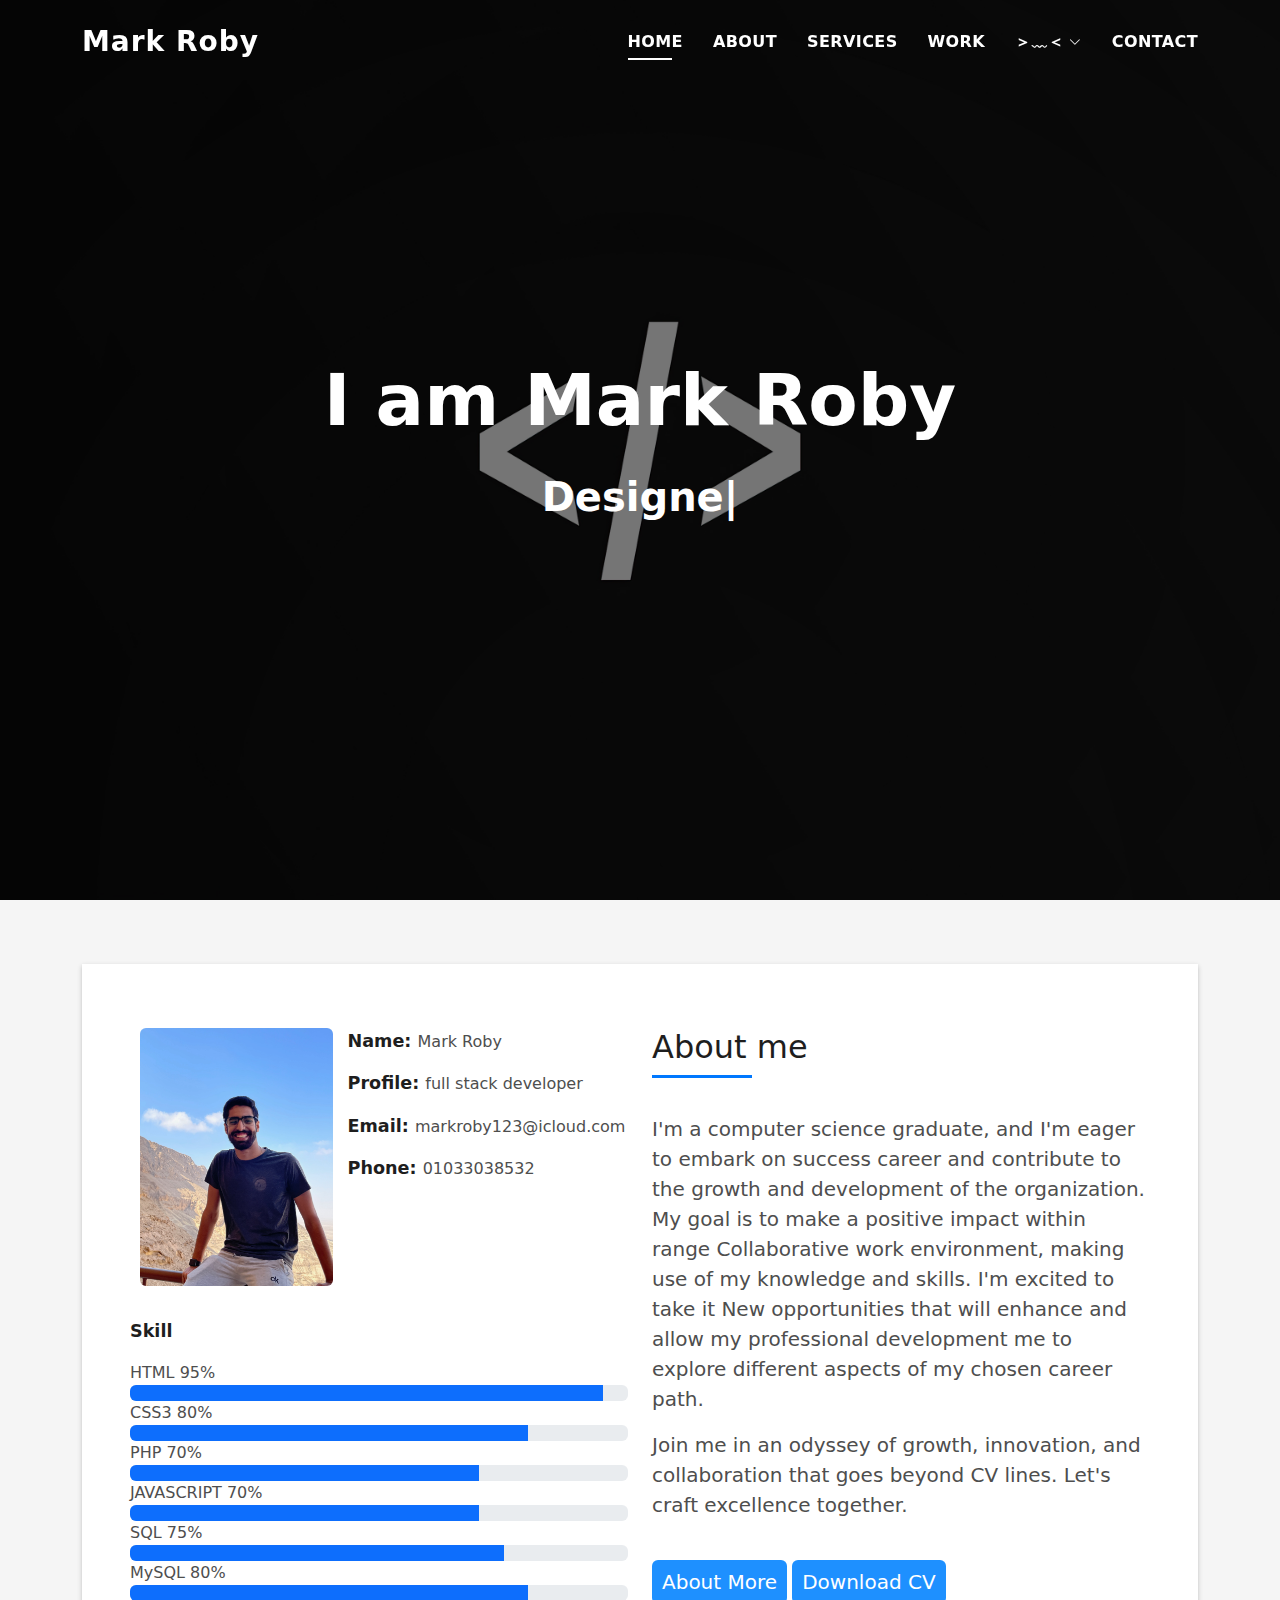
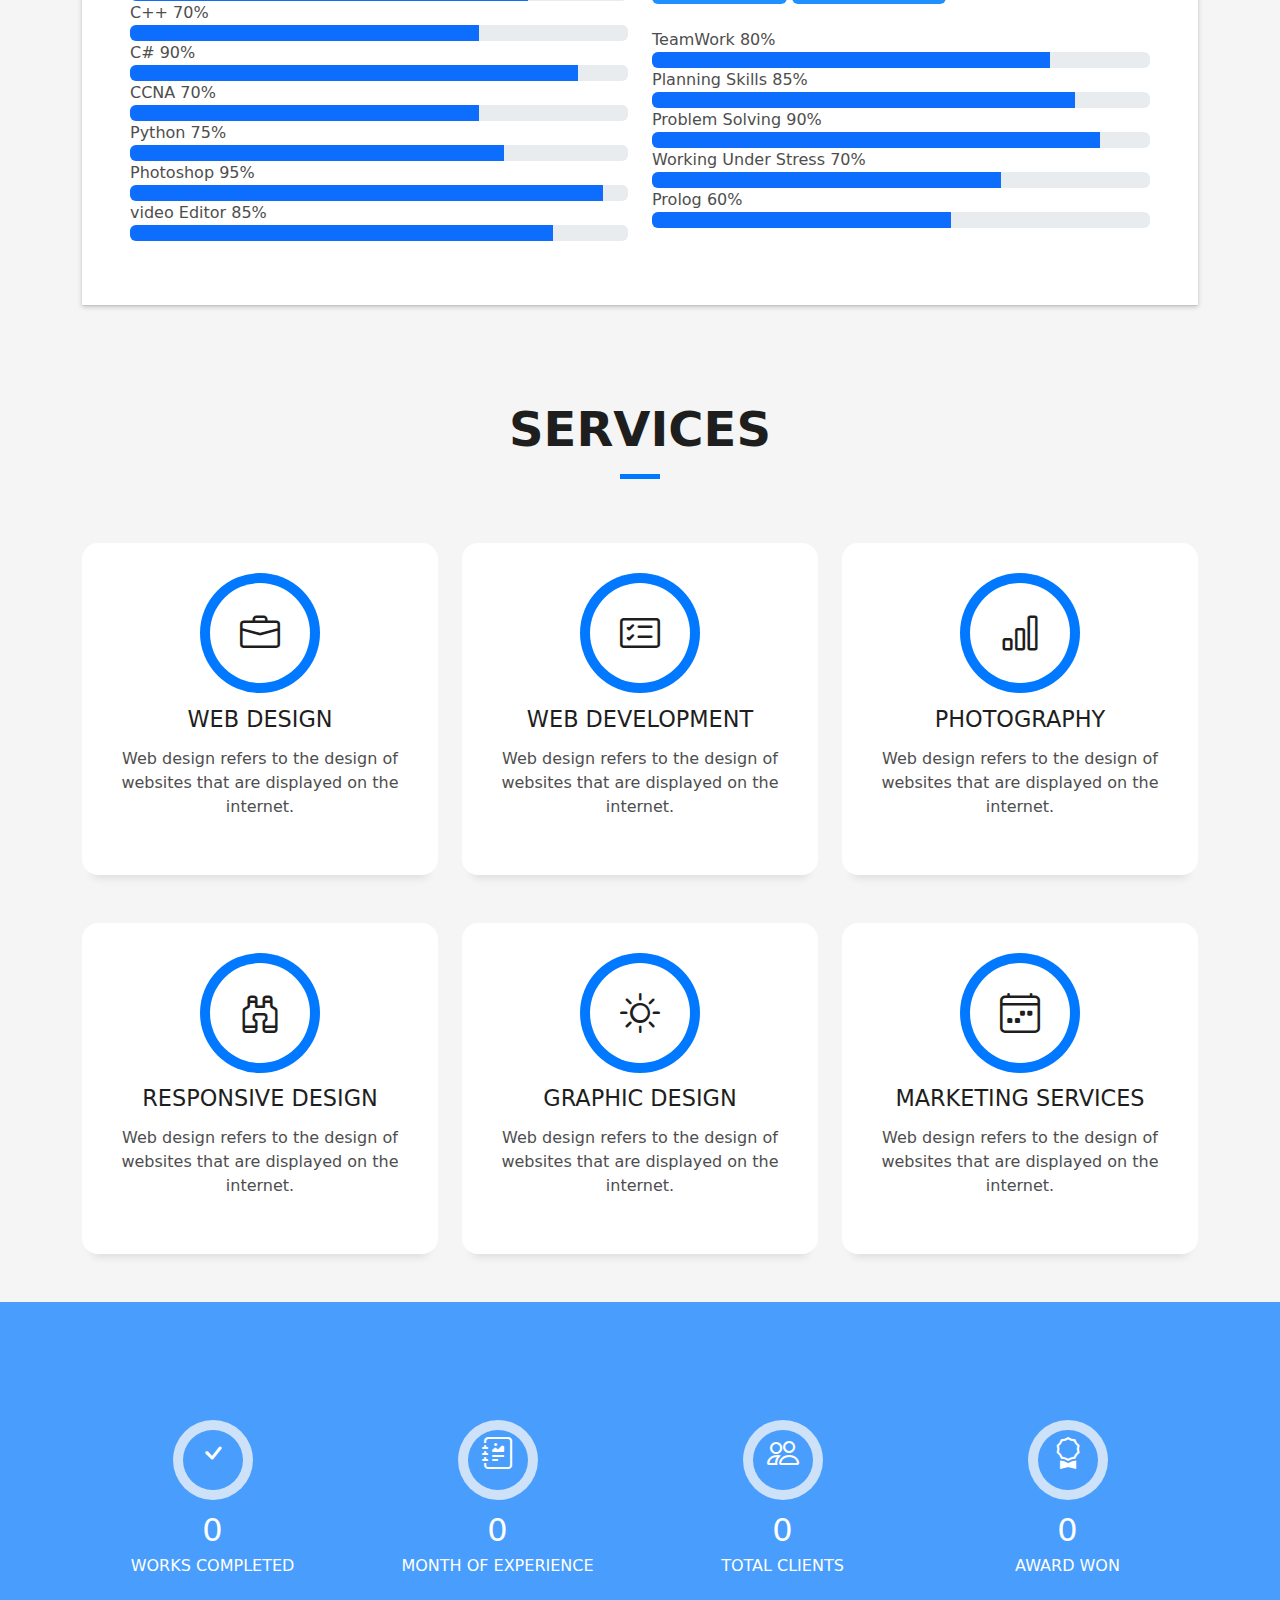
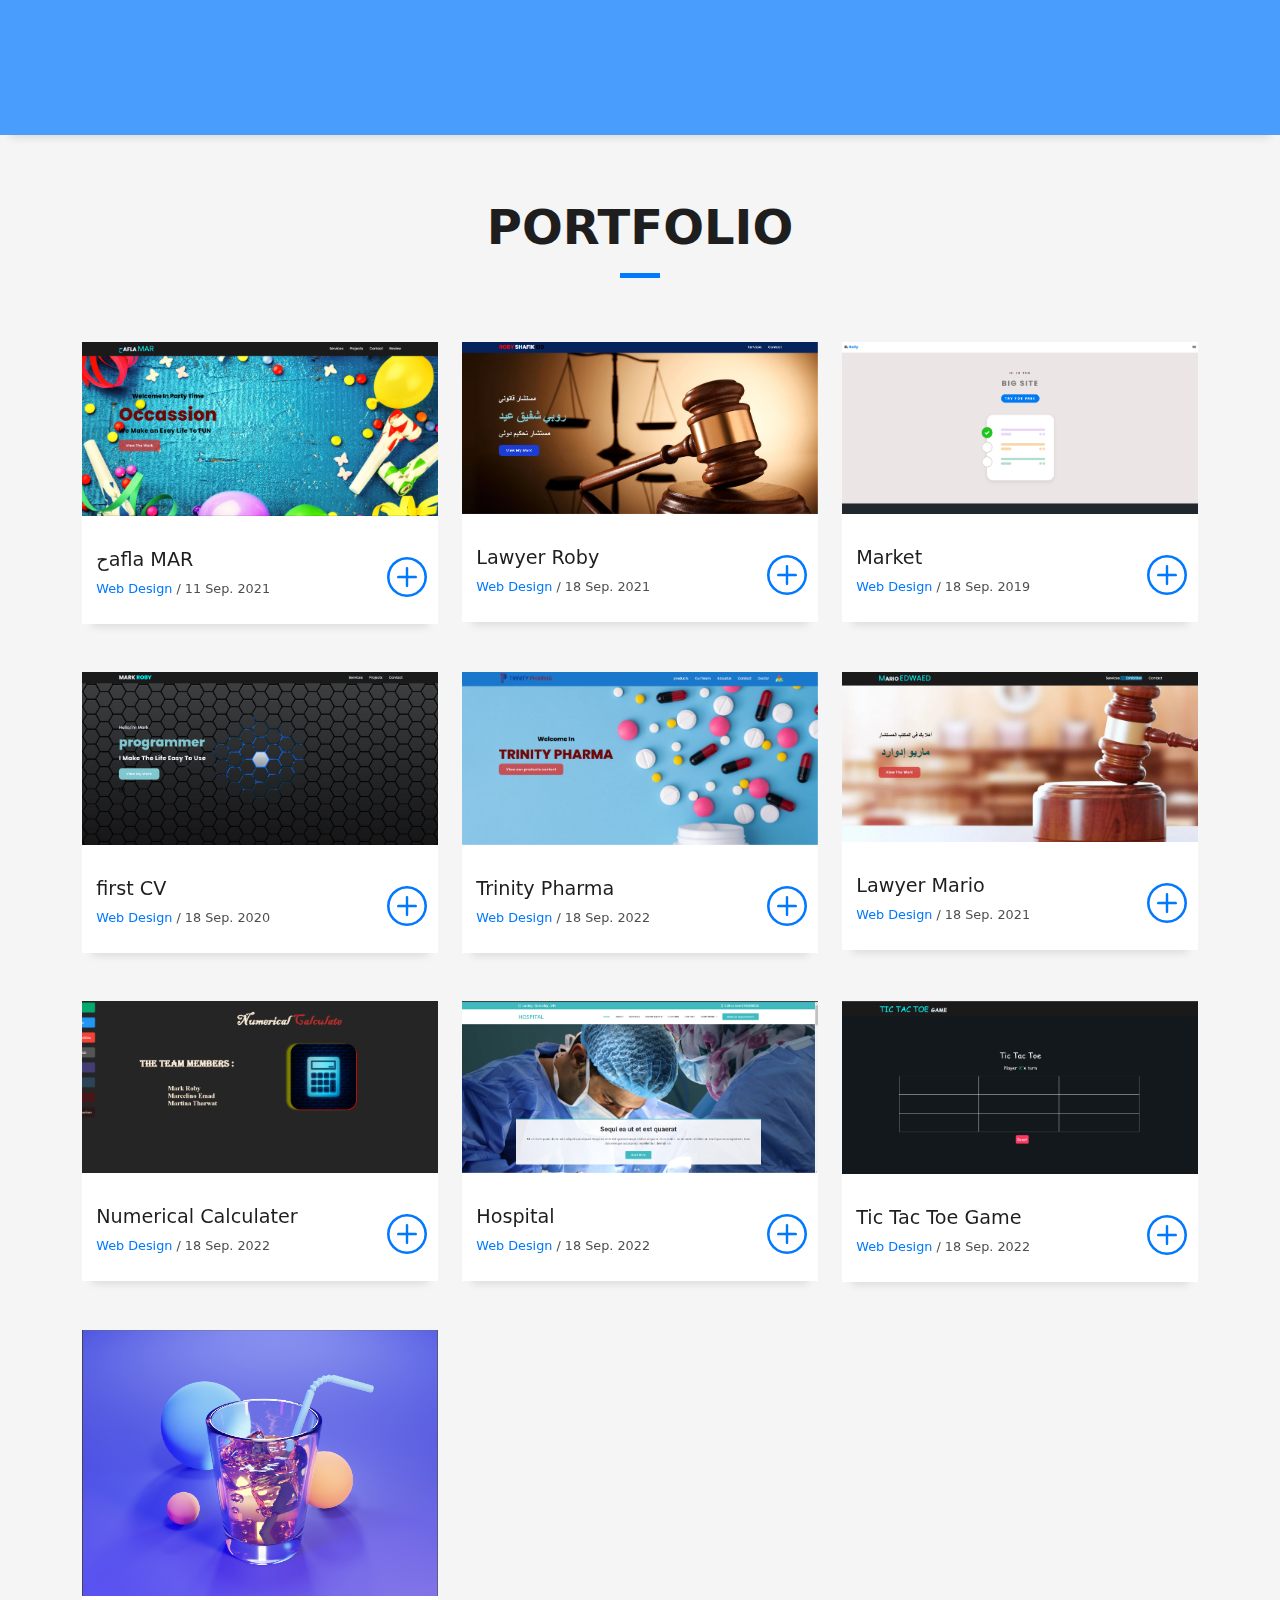
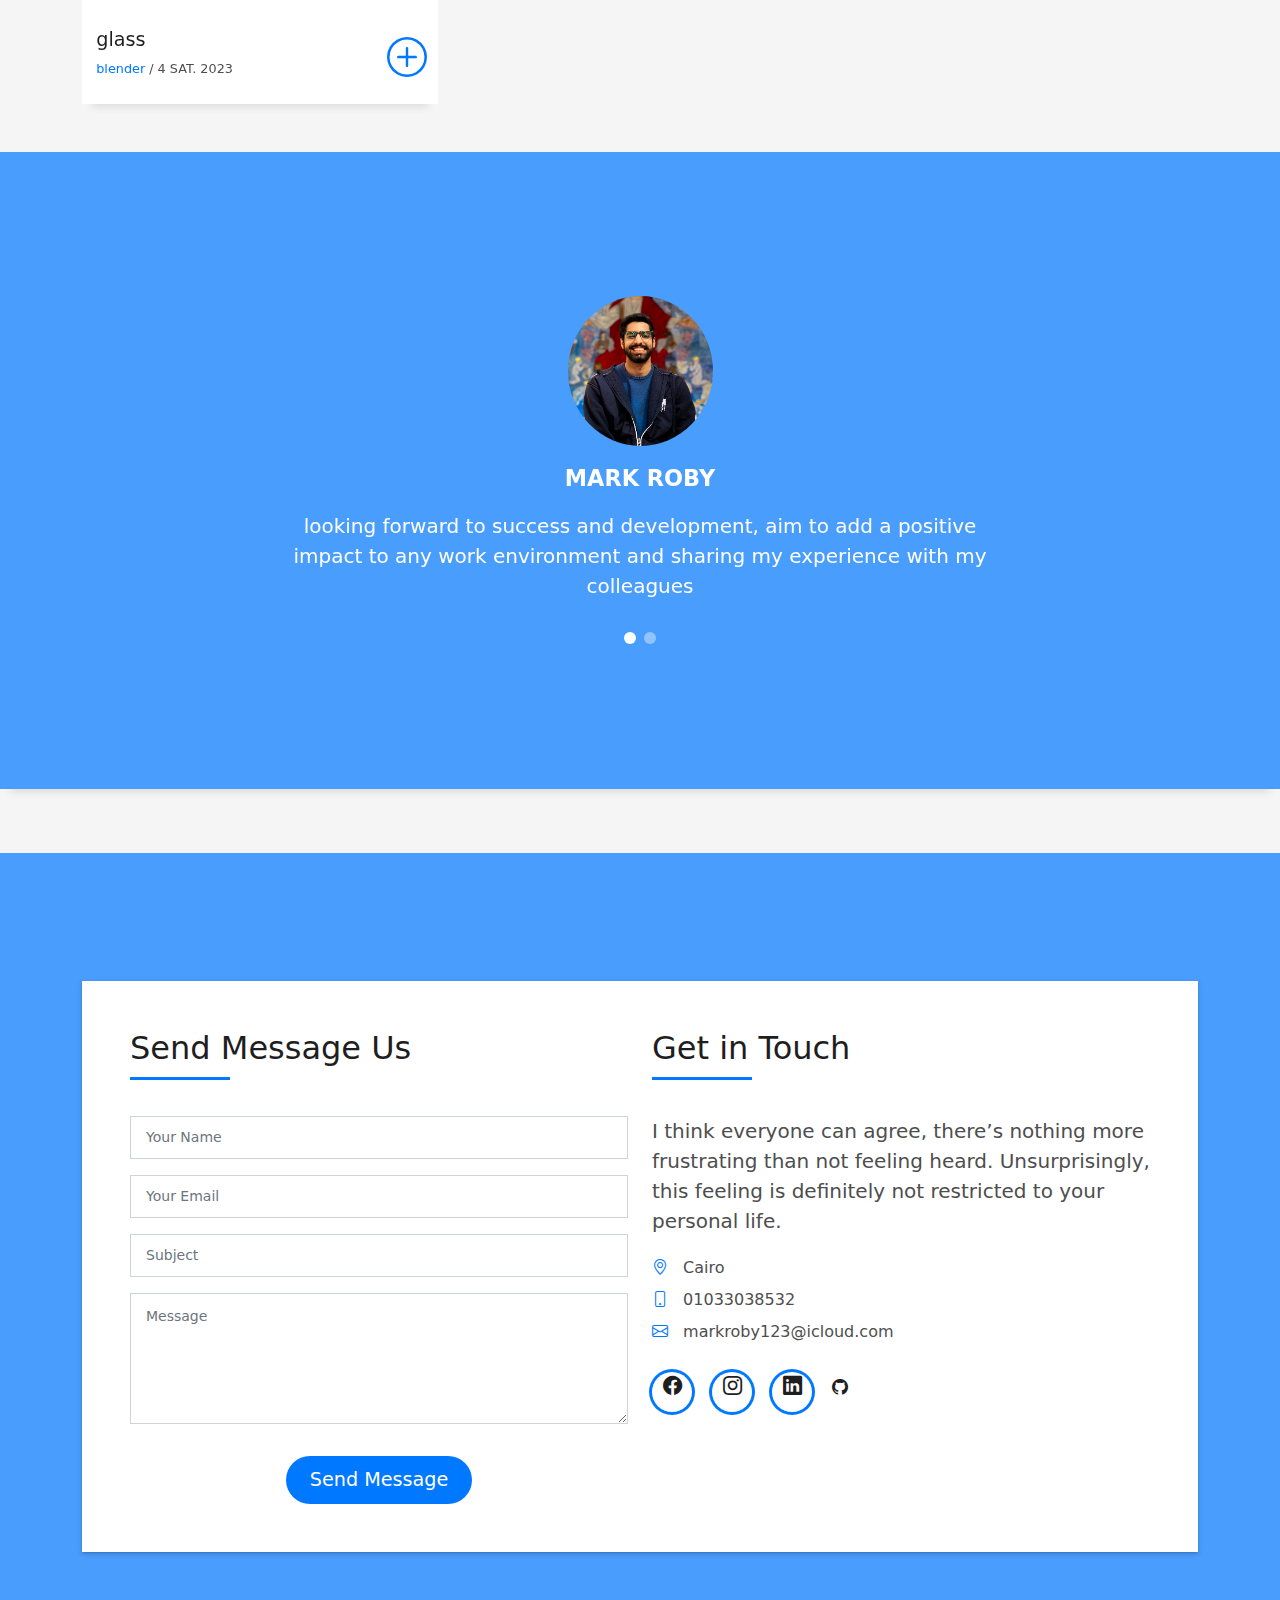
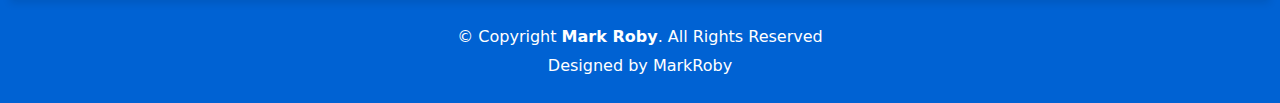
<file: index.html>
<!DOCTYPE html>
<html lang="en">

<head>
  <meta charset="utf-8">
  <meta content="width=device-width, initial-scale=1.0" name="viewport">

  <title >Mark Roby</title>
  <meta content="" name="description">
  <meta content="" name="keywords">

  <!-- Favicons -->
  <link href="assets/img/logo.png" rel="icon">
  <link href="assets/img/apple-touch-icon.png" rel="apple-touch-icon">

  <!-- Vendor CSS Files -->
  <link href="assets/vendor/bootstrap/css/bootstrap.min.css" rel="stylesheet">
  <link href="assets/vendor/bootstrap-icons/bootstrap-icons.css" rel="stylesheet">
  <link href="assets/vendor/glightbox/css/glightbox.min.css" rel="stylesheet">
  <link href="assets/vendor/swiper/swiper-bundle.min.css" rel="stylesheet">

  <!-- Template Main CSS File -->
  <link href="assets/css/style.css" rel="stylesheet">

  <!-- =======================================================
  * Template Name: cv
  * Author: mark roby
  
  ======================================================== -->
</head>

<body>

  <!-- ======= Header ======= -->
  <header id="header" class="fixed-top">
    <div class="container d-flex align-items-center justify-content-between">

      <h1 class="logo"><a href="index.html">Mark Roby </a></h1>
      <!-- Uncomment below if you prefer to use an image logo -->
      <!-- <a href="index.html" class="logo"><img src="assets/img/logo.png" alt="" class="img-fluid"></a>-->

      <nav id="navbar" class="navbar">
        <ul>
          <li><a class="nav-link scrollto active" href="#hero">Home</a></li>
          <li><a class="nav-link scrollto" href="#about">About</a></li>
          <li><a class="nav-link scrollto" href="#services">Services</a></li>
          <li><a class="nav-link scrollto " href="#work">Work</a></li>
          <!-- <li><a class="nav-link scrollto " href="#blog">Blog</a></li>-->
          <li class="dropdown"><a href="#wrok"><span>＞﹏＜</span> <i class="bi bi-chevron-down"></i></a>
            <ul>
              <li><a href="index.html">Home</a></li>
              <li class="dropdown"><a href="#"><span>Portfolio</span> <i class="bi bi-chevron-right"></i></a>
                <ul>
                  <li><a href="https://markroby.github.io/markroby/work1">حafla MAR</a></li>
                  <li><a href="https://markroby.github.io/markroby/work2">Lawyer Roby</a></li>
                  <li><a href="https://markroby.github.io/markroby/work3">Market</a></li>
                  <li><a href="https://markroby.github.io/markroby/work4">First CV</a></li>
                  <li><a href="https://markroby.github.io/markroby/work5">Trinity Pharma</a></li>
                  <li><a href="https://markroby.github.io/markroby/work6">Lawyer Mario</a></li>
                  <li><a href="https://markroby.github.io/markroby/work7">Numerical Calculater</a></li>
                  <li><a href="https://markroby.github.io/markroby/work8">Hospital</a></li>
                  <li><a href="https://markroby.github.io/markroby/work9">Tic Tac Toe Game</a></li>
                  <li><a href="https://markroby.github.io/markroby/work10b">glass</a></li>
                </ul>
              </li>
              <!--<li><a href="#">Drop Down 2</a></li>
              <li><a href="#">Drop Down 3</a></li>
              <li><a href="#">Drop Down 4</a></li>-->
            </ul>
          </li>
          <li><a class="nav-link scrollto" href="#contact">Contact</a></li>
        </ul>
        <i class="bi bi-list mobile-nav-toggle"></i>
      </nav><!-- .navbar -->

    </div>
  </header><!-- End Header -->

  <!-- ======= Hero Section ======= -->
  <div id="hero" class="hero route bg-image" style="background-image: url(assets/img/main\(1\).jpg)">
    <div class="overlay-itro"></div>
    <div class="hero-content display-table">
      <div class="table-cell">
        <div class="container">
          <!--<p class="display-6 color-d">Hello, world!</p>-->
          <h1 class="hero-title mb-4">I am Mark Roby</h1>
          <p class="hero-subtitle"><span class="typed" data-typed-items="Designer, Developer, Freelancer"></span></p>
          <!-- <p class="pt-3"><a class="btn btn-primary btn js-scroll px-4" href="#about" role="button">Learn More</a></p> -->
        </div>
      </div>
    </div>
  </div><!-- End Hero Section -->

  <main id="main">

    <!-- ======= About Section ======= -->
    <section id="about" class="about-mf sect-pt4 route">
      <div class="container">
        <div class="row">
          <div class="col-sm-12">
            <div class="box-shadow-full">
              <div class="row">
                <div class="col-md-6">
                  <div class="row">
                    <div class="col-sm-6 col-md-5">
                      <div class="about-img">
                        <img src="assets/img/mark 3.jpg" class="img-fluid rounded b-shadow-a" alt="">
                      </div>
                    </div>
                    <div class="col-sm-6 col-md-7">
                      <div class="about-info">
                        <p><span class="title-s">Name: </span> <span>Mark Roby</span></p>
                        <p><span class="title-s">Profile: </span> <span>full stack developer</span></p>
                        <p><span class="title-s">Email: </span> <span>markroby123@icloud.com</span></p>
                        <p><span class="title-s">Phone: </span> <span>01033038532</span></p>
                      </div>
                    </div>
                  </div>
                  <div class="about-me pt-4 pt-md-0">
                    <p class="title-s">Skill</p>
                    <span>HTML</span> <span class="pull-right">95%</span>
                    <div class="progress">
                      <div class="progress-bar" role="progressbar" style="width: 95%;" aria-valuenow="95"
                        aria-valuemin="0" aria-valuemax="100"></div>
                    </div>
                    <span>CSS3</span> <span class="pull-right">80%</span>
                    <div class="progress">
                      <div class="progress-bar" role="progressbar" style="width: 80%" aria-valuenow="80"
                        aria-valuemin="0" aria-valuemax="100"></div>
                    </div>
                    <span>PHP</span> <span class="pull-right">70%</span>
                    <div class="progress">
                      <div class="progress-bar" role="progressbar" style="width: 70%" aria-valuenow="70"
                        aria-valuemin="0" aria-valuemax="100"></div>
                    </div>
                    <span>JAVASCRIPT</span> <span class="pull-right">70%</span>
                    <div class="progress">
                      <div class="progress-bar" role="progressbar" style="width: 70%" aria-valuenow="70"
                        aria-valuemin="0" aria-valuemax="100"></div>
                    </div>
                    <span>SQL</span> <span class="pull-right">75%</span>
                    <div class="progress">
                      <div class="progress-bar" role="progressbar" style="width: 75%" aria-valuenow="70"
                        aria-valuemin="0" aria-valuemax="100"></div>
                    </div>
                    <span>MySQL</span> <span class="pull-right">80%</span>
                    <div class="progress">
                      <div class="progress-bar" role="progressbar" style="width: 80%" aria-valuenow="70"
                        aria-valuemin="0" aria-valuemax="100"></div>
                    </div>
                    <span>C++</span> <span class="pull-right">70%</span>
                    <div class="progress">
                      <div class="progress-bar" role="progressbar" style="width: 70%" aria-valuenow="70"
                        aria-valuemin="0" aria-valuemax="100"></div>
                    </div>
                    <span>C#</span> <span class="pull-right">90%</span>
                    <div class="progress">
                      <div class="progress-bar" role="progressbar" style="width: 90%" aria-valuenow="70"
                        aria-valuemin="0" aria-valuemax="100"></div>
                    </div>
                    <span>CCNA</span> <span class="pull-right">70%</span>
                    <div class="progress">
                      <div class="progress-bar" role="progressbar" style="width: 70%" aria-valuenow="70"
                        aria-valuemin="0" aria-valuemax="100"></div>
                    </div>
                    <span>Python</span> <span class="pull-right">75%</span>
                    <div class="progress">
                      <div class="progress-bar" role="progressbar" style="width: 75%" aria-valuenow="70" aria-valuemin="0"
                        aria-valuemax="100"></div>
                    </div>
                    <span>Photoshop</span> <span class="pull-right">95%</span>
                    <div class="progress">
                      <div class="progress-bar" role="progressbar" style="width: 95%" aria-valuenow="70" aria-valuemin="0"
                        aria-valuemax="100"></div>
                    </div>
                    <span>video Editor</span> <span class="pull-right">85%</span>
                    <div class="progress">
                      <div class="progress-bar" role="progressbar" style="width: 85%" aria-valuenow="70" aria-valuemin="0"
                        aria-valuemax="100"></div>
                    </div>



                  </div>
                </div>
                <div class="col-md-6">
                  <div class="about-me pt-4 pt-md-0">
                    <div class="title-box-2">
                      <h5 class="title-left">
                        About me
                      </h5>
                    </div>
                    <p class="lead">
                  I'm a computer science graduate, and I'm eager to embark on success
                  career and contribute to the growth and development of the organization. My goal is to make a positive impact within
                  range Collaborative work environment, making use of my knowledge and skills. I'm excited to take it
                  New opportunities that will enhance and allow my professional development
                  me to explore different aspects of my chosen career path.

                    </p>
                    <p class="lead">
                      Join me in an odyssey of growth, innovation, and collaboration that goes beyond CV lines. Let's craft excellence
                      together.
                    </p>
                    <br>

                  </div>
                  <a class="fa fa-download btn btn-primary" href="about.html" style="padding: 7px 10px;">About More</a>
                  
                  <a class="fa fa-download btn btn-primary" href="assets/CV/mark.pdf" download style="padding: 7px 10px;">Download CV</a>
                  


                  <br>
                  <br>
                

                  <span>TeamWork</span> <span class="pull-right">80%</span>
                  <div class="progress">
                    <div class="progress-bar" role="progressbar" style="width: 80%" aria-valuenow="70" aria-valuemin="0"
                      aria-valuemax="100"></div>
                  </div>
                  <span>Planning Skills</span> <span class="pull-right">85%</span>
                  <div class="progress">
                    <div class="progress-bar" role="progressbar" style="width: 85%" aria-valuenow="70" aria-valuemin="0"
                      aria-valuemax="100"></div>
                  </div>
                  <span>Problem Solving</span> <span class="pull-right">90%</span>
                  <div class="progress">
                    <div class="progress-bar" role="progressbar" style="width: 90%" aria-valuenow="70" aria-valuemin="0"
                      aria-valuemax="100"></div>
                  </div>
                  <span>Working Under Stress</span> <span class="pull-right">70%</span>
                  <div class="progress">
                    <div class="progress-bar" role="progressbar" style="width: 70%" aria-valuenow="70" aria-valuemin="0"
                      aria-valuemax="100"></div>
                  </div>
                  <span>Prolog</span> <span class="pull-right">60%</span>
                  <div class="progress">
                    <div class="progress-bar" role="progressbar" style="width: 60%" aria-valuenow="70" aria-valuemin="0"
                      aria-valuemax="100"></div>
                  </div>
                </div>
              </div>
            </div>
          </div>
        </div>
      </div>
    </section><!-- End About Section -->

    <!-- ======= Services Section ======= -->
    <section id="services" class="services-mf pt-5 route">
      <div class="container">
        <div class="row">
          <div class="col-sm-12">
            <div class="title-box text-center">
              <h3 class="title-a">
                Services
              </h3>
              <p class="subtitle-a">

              </p>
              <div class="line-mf"></div>
            </div>
          </div>
        </div>
        <div class="row">
          <div class="col-md-4">
            <div class="service-box">
              <div class="service-ico">
                <span class="ico-circle"><i class="bi bi-briefcase"></i></span>
              </div>
              <div class="service-content">
                <h2 class="s-title">Web Design</h2>
                <p class="s-description text-center">
                  Web design refers to the design of websites that are displayed on the internet.
                </p>
              </div>
            </div>
          </div>
          <div class="col-md-4">
            <div class="service-box">
              <div class="service-ico">
                <span class="ico-circle"><i class="bi bi-card-checklist"></i></span>
              </div>
              <div class="service-content">
                <h2 class="s-title">Web Development</h2>
                <p class="s-description text-center">
                  Web design refers to the design of websites that are displayed on the internet.
                </p>
              </div>
            </div>
          </div>
          <div class="col-md-4">
            <div class="service-box">
              <div class="service-ico">
                <span class="ico-circle"><i class="bi bi-bar-chart"></i></span>
              </div>
              <div class="service-content">
                <h2 class="s-title">Photography</h2>
                <p class="s-description text-center">
                  Web design refers to the design of websites that are displayed on the internet.
                </p>
              </div>
            </div>
          </div>
          <div class="col-md-4">
            <div class="service-box">
              <div class="service-ico">
                <span class="ico-circle"><i class="bi bi-binoculars"></i></span>
              </div>
              <div class="service-content">
                <h2 class="s-title">Responsive Design</h2>
                <p class="s-description text-center">
                  Web design refers to the design of websites that are displayed on the internet.
                </p>
              </div>
            </div>
          </div>
          <div class="col-md-4">
            <div class="service-box">
              <div class="service-ico">
                <span class="ico-circle"><i class="bi bi-brightness-high"></i></span>
              </div>
              <div class="service-content">
                <h2 class="s-title">Graphic Design</h2>
                <p class="s-description text-center">
                  Web design refers to the design of websites that are displayed on the internet.
                </p>
              </div>
            </div>
          </div>
          <div class="col-md-4">
            <div class="service-box">
              <div class="service-ico">
                <span class="ico-circle"><i class="bi bi-calendar4-week"></i></span>
              </div>
              <div class="service-content">
                <h2 class="s-title">Marketing Services</h2>
                <p class="s-description text-center">
                  Web design refers to the design of websites that are displayed on the internet.
                </p>
              </div>
            </div>
          </div>
        </div>
      </div>
    </section><!-- End Services Section -->

    <!-- ======= Counter Section ======= -->
    <div class="section-counter paralax-mf bg-image" style="background-image: url(assets/img/counters-bg.jpg)">
      <div class="overlay-mf"></div>
      <div class="container position-relative">
        <div class="row">
          <div class="col-sm-3 col-lg-3">
            <div class="counter-box counter-box pt-4 pt-md-0">
              <div class="counter-ico">
                <span class="ico-circle"><i class="bi bi-check"></i></span>
              </div>
              <div class="counter-num">
                <p data-purecounter-start="0" data-purecounter-end="30" data-purecounter-duration="1"
                  class="counter purecounter"></p>
                <span class="counter-text">WORKS COMPLETED</span>
              </div>
            </div>
          </div>
          <div class="col-sm-3 col-lg-3">
            <div class="counter-box pt-4 pt-md-0">
              <div class="counter-ico">
                <span class="ico-circle"><i class="bi bi-journal-richtext"></i></span>
              </div>
              <div class="counter-num">
                <p data-purecounter-start="0" data-purecounter-end="7" data-purecounter-duration="1"
                  class="counter purecounter"></p>
                <span class="counter-text">MONTH OF EXPERIENCE</span>
              </div>
            </div>
          </div>
          <div class="col-sm-3 col-lg-3">
            <div class="counter-box pt-4 pt-md-0">
              <div class="counter-ico">
                <span class="ico-circle"><i class="bi bi-people"></i></span>
              </div>
              <div class="counter-num">
                <p data-purecounter-start="0" data-purecounter-end="40" data-purecounter-duration="1"
                  class="counter purecounter"></p>
                <span class="counter-text">TOTAL CLIENTS</span>
              </div>
            </div>
          </div>
          <div class="col-sm-3 col-lg-3">
            <div class="counter-box pt-4 pt-md-0">
              <div class="counter-ico">
                <span class="ico-circle"><i class="bi bi-award"></i></span>
              </div>
              <div class="counter-num">
                <p data-purecounter-start="0" data-purecounter-end="4" data-purecounter-duration="1"
                  class="counter purecounter"></p>
                <span class="counter-text">AWARD WON</span>
              </div>
            </div>
          </div>
        </div>
      </div>
    </div><!-- End Counter Section -->


    <!-- ======= Portfolio Section ======= -->
    <section id="work" class="portfolio-mf sect-pt4 route">
      <div class="container">
        <div class="row">
          <div class="col-sm-12">
            <div class="title-box text-center">
              <h3 class="title-a">
                Portfolio
              </h3>
              <p class="subtitle-a">

              </p>
              <div class="line-mf"></div>
            </div>
          </div>
        </div>
        <div class="row">
          <div class="col-md-4">
            <div class="work-box">
              <a href="assets/img/work 1/cart.png " data-gallery="portfolioGallery" class="portfolio-lightbox">
                <div class="work-img">
                  <img src="assets/img/work 1/work1.png" alt="" class="img-fluid">
                </div>
              </a>
              <div class="work-content">
                <div class="row">
                  <div class="col-sm-8">
                    <h2 class="w-title">حafla MAR</h2>
                    <div class="w-more">
                      <span class="w-ctegory">Web Design</span> / <span class="w-date">11 Sep. 2021</span>
                    </div>
                  </div>
                  <div class="col-sm-4">
                    <div class="w-like">
                      <a href="https://markroby.github.io/markroby/work1"> <span
                          class="bi bi-plus-circle"></span></a>
                    </div>
                  </div>
                </div>
              </div>
            </div>
          </div>
          <div class="col-md-4">
            <div class="work-box">
              <a href="assets/img/work 2/2.png" data-gallery="portfolioGallery" class="portfolio-lightbox">
                <div class="work-img">
                  <img src="assets/img/work2.png" alt="" class="img-fluid">
                </div>
              </a>
              <div class="work-content">
                <div class="row">
                  <div class="col-sm-8">
                    <h2 class="w-title">Lawyer Roby </h2>
                    <div class="w-more">
                      <span class="w-ctegory">Web Design</span> / <span class="w-date">18 Sep. 2021</span>
                    </div>
                  </div>
                  <div class="col-sm-4">
                    <div class="w-like">
                      <a href="https://markroby.github.io/markroby/work2"> <span
                          class="bi bi-plus-circle"></span></a>
                    </div>
                  </div>
                </div>
              </div>
            </div>
          </div>
          <div class="col-md-4">
            <div class="work-box">
              <a href="assets/img/work3.png" data-gallery="portfolioGallery" class="portfolio-lightbox">
                <div class="work-img">
                  <img src="assets/img/work3.png" alt="" class="img-fluid">
                </div>
              </a>
              <div class="work-content">
                <div class="row">
                  <div class="col-sm-8">
                    <h2 class="w-title">Market </h2>
                    <div class="w-more">
                      <span class="w-ctegory">Web Design</span> / <span class="w-date">18 Sep. 2019</span>
                    </div>
                  </div>
                  <div class="col-sm-4">
                    <div class="w-like">
                      <a href="https://markroby.github.io/markroby/work3"> <span
                          class="bi bi-plus-circle"></span></a>
                    </div>
                  </div>
                </div>
              </div>
            </div>
          </div>
          <div class="col-md-4">
            <div class="work-box">
              <a href="assets/img/work 4/3.png" data-gallery="portfolioGallery" class="portfolio-lightbox">
                <div class="work-img">
                  <img src="assets/img/work4.png" alt="" class="img-fluid">
                </div>
              </a>
              <div class="work-content">
                <div class="row">
                  <div class="col-sm-8">
                    <h2 class="w-title">first CV</h2>
                    <div class="w-more">
                      <span class="w-ctegory">Web Design</span> / <span class="w-date">18 Sep. 2020</span>
                    </div>
                  </div>
                  <div class="col-sm-4">
                    <div class="w-like">
                      <a href="https://markroby.github.io/markroby/work4"> <span
                          class="bi bi-plus-circle"></span></a>
                    </div>
                  </div>
                </div>
              </div>
            </div>
          </div>
          <div class="col-md-4">
            <div class="work-box">
              <a href="assets/img/work 5/4.png" data-gallery="portfolioGallery" class="portfolio-lightbox">
                <div class="work-img">
                  <img src="assets/img/work5.png" alt="" class="img-fluid">
                </div>
              </a>
              <div class="work-content">
                <div class="row">
                  <div class="col-sm-8">
                    <h2 class="w-title">Trinity Pharma </h2>
                    <div class="w-more">
                      <span class="w-ctegory">Web Design</span> / <span class="w-date">18 Sep. 2022</span>
                    </div>
                  </div>
                  <div class="col-sm-4">
                    <div class="w-like">
                      <a href="https://markroby.github.io/markroby/work5"> <span
                          class="bi bi-plus-circle"></span></a>
                    </div>
                  </div>
                </div>
              </div>
            </div>
          </div>
          <div class="col-md-4">
            <div class="work-box">
              <a href="assets/img/work6.png" data-gallery="portfolioGallery" class="portfolio-lightbox">
                <div class="work-img">
                  <img src="assets/img/work6.png" alt="" class="img-fluid">
                </div>
              </a>
              <div class="work-content">
                <div class="row">
                  <div class="col-sm-8">
                    <h2 class="w-title">Lawyer Mario </h2>
                    <div class="w-more">
                      <span class="w-ctegory">Web Design</span> / <span class="w-date">18 Sep. 2021</span>
                    </div>
                  </div>
                  <div class="col-sm-4">
                    <div class="w-like">
                      <a href="https://markroby.github.io/markroby/work6"> <span
                          class="bi bi-plus-circle"></span></a>
                    </div>
                  </div>
                </div>
              </div>
            </div>
          </div>
          <div class="col-md-4">
            <div class="work-box">
              <a href="assets/img/work 7/2.png" data-gallery="portfolioGallery" class="portfolio-lightbox">
                <div class="work-img">
                  <img src="assets/img/work7.png" alt="" class="img-fluid">
                </div>
              </a>
              <div class="work-content">
                <div class="row">
                  <div class="col-sm-8">
                    <h2 class="w-title">Numerical Calculater</h2>
                    <div class="w-more">
                      <span class="w-ctegory">Web Design</span> / <span class="w-date">18 Sep. 2022</span>
                    </div>
                  </div>
                  <div class="col-sm-4">
                    <div class="w-like">
                      <a href="https://markroby.github.io/markroby/work7"> <span
                          class="bi bi-plus-circle"></span></a>
                    </div>
                  </div>
                </div>
              </div>
            </div>
          </div>


          <div class="col-md-4">
            <div class="work-box">
              <a href="assets/img/work 8/4.png" data-gallery="portfolioGallery" class="portfolio-lightbox">
                <div class="work-img">
                  <img src="assets/img/work 8/1.png" alt="" class="img-fluid">
                </div>
              </a>
              <div class="work-content">
                <div class="row">
                  <div class="col-sm-8">
                    <h2 class="w-title">Hospital</h2>
                    <div class="w-more">
                      <span class="w-ctegory">Web Design</span> / <span class="w-date">18 Sep. 2022</span>
                    </div>
                  </div>
                  <div class="col-sm-4">
                    <div class="w-like">
                      <a href="https://markroby.github.io/markroby/work8"> <span
                          class="bi bi-plus-circle"></span></a>
                    </div>
                  </div>
                </div>
              </div>
            </div>
          </div>


          <div class="col-md-4">
            <div class="work-box">
              <a href="assets/img/work9/3.png " data-gallery="portfolioGallery" class="portfolio-lightbox">
                <div class="work-img">
                  <img src="assets/img/work9/Screenshot 2023-01-26 231708.png" alt="" class="img-fluid">
                </div>
              </a>
              <div class="work-content">
                <div class="row">
                  <div class="col-sm-8">
                    <h2 class="w-title">Tic Tac Toe Game</h2>
                    <div class="w-more">
                      <span class="w-ctegory">Web Design</span> / <span class="w-date">18 Sep. 2022</span>
                    </div>
                  </div>
                  <div class="col-sm-4">
                    <div class="w-like">
                      <a href="https://markroby.github.io/markroby/work9"> <span
                          class="bi bi-plus-circle"></span></a>
                    </div>
                  </div>
                </div>
              </div>
            </div>
          </div>



          <div class="col-md-4">
            <div class="work-box">
              <a href="assets/img/work10b/3.png " data-gallery="portfolioGallery" class="portfolio-lightbox">
                <div class="work-img">
                  <img src="assets/img/work10b/1.png" alt="" class="img-fluid">
                </div>
              </a>
              <div class="work-content">
                <div class="row">
                  <div class="col-sm-8">
                    <h2 class="w-title">glass </h2>
                    <div class="w-more">
                      <span class="w-ctegory"> blender</span> / <span class="w-date">4 SAT. 2023</span>
                    </div>
                  </div>
                  <div class="col-sm-4">
                    <div class="w-like">
                      <a href="https://markroby.github.io/markroby/work10b"> <span
                          class="bi bi-plus-circle"></span></a>
                    </div>
                  </div>
                </div>
              </div>
            </div>
          </div>







        </div>
      </div>
    </section><!-- End Portfolio Section -->

    <!-- ======= Testimonials Section ======= -->
    <div class="testimonials paralax-mf bg-image" style="background-image: url(assets/img/overlay-bg.jpg)">
      <div class="overlay-mf"></div>
      <div class="container">
        <div class="row">
          <div class="col-md-12">

            <div class="testimonials-slider swiper" data-aos="fade-up" data-aos-delay="100">
              <div class="swiper-wrapper">

                <div class="swiper-slide">
                  <div class="testimonial-box">
                    <div class="author-test">
                      <img src="assets/img/mark 4 .jpg" alt="" class="rounded-circle b-shadow-a" height="150px"
                        width="145px">
                      <span class="author">mark roby</span>
                    </div>
                    <div class="content-test">
                      <p class="description lead">
                        looking forward to success and development, aim to add a positive impact to any work
                        environment and sharing my experience with my colleagues
                      </p>
                    </div>
                  </div>
                </div><!-- End testimonial item -->

                <div class="swiper-slide">
                  <div class="testimonial-box">
                    <div class="author-test">
                      <img src="assets/img/mark 4 .jpg" alt="" class="rounded-circle b-shadow-a" height="150px"
                        width="145px">
                      <span class="author">mark Roby</span>
                    </div>
                    <div class="content-test">
                      <p class="description lead">
                        Joining such a great opportunity will add values for me and let me gain new experience
                        discovering my career.
                      </p>
                    </div>
                  </div>
                </div><!-- End testimonial item -->
              </div>
              <div class="swiper-pagination"></div>
            </div>

            <!-- <div id="testimonial-mf" class="owl-carousel owl-theme">
          
        </div> -->
          </div>
        </div>
      </div>
    </div><!-- End Testimonials Section -->

    <!-- ======= Blog Section ======= -->
    <!--
    <section id="blog" class="blog-mf sect-pt4 route">
      <div class="container">
        <div class="row">
          <div class="col-sm-12">
            <div class="title-box text-center">
              <h3 class="title-a">
                Blog
              </h3>
              <p class="subtitle-a">
                Lorem ipsum, dolor sit amet consectetur adipisicing elit.
              </p>
              <div class="line-mf"></div>
            </div>
          </div>
        </div>
        <div class="row">
          <div class="col-md-4">
            <div class="card card-blog">
              <div class="card-img">
                <a href="blog-single.html"><img src="assets/img/post-1.jpg" alt="" class="img-fluid"></a>
              </div>
              <div class="card-body">
                <div class="card-category-box">
                  <div class="card-category">
                    <h6 class="category">Travel</h6>
                  </div>
                </div>
                <h3 class="card-title"><a href="blog-single.html">See more ideas about Travel</a></h3>
                <p class="card-description">
                  Proin eget tortor risus. Pellentesque in ipsum id orci porta dapibus. Praesent sapien massa, convallis
                  a pellentesque nec,
                  egestas non nisi.
                </p>
              </div>
              <div class="card-footer">
                <div class="post-author">
                  <a href="#">
                    <img src="assets/img/testimonial-2.jpg" alt="" class="avatar rounded-circle">
                    <span class="author">Morgan Freeman</span>
                  </a>
                </div>
                <div class="post-date">
                  <span class="bi bi-clock"></span> 10 min
                </div>
              </div>
            </div>
          </div>
          <div class="col-md-4">
            <div class="card card-blog">
              <div class="card-img">
                <a href="blog-single.html"><img src="assets/img/post-2.jpg" alt="" class="img-fluid"></a>
              </div>
              <div class="card-body">
                <div class="card-category-box">
                  <div class="card-category">
                    <h6 class="category">Web Design</h6>
                  </div>
                </div>
                <h3 class="card-title"><a href="blog-single.html">See more ideas about Travel</a></h3>
                <p class="card-description">
                  Proin eget tortor risus. Pellentesque in ipsum id orci porta dapibus. Praesent sapien massa, convallis
                  a pellentesque nec,
                  egestas non nisi.
                </p>
              </div>
              <div class="card-footer">
                <div class="post-author">
                  <a href="#">
                    <img src="assets/img/testimonial-2.jpg" alt="" class="avatar rounded-circle">
                    <span class="author">Morgan Freeman</span>
                  </a>
                </div>
                <div class="post-date">
                  <span class="bi bi-clock"></span> 10 min
                </div>
              </div>
            </div>
          </div>
          <div class="col-md-4">
            <div class="card card-blog">
              <div class="card-img">
                <a href="blog-single.html"><img src="assets/img/post-3.jpg" alt="" class="img-fluid"></a>
              </div>
              <div class="card-body">
                <div class="card-category-box">
                  <div class="card-category">
                    <h6 class="category">Web Design</h6>
                  </div>
                </div>
                <h3 class="card-title"><a href="blog-single.html">See more ideas about Travel</a></h3>
                <p class="card-description">
                  Proin eget tortor risus. Pellentesque in ipsum id orci porta dapibus. Praesent sapien massa, convallis
                  a pellentesque nec,
                  egestas non nisi.
                </p>
              </div>
              <div class="card-footer">
                <div class="post-author">
                  <a href="#">
                    <img src="assets/img/testimonial-2.jpg" alt="" class="avatar rounded-circle">
                    <span class="author">Morgan Freeman</span>
                  </a>
                </div>
                <div class="post-date">
                  <span class="bi bi-clock"></span> 10 min
                </div>
              </div>
            </div>
          </div>
        </div>
      </div>
    </section>-->
    <!-- End Blog Section -->

    <!-- ======= Contact Section ======= -->
    <section id="contact" class="paralax-mf footer-paralax bg-image sect-mt4 route"
      style="background-image: url(assets/img/overlay-bg.jpg)">
      <div class="overlay-mf"></div>
      <div class="container">
        <div class="row">
          <div class="col-sm-12">
            <div class="contact-mf">
              <div id="contact" class="box-shadow-full">
                <div class="row">
                  <div class="col-md-6">
                    <div class="title-box-2">
                      <h5 class="title-left">
                        Send Message Us
                      </h5>
                    </div>
                    <div>
                      <form action="forms/contact.php" method="post" role="form" class="php-email-form">
                        <div class="row">
                          <div class="col-md-12 mb-3">
                            <div class="form-group">
                              <input type="text" name="name" class="form-control" id="name" placeholder="Your Name"
                                required>
                            </div>
                          </div>
                          <div class="col-md-12 mb-3">
                            <div class="form-group">
                              <input type="email" class="form-control" name="email" id="email" placeholder="Your Email"
                                required>
                            </div>
                          </div>
                          <div class="col-md-12 mb-3">
                            <div class="form-group">
                              <input type="text" class="form-control" name="subject" id="subject" placeholder="Subject"
                                required>
                            </div>
                          </div>
                          <div class="col-md-12">
                            <div class="form-group">
                              <textarea class="form-control" name="message" rows="5" placeholder="Message"
                                required></textarea>
                            </div>
                          </div>
                          <div class="col-md-12 text-center my-3">
                            <div class="loading">Loading</div>
                            <div class="error-message"></div>
                            <div class="sent-message">Your message has been sent. Thank you!</div>
                          </div>
                          <div class="col-md-12 text-center">
                            <button type="submit" class="button button-a button-big button-rouded">Send Message</button>
                          </div>
                        </div>
                      </form>
                    </div>
                  </div>
                  <div class="col-md-6">
                    <div class="title-box-2 pt-4 pt-md-0">
                      <h5 class="title-left">
                        Get in Touch
                      </h5>
                    </div>
                    <div class="more-info">
                      <p class="lead">
                        I think everyone can agree, there’s nothing more frustrating than not feeling heard.
                        Unsurprisingly, this feeling is definitely not restricted to your personal life.
                      </p>
                      <ul class="list-ico">
                        <li><span class="bi bi-geo-alt"></span> Cairo</li>
                        <li><span class="bi bi-phone"></span> 01033038532</li>
                        <li><span class="bi bi-envelope"></span> markroby123@icloud.com</li>
                      </ul>
                    </div>
                    <div class="socials">
                      <ul>
                        <li><a href=""><span class="ico-circle"><i class="bi bi-facebook"></i></span></a></li>
                        <li><a href="https://instagram.com/mark.roby.12?igshid=MWI4MTIyMDE=" target="_blank"><span
                              class="ico-circle"><i class="bi bi-instagram"></i></span></a></li>
                        <li><a href="https://www.linkedin.com/in/mark-roby-26616b211/" target="_blank"><span
                              class="ico-circle"><i class="bi bi-linkedin"></i></span></a></li>
                              <li><a href="https://github.com/markroby" target="_blank" class="bi bi-github">
                                <i class="fa fa-github"></i></a></li>
                      </ul>
                    </div>
                  </div>
                </div>
              </div>
            </div>
          </div>
        </div>
      </div>
    </section><!-- End Contact Section -->

  </main><!-- End #main -->

  <!-- ======= Footer ======= -->
  <footer>
    <div class="container">
      <div class="row">
        <div class="col-sm-12">
          <div class="copyright-box">
            <p class="copyright">&copy; Copyright <strong>Mark Roby</strong>. All Rights Reserved</p>
            <div class="credits">

              Designed by <a href="https://www.linkedin.com/in/mark-roby-26616b211/" target="_blank">MarkRoby</a>
            </div>
          </div>
        </div>
      </div>
    </div>
  </footer><!-- End  Footer -->

  <div id="preloader">
    <div class="rounder">
  </div>
  <a href="#" class="back-to-top d-flex align-items-center justify-content-center"><i
      class="bi bi-arrow-up-short"></i></a>

  <!-- Vendor JS Files -->
  <script src="assets/vendor/purecounter/purecounter_vanilla.js"></script>
  <script src="assets/vendor/bootstrap/js/bootstrap.bundle.min.js"></script>
  <script src="assets/vendor/glightbox/js/glightbox.min.js"></script>
  <script src="assets/vendor/swiper/swiper-bundle.min.js"></script>
  <script src="assets/vendor/typed.js/typed.min.js"></script>
  <script src="assets/vendor/php-email-form/validate.js"></script>

  <!-- Template Main JS File -->
  <script src="assets/js/main.js"></script>

</body>

</html>
</file>
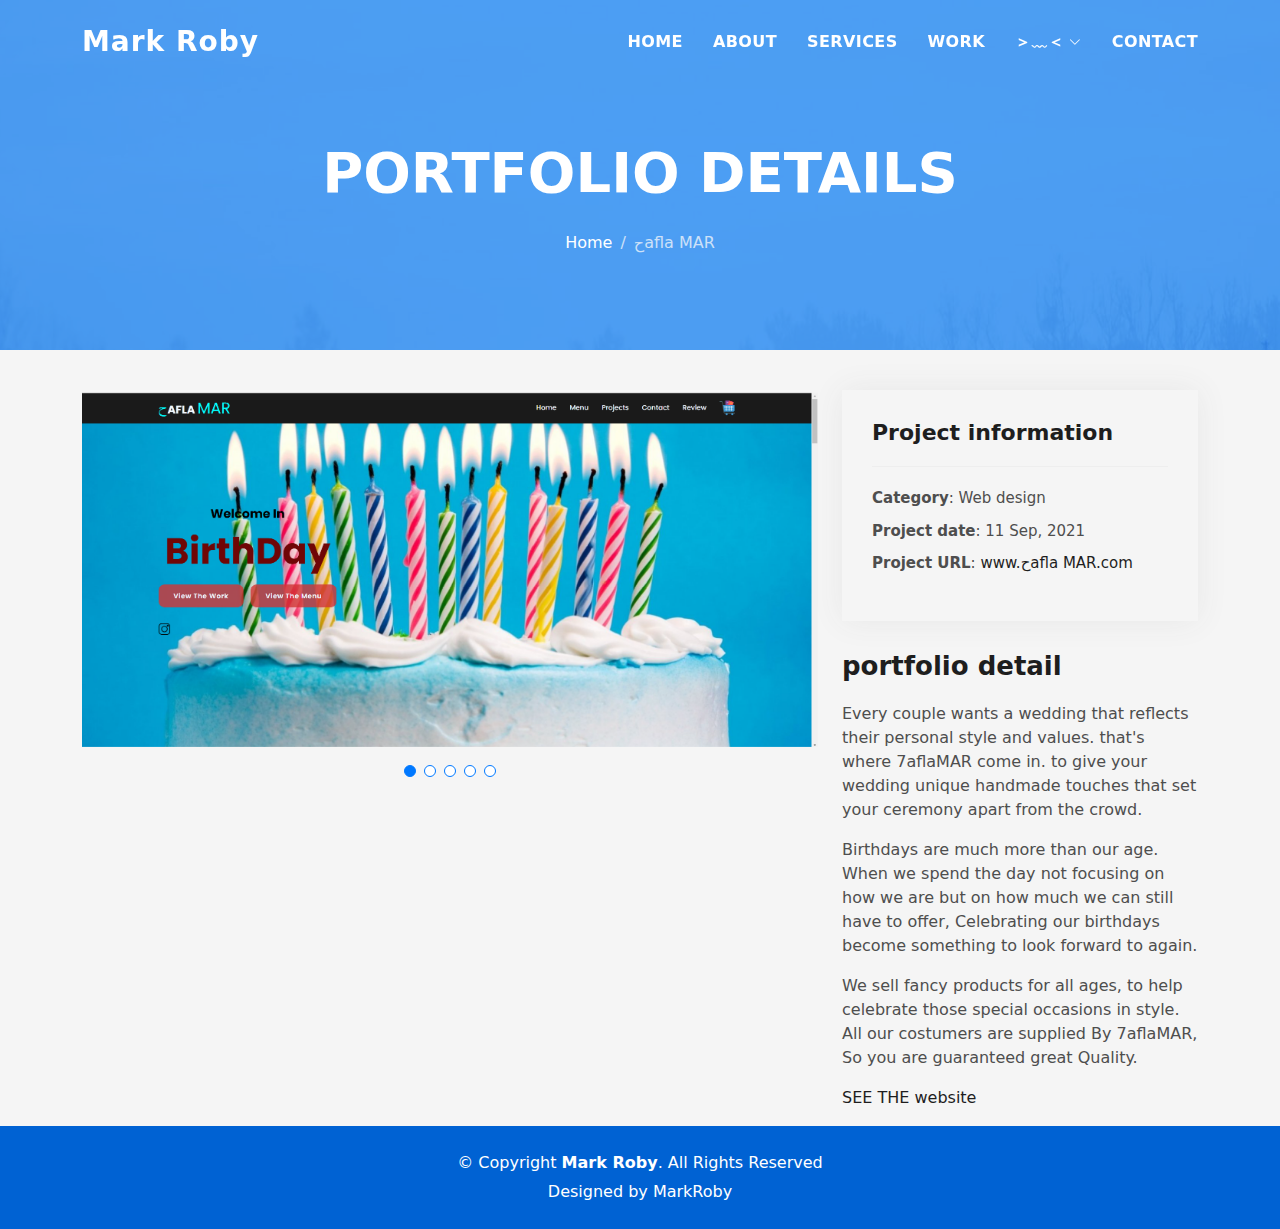
<file: work1.html>
<!DOCTYPE html>
<html lang="en">

<head>
    <meta charset="utf-8">
    <meta content="width=device-width, initial-scale=1.0" name="viewport">

    <title>حafla MAR</title>
    <meta content="" name="description">
    <meta content="" name="keywords">

    <!-- Favicons -->
    <link href="assets/img/logo.png" rel="icon">
    <link href="assets/img/apple-touch-icon.png" rel="apple-touch-icon">

    <!-- Vendor CSS Files -->
    <link href="assets/vendor/bootstrap/css/bootstrap.min.css" rel="stylesheet">
    <link href="assets/vendor/bootstrap-icons/bootstrap-icons.css" rel="stylesheet">
    <link href="assets/vendor/glightbox/css/glightbox.min.css" rel="stylesheet">
    <link href="assets/vendor/swiper/swiper-bundle.min.css" rel="stylesheet">

    <!-- Template Main CSS File -->
    <link href="assets/css/style.css" rel="stylesheet">

    <!-- =======================================================
  * Template Name: cv
  * Author: mark roby
  ======================================================== -->
</head>

<body>

    <!-- ======= Header ======= -->
    <header id="header" class="fixed-top">
        <div class="container d-flex align-items-center justify-content-between">

            <h1 class="logo"><a href="index.html">Mark Roby</a></h1>
            <!-- Uncomment below if you prefer to use an image logo -->
            <!-- <a href="index.html" class="logo"><img src="assets/img/logo.png" alt="" class="img-fluid"></a>-->

            <nav id="navbar" class="navbar">
                <ul>
                    <li><a class="nav-link scrollto " href="https://markroby.github.io/markroby/">Home</a></li>
                    <li><a class="nav-link scrollto" href="https://markroby.github.io/markroby/#about">About</a></li>
                    <li><a class="nav-link scrollto" href="https://markroby.github.io/markroby/#services">Services</a></li>
                    <li><a class="nav-link scrollto " href="https://markroby.github.io/markroby/#work">Work</a></li>
                    <li class="dropdown"><a href="https://markroby.github.io/markroby/#wrok"><span>＞﹏＜</span> <i class="bi bi-chevron-down"></i></a>
                        <ul>
                            <li><a href="https://markroby.github.io/markroby/">Home</a></li>
                            <li class="dropdown"><a href="#"><span></span><span>Portfolio</span> <i
                                        class="bi bi-chevron-right"></i></a>
                                <ul>
                                    <li><a href="https://markroby.github.io/markroby/work1">حafla MAR</a></li>
                                    <li><a href="https://markroby.github.io/markroby/work2">Lawyer Roby</a></li>
                                    <li><a href="https://markroby.github.io/markroby/work3">Market</a></li>
                                    <li><a href="https://markroby.github.io/markroby/work4">First CV</a></li>
                                    <li><a href="https://markroby.github.io/markroby/work5">Trinity Pharma</a></li>
                                    <li><a href="https://markroby.github.io/markroby/work6">Lawyer Mario</a></li>
                                    <li><a href="https://markroby.github.io/markroby/work7">Numerical Calculater</a></li>
                                    <li><a href="https://markroby.github.io/markroby/work8">Hospital</a></li>
                                    <li><a href="https://markroby.github.io/markroby/work9">Tic Tac Toe Game</a></li>
                                    <li><a href="https://markroby.github.io/markroby/work10b">glass</a></li>
                                </ul>
                            </li>
                            <!-- <li><a href="#">Drop Down 2</a></li>
                            <li><a href="#">Drop Down 3</a></li>
                            <li><a href="#">Drop Down 4</a></li>-->
                        </ul>
                    </li>
                    <li><a class="nav-link scrollto" href="#contact">Contact</a></li>
                </ul>
                <i class="bi bi-list mobile-nav-toggle"></i>
            </nav><!-- .navbar -->

        </div>
    </header><!-- End Header -->

    <div class="hero hero-single route bg-image" style="background-image: url(assets/img/overlay-bg.jpg)">
        <div class="overlay-mf"></div>
        <div class="hero-content display-table">
            <div class="table-cell">
                <div class="container">
                    <h2 class="hero-title mb-4">Portfolio Details</h2>
                    <ol class="breadcrumb d-flex justify-content-center">
                        <li class="breadcrumb-item">
                            <a href="https://markroby.github.io/markroby/">Home</a>
                        </li>
                        <li class="breadcrumb-item active">حafla MAR</li>
                    </ol>
                </div>
            </div>
        </div>
    </div>

    <main id="main">

        <!-- ======= Portfolio Details Section ======= -->
        <section id="portfolio-details" class="portfolio-details">
            <div class="container">

                <div class="row gy-4">

                    <div class="col-lg-8">
                        <div class="portfolio-details-slider swiper">
                            <div class="swiper-wrapper align-items-center">

                                <div class="swiper-slide">
                                    <img src="assets/img/work 1/birthday.png"
                                        alt="The photo of project 'حafla MAR' ">
                                </div>

                                <div class="swiper-slide">
                                    <img src="assets/img/work 1/marriage.png"
                                        alt="The photo of project 'حafla MAR'">
                                </div>

                                <div class="swiper-slide">
                                    <img src="assets/img/work 1/party.png"
                                        alt="The photo of project 'حafla MAR'">
                                </div>

                                <div class="swiper-slide">
                                    <img src="assets/img/work 1/home.png"
                                        alt="The photo of project 'حafla MAR'">
                                </div>

                                <div class="swiper-slide">
                                    <img src="assets/img/work 1/cart.png"
                                        alt="The photo of project 'حafla MAR'">
                                </div>



                            </div>
                            <div class="swiper-pagination"></div>
                        </div>
                    </div>

                    <div class="col-lg-4">
                        <div class="portfolio-info">
                            <h3>Project information</h3>
                            <ul>
                                <li><strong>Category</strong>: Web design</li>
                                <li><strong>Project date</strong>: 11 Sep, 2021</li>
                                <li><strong>Project URL</strong>: <a
                                        href="https://markroby.github.io/-AFLA-MAR/assets/html/index"
                                        target="_blank">www.حafla
                                        MAR.com</a></li>
                            </ul>
                        </div>
                        <div class="portfolio-description">
                            <h2> portfolio detail</h2>
                            <p>
                                Every couple wants a wedding that reflects their personal style and values.
                                that's where 7aflaMAR come in. to give your wedding
                                unique handmade touches that set your ceremony apart from the crowd.
                            </p>
                            <p>
                                Birthdays are much more than our age.
                                When we spend the day not focusing on how we are but on how much we can still have to
                                offer,
                                Celebrating our birthdays become something to look forward to again.
                            </p>
                            <p>
                                We sell fancy products for all ages,
                                to help celebrate those special occasions in style.
                                All our costumers are supplied By 7aflaMAR,
                                So you are guaranteed great Quality.
                            </p>
                            <p>
                                <a href="https://markroby.github.io/-AFLA-MAR/assets/html/index" target="_blank">
                                    SEE THE
                                    website</a>
                            </p>
                        </div>
                    </div>

                </div>

            </div>
        </section><!-- End Portfolio Details Section -->

    </main><!-- End #main -->

    <!-- ======= Footer ======= -->
    <footer>
        <div class="container">
            <div class="row">
                <div class="col-sm-12">
                    <div class="copyright-box">
                        <p class="copyright">&copy; Copyright <strong>Mark Roby</strong>. All Rights Reserved</p>
                        <div class="credits">

                            Designed by <a href="https://www.linkedin.com/in/mark-roby-26616b211/">MarkRoby</a>
                        </div>
                    </div>
                </div>
            </div>
        </div>
    </footer><!-- End  Footer -->

    <div id="preloader"></div>
    <a href="#" class="back-to-top d-flex align-items-center justify-content-center"><i
            class="bi bi-arrow-up-short"></i></a>

    <!-- Vendor JS Files -->
    <script src="assets/vendor/purecounter/purecounter_vanilla.js"></script>
    <script src="assets/vendor/bootstrap/js/bootstrap.bundle.min.js"></script>
    <script src="assets/vendor/glightbox/js/glightbox.min.js"></script>
    <script src="assets/vendor/swiper/swiper-bundle.min.js"></script>
    <script src="assets/vendor/typed.js/typed.min.js"></script>
    <script src="assets/vendor/php-email-form/validate.js"></script>

    <!-- Template Main JS File -->
    <script src="assets/js/main.js"></script>

</body>

</html>
</file>
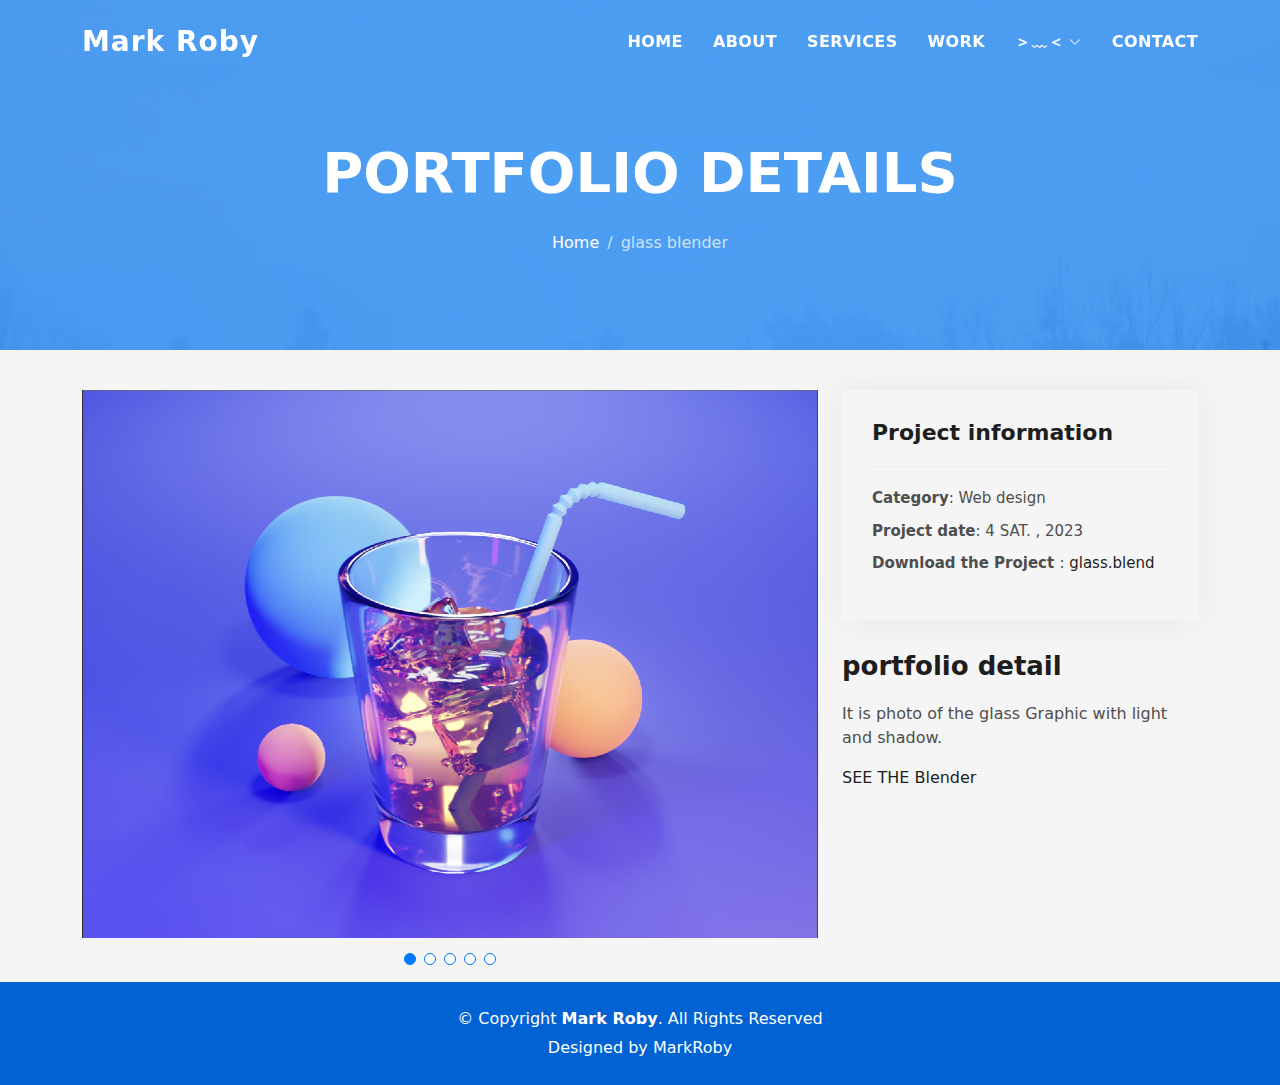
<file: work10b.html>
<!DOCTYPE html>
<html lang="en">

<head>
    <meta charset="utf-8">
    <meta content="width=device-width, initial-scale=1.0" name="viewport">

    <title>glass blender</title>
    <meta content="" name="description">
    <meta content="" name="keywords">

    <!-- Favicons -->
    <link href="assets/img/logo.png" rel="icon">
    <link href="assets/img/apple-touch-icon.png" rel="apple-touch-icon">

    <!-- Vendor CSS Files -->
    <link href="assets/vendor/bootstrap/css/bootstrap.min.css" rel="stylesheet">
    <link href="assets/vendor/bootstrap-icons/bootstrap-icons.css" rel="stylesheet">
    <link href="assets/vendor/glightbox/css/glightbox.min.css" rel="stylesheet">
    <link href="assets/vendor/swiper/swiper-bundle.min.css" rel="stylesheet">

    <!-- Template Main CSS File -->
    <link href="assets/css/style.css" rel="stylesheet">

    <!-- =======================================================
  * Template Name: cv
  * Author: mark roby
  ======================================================== -->
</head>

<body>

    <!-- ======= Header ======= -->
    <header id="header" class="fixed-top">
        <div class="container d-flex align-items-center justify-content-between">

            <h1 class="logo"><a href="index.html">Mark Roby</a></h1>
            <!-- Uncomment below if you prefer to use an image logo -->
            <!-- <a href="index.html" class="logo"><img src="assets/img/logo.png" alt="" class="img-fluid"></a>-->

            <nav id="navbar" class="navbar">
                <ul>
                    <li><a class="nav-link scrollto " href="https://markroby.github.io/markroby/">Home</a></li>
                    <li><a class="nav-link scrollto" href="https://markroby.github.io/markroby/#about">About</a></li>
                    <li><a class="nav-link scrollto" href="https://markroby.github.io/markroby/#services">Services</a></li>
                    <li><a class="nav-link scrollto " href="https://markroby.github.io/markroby/#work">Work</a></li>
                    <li class="dropdown"><a href="https://markroby.github.io/markroby/#wrok"><span>＞﹏＜</span> <i class="bi bi-chevron-down"></i></a>
                        <ul>
                            <li><a href="https://markroby.github.io/markroby/">Home</a></li>
                            <li class="dropdown"><a href="#"><span>Portfolio</span> <i
                                        class="bi bi-chevron-right"></i></a>
                                <ul>
                                    <li><a href="https://markroby.github.io/markroby/work1">حafla MAR</a></li>
                                    <li><a href="https://markroby.github.io/markroby/work2">Lawyer Roby</a></li>
                                    <li><a href="https://markroby.github.io/markroby/work3">Market</a></li>
                                    <li><a href="https://markroby.github.io/markroby/work4">First CV</a></li>
                                    <li><a href="https://markroby.github.io/markroby/work5">Trinity Pharma</a></li>
                                    <li><a href="https://markroby.github.io/markroby/work6">Lawyer Mario</a></li>
                                    <li><a href="https://markroby.github.io/markroby/work7">Numerical Calculater</a></li>
                                    <li><a href="https://markroby.github.io/markroby/work8">Hospital</a></li>
                                    <li><a href="https://markroby.github.io/markroby/work9">Tic Tac Toe Game</a></li>
                                    <li><a href="https://markroby.github.io/markroby/work10b">glass</a></li>
                                </ul>
                            </li>
                            <!-- <li><a href="#">Drop Down 2</a></li>
                            <li><a href="#">Drop Down 3</a></li>
                            <li><a href="#">Drop Down 4</a></li>-->
                        </ul>
                    </li>
                    <li><a class="nav-link scrollto" href="#contact">Contact</a></li>
                </ul>
                <i class="bi bi-list mobile-nav-toggle"></i>
            </nav><!-- .navbar -->

        </div>
    </header><!-- End Header -->

    <div class="hero hero-single route bg-image" style="background-image: url(assets/img/overlay-bg.jpg)">
        <div class="overlay-mf"></div>
        <div class="hero-content display-table">
            <div class="table-cell">
                <div class="container">
                    <h2 class="hero-title mb-4">Portfolio Details</h2>
                    <ol class="breadcrumb d-flex justify-content-center">
                        <li class="breadcrumb-item">
                            <a href="https://markroby.github.io/markroby/">Home</a>
                        </li>
                        <li class="breadcrumb-item active">glass blender</li>
                    </ol>
                </div>
            </div>
        </div>
    </div>

    <main id="main">

        <!-- ======= Portfolio Details Section ======= -->
        <section id="portfolio-details" class="portfolio-details">
            <div class="container">

                <div class="row gy-4">

                    <div class="col-lg-8">
                        <div class="portfolio-details-slider swiper">
                            <div class="swiper-wrapper align-items-center">

                                <div class="swiper-slide">
                                    <img src="assets/img/work10b/1.png"
                                        alt="The photo of project 'glass blender' ">
                                </div>

                                <div class="swiper-slide">
                                    <img src="assets/img/work10b/2.png"
                                        alt="The photo of project 'glass blender' ">
                                </div>

                                <div class="swiper-slide">
                                    <img src="assets/img/work10b/3.png"
                                        alt=" The photo of project 'glass blender' ">
                                </div>

                                <div class="swiper-slide">
                                    <img src="assets/img/work10b/4.png"
                                        alt=" The photo of project 'glass blender' ">
                                </div>

                                <div class="swiper-slide">
                                    <img src="assets/img/work10b/5.png"
                                        alt=" The photo of project 'glass blender' ">
                                </div>





                            </div>
                            <div class="swiper-pagination"></div>
                        </div>
                    </div>

                    <div class="col-lg-4">
                        <div class="portfolio-info">
                            <h3>Project information</h3>
                            <ul>
                                <li><strong>Category</strong>: Web design</li>
                                <li><strong>Project date</strong>: 4 SAT. , 2023</li>
                                <li><strong>Download the Project </strong>: <a
                                        href="../mark-roby/Blender/060-glass.blend" download>glass.blend</a>
                                </li>
                            </ul>
                        </div>
                        <div class="portfolio-description">
                            <h2> portfolio detail</h2>
                            <p>
                                It is photo of the glass Graphic with light and shadow.

                            </p>

                            <p>
                                <a href="../mark-roby/Blender/060-glass.blend" download> SEE THE
                                    Blender</a>
                            </p>
                        </div>
                    </div>

                </div>

            </div>
        </section><!-- End Portfolio Details Section -->

    </main><!-- End #main -->

    <!-- ======= Footer ======= -->
    <footer>
        <div class="container">
            <div class="row">
                <div class="col-sm-12">
                    <div class="copyright-box">
                        <p class="copyright">&copy; Copyright <strong>Mark Roby</strong>. All Rights Reserved</p>
                        <div class="credits">

                            Designed by <a href="https://www.linkedin.com/in/mark-roby-26616b211/">MarkRoby</a>
                        </div>
                    </div>
                </div>
            </div>
        </div>
    </footer><!-- End  Footer -->

    <div id="preloader"></div>
    <a href="#" class="back-to-top d-flex align-items-center justify-content-center"><i
            class="bi bi-arrow-up-short"></i></a>

    <!-- Vendor JS Files -->
    <script src="assets/vendor/purecounter/purecounter_vanilla.js"></script>
    <script src="assets/vendor/bootstrap/js/bootstrap.bundle.min.js"></script>
    <script src="assets/vendor/glightbox/js/glightbox.min.js"></script>
    <script src="assets/vendor/swiper/swiper-bundle.min.js"></script>
    <script src="assets/vendor/typed.js/typed.min.js"></script>
    <script src="assets/vendor/php-email-form/validate.js"></script>

    <!-- Template Main JS File -->
    <script src="assets/js/main.js"></script>

</body>

</html>
</file>
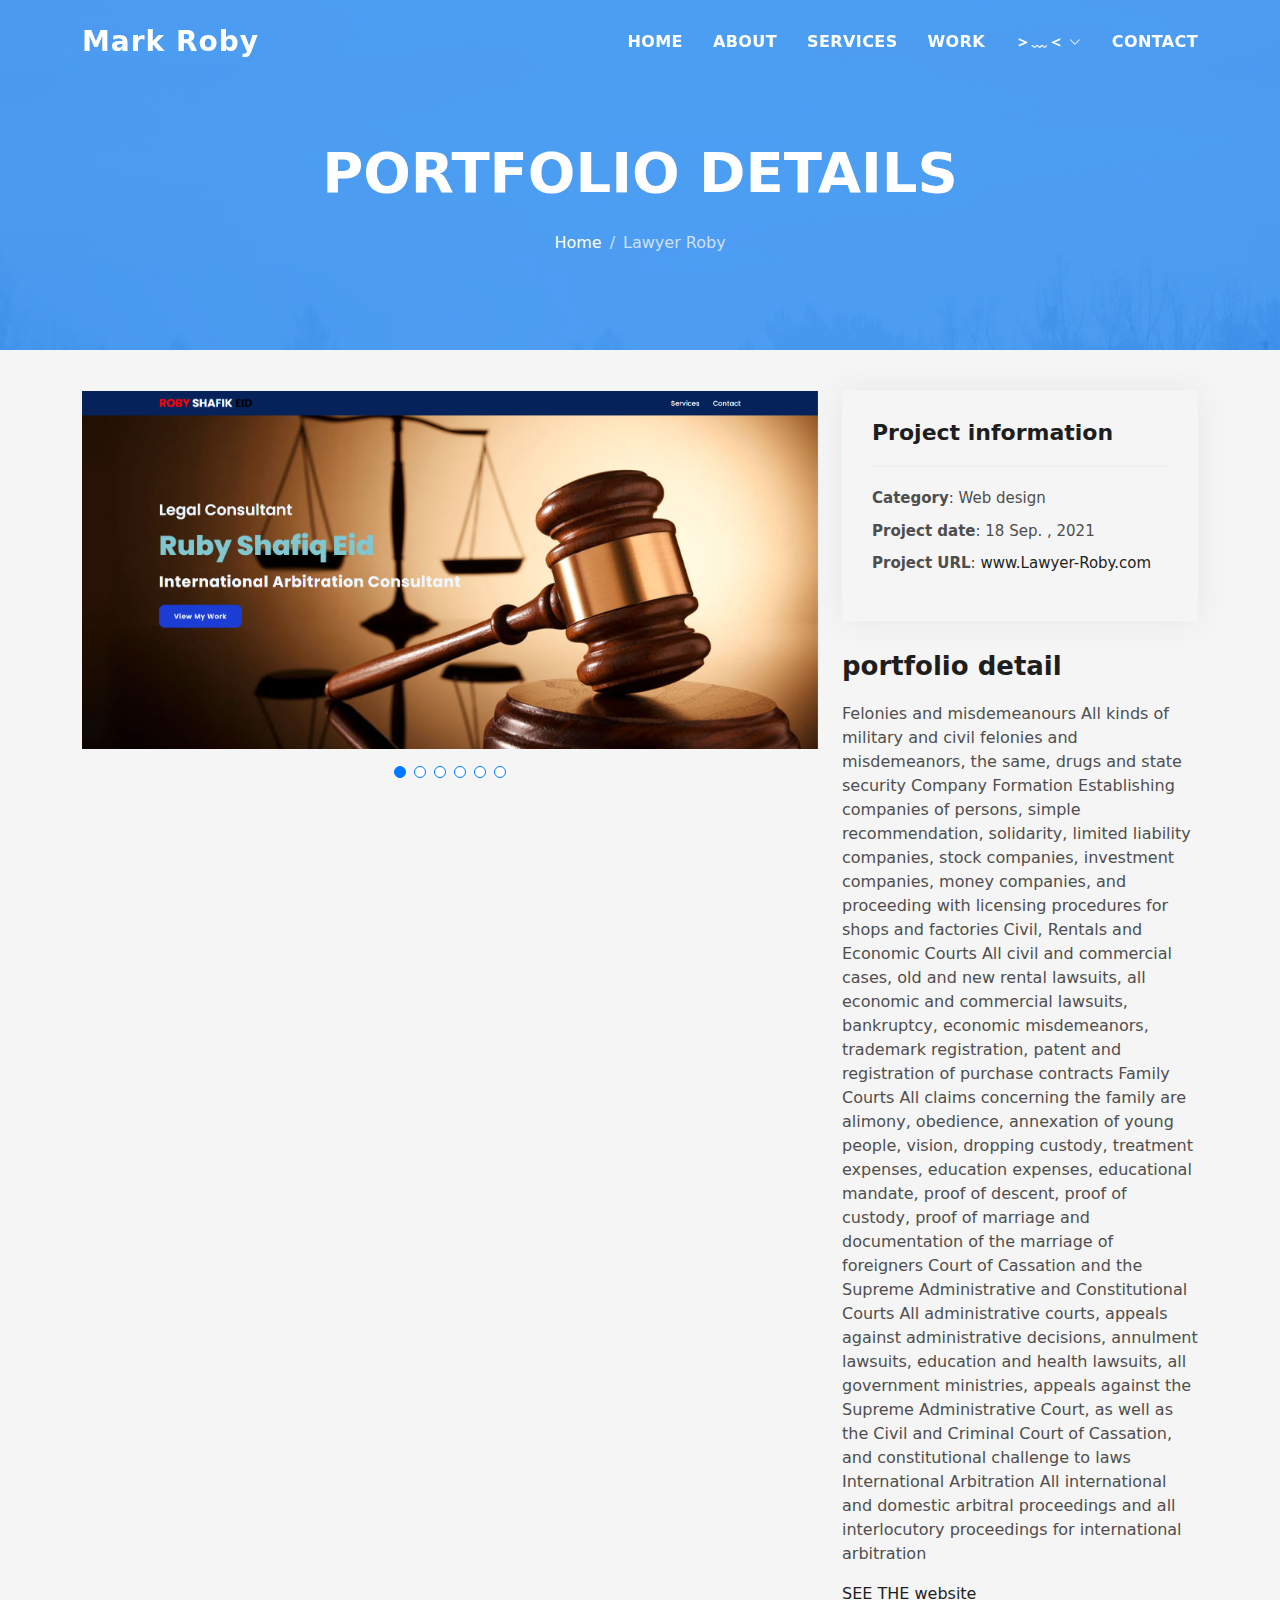
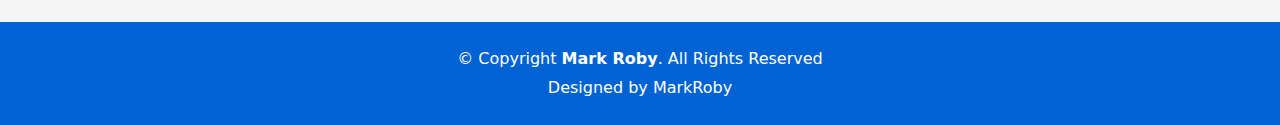
<file: work2.html>
<!DOCTYPE html>
<html lang="en">

<head>
    <meta charset="utf-8">
    <meta content="width=device-width, initial-scale=1.0" name="viewport">

    <title>Lawyer Roby</title>
    <meta content="" name="description">
    <meta content="" name="keywords">

    <!-- Favicons -->
    <link href="assets/img/logo.png" rel="icon">
    <link href="assets/img/apple-touch-icon.png" rel="apple-touch-icon">

    <!-- Vendor CSS Files -->
    <link href="assets/vendor/bootstrap/css/bootstrap.min.css" rel="stylesheet">
    <link href="assets/vendor/bootstrap-icons/bootstrap-icons.css" rel="stylesheet">
    <link href="assets/vendor/glightbox/css/glightbox.min.css" rel="stylesheet">
    <link href="assets/vendor/swiper/swiper-bundle.min.css" rel="stylesheet">

    <!-- Template Main CSS File -->
    <link href="assets/css/style.css" rel="stylesheet">

    <!-- =======================================================
  * Template Name: cv
  * Author: mark roby
  ======================================================== -->
</head>

<body>

    <!-- ======= Header ======= -->
    <header id="header" class="fixed-top">
        <div class="container d-flex align-items-center justify-content-between">

            <h1 class="logo"><a href="index.html">Mark Roby</a></h1>
            <!-- Uncomment below if you prefer to use an image logo -->
            <!-- <a href="index.html" class="logo"><img src="assets/img/logo.png" alt="" class="img-fluid"></a>-->

            <nav id="navbar" class="navbar">
                <ul>
                    <li><a class="nav-link scrollto " href="https://markroby.github.io/markroby/">Home</a></li>
                    <li><a class="nav-link scrollto" href="https://markroby.github.io/markroby/#about">About</a></li>
                    <li><a class="nav-link scrollto" href="https://markroby.github.io/markroby/#services">Services</a></li>
                    <li><a class="nav-link scrollto " href="https://markroby.github.io/markroby/#work">Work</a></li>
                    <li class="dropdown"><a href="https://markroby.github.io/markroby/#wrok"><span>＞﹏＜</span> <i class="bi bi-chevron-down"></i></a>
                        <ul>
                            <li><a href="https://markroby.github.io/markroby/">Home</a></li>
                            <li class="dropdown"><a href="#"><span></span><span>Portfolio</span> <i
                                        class="bi bi-chevron-right"></i></a>
                                <ul>
                                    <li><a href="https://markroby.github.io/markroby/work1">حafla MAR</a></li>
                                    <li><a href="https://markroby.github.io/markroby/work2">Lawyer Roby</a></li>
                                    <li><a href="https://markroby.github.io/markroby/work3">Market</a></li>
                                    <li><a href="https://markroby.github.io/markroby/work4">First CV</a></li>
                                    <li><a href="https://markroby.github.io/markroby/work5">Trinity Pharma</a></li>
                                    <li><a href="https://markroby.github.io/markroby/work6">Lawyer Mario</a></li>
                                    <li><a href="https://markroby.github.io/markroby/work7">Numerical Calculater</a></li>
                                    <li><a href="https://markroby.github.io/markroby/work8">Hospital</a></li>
                                    <li><a href="https://markroby.github.io/markroby/work9">Tic Tac Toe Game</a></li>
                                    <li><a href="https://markroby.github.io/markroby/work10b">glass</a></li>
                                </ul>
                            </li>
                            <!-- <li><a href="#">Drop Down 2</a></li>
                            <li><a href="#">Drop Down 3</a></li>
                            <li><a href="#">Drop Down 4</a></li>-->
                        </ul>
                    </li>
                    <li><a class="nav-link scrollto" href="#contact">Contact</a></li>
                </ul>
                <i class="bi bi-list mobile-nav-toggle"></i>
            </nav><!-- .navbar -->

        </div>
    </header><!-- End Header -->

    <div class="hero hero-single route bg-image" style="background-image: url(assets/img/overlay-bg.jpg)">
        <div class="overlay-mf"></div>
        <div class="hero-content display-table">
            <div class="table-cell">
                <div class="container">
                    <h2 class="hero-title mb-4">Portfolio Details</h2>
                    <ol class="breadcrumb d-flex justify-content-center">
                        <li class="breadcrumb-item">
                            <a href="https://markroby.github.io/markroby/">Home</a>
                        </li>
                        <li class="breadcrumb-item active">Lawyer Roby</li>
                    </ol>
                </div>
            </div>
        </div>
    </div>

    <main id="main">

        <!-- ======= Portfolio Details Section ======= -->
        <section id="portfolio-details" class="portfolio-details">
            <div class="container">

                <div class="row gy-4">

                    <div class="col-lg-8">
                        <div class="portfolio-details-slider swiper">
                            <div class="swiper-wrapper align-items-center">

                                <div class="swiper-slide">
                                    <img src="assets/img/work 2/1.png"
                                        alt="The photo of project 'Lawyer Roby' ">
                                </div>

                                <div class="swiper-slide">
                                    <img src="assets/img/work 2/2.png"
                                        alt="The photo of project 'Lawyer Roby' ">
                                </div>

                                <div class="swiper-slide">
                                    <img src="assets/img/work 2/3.png"
                                        alt="The photo of project 'Lawyer Roby' ">
                                </div>

                                <div class="swiper-slide">
                                    <img src="assets/img/work 2/4.png"
                                        alt="The photo of project 'Lawyer Roby' ">
                                </div>

                                <div class="swiper-slide">
                                    <img src="assets/img/work 2/5.png"
                                        alt="The photo of project 'Lawyer Roby' ">
                                </div>

                                <div class="swiper-slide">
                                    <img src="assets/img/work 2/6.png"
                                        alt="The photo of project 'Lawyer Roby' ">
                                </div>



                            </div>
                            <div class="swiper-pagination"></div>
                        </div>
                    </div>

                    <div class="col-lg-4">
                        <div class="portfolio-info">
                            <h3>Project information</h3>
                            <ul>
                                <li><strong>Category</strong>: Web design</li>
                                <li><strong>Project date</strong>: 18 Sep. , 2021</li>
                                <li><strong>Project URL</strong>: <a href="http://robyshafik.lovestoblog.com/?i=1"
                                        target="_blank">www.Lawyer-Roby.com</a>
                                </li>
                            </ul>
                        </div>
                        <div class="portfolio-description">
                            <h2> portfolio detail</h2>
                            <p>
                                Felonies and misdemeanours
                                All kinds of military and civil felonies and misdemeanors, the same, drugs and state
                                security

                                Company Formation
                                Establishing companies of persons, simple recommendation, solidarity, limited liability
                                companies, stock companies, investment companies, money companies, and proceeding with
                                licensing procedures for shops and factories

                                Civil, Rentals and Economic Courts
                                All civil and commercial cases, old and new rental lawsuits, all economic and commercial
                                lawsuits, bankruptcy, economic misdemeanors, trademark registration, patent and
                                registration of purchase contracts

                                Family Courts
                                All claims concerning the family are alimony, obedience, annexation of young people,
                                vision, dropping custody, treatment expenses, education expenses, educational mandate,
                                proof of descent, proof of custody, proof of marriage and documentation of the marriage
                                of foreigners

                                Court of Cassation and the Supreme Administrative and Constitutional Courts
                                All administrative courts, appeals against administrative decisions, annulment lawsuits,
                                education and health lawsuits, all government ministries, appeals against the Supreme
                                Administrative Court, as well as the Civil and Criminal Court of Cassation, and
                                constitutional challenge to laws

                                International Arbitration
                                All international and domestic arbitral proceedings and all interlocutory proceedings
                                for international arbitration
                            </p>

                            <p>
                                <a href="http://robyshafik.lovestoblog.com/?i=1" target="_blank">
                                    SEE THE
                                    website</a>
                            </p>
                        </div>
                    </div>

                </div>

            </div>
        </section><!-- End Portfolio Details Section -->

    </main><!-- End #main -->

    <!-- ======= Footer ======= -->
    <footer>
        <div class="container">
            <div class="row">
                <div class="col-sm-12">
                    <div class="copyright-box">
                        <p class="copyright">&copy; Copyright <strong>Mark Roby</strong>. All Rights Reserved</p>
                        <div class="credits">

                            Designed by <a href="https://www.linkedin.com/in/mark-roby-26616b211/">MarkRoby</a>
                        </div>
                    </div>
                </div>
            </div>
        </div>
    </footer><!-- End  Footer -->

    <div id="preloader"></div>
    <a href="#" class="back-to-top d-flex align-items-center justify-content-center"><i
            class="bi bi-arrow-up-short"></i></a>

    <!-- Vendor JS Files -->
    <script src="assets/vendor/purecounter/purecounter_vanilla.js"></script>
    <script src="assets/vendor/bootstrap/js/bootstrap.bundle.min.js"></script>
    <script src="assets/vendor/glightbox/js/glightbox.min.js"></script>
    <script src="assets/vendor/swiper/swiper-bundle.min.js"></script>
    <script src="assets/vendor/typed.js/typed.min.js"></script>
    <script src="assets/vendor/php-email-form/validate.js"></script>

    <!-- Template Main JS File -->
    <script src="assets/js/main.js"></script>

</body>

</html>
</file>
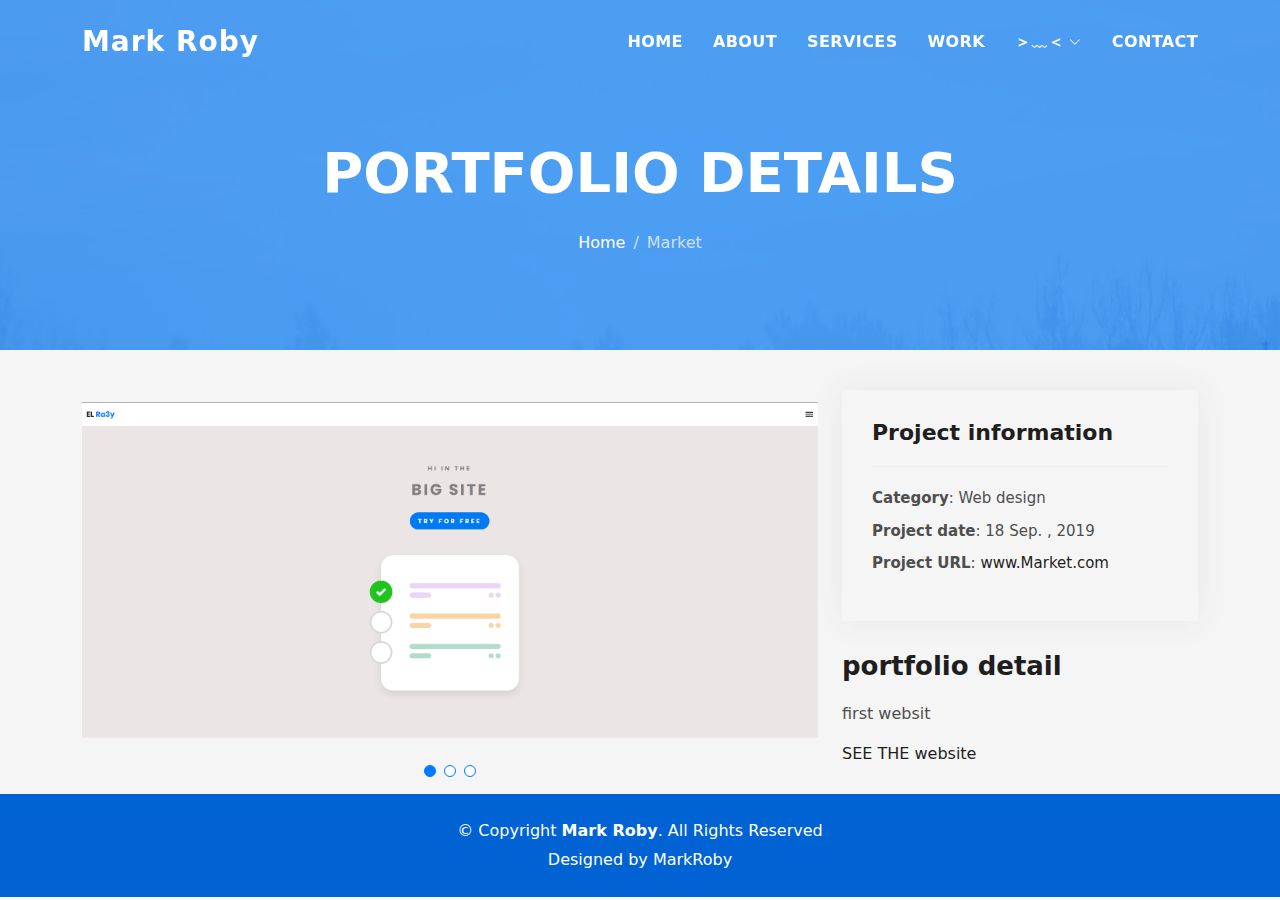
<file: work3.html>
<!DOCTYPE html>
<html lang="en">

<head>
    <meta charset="utf-8">
    <meta content="width=device-width, initial-scale=1.0" name="viewport">

    <title>Market</title>
    <meta content="" name="description">
    <meta content="" name="keywords">

    <!-- Favicons -->
    <link href="assets/img/logo.png" rel="icon">
    <link href="assets/img/apple-touch-icon.png" rel="apple-touch-icon">

    <!-- Vendor CSS Files -->
    <link href="assets/vendor/bootstrap/css/bootstrap.min.css" rel="stylesheet">
    <link href="assets/vendor/bootstrap-icons/bootstrap-icons.css" rel="stylesheet">
    <link href="assets/vendor/glightbox/css/glightbox.min.css" rel="stylesheet">
    <link href="assets/vendor/swiper/swiper-bundle.min.css" rel="stylesheet">

    <!-- Template Main CSS File -->
    <link href="assets/css/style.css" rel="stylesheet">

    <!-- =======================================================
  * Template Name: cv
  * Author: mark roby
  ======================================================== -->
</head>

<body>

    <!-- ======= Header ======= -->
    <header id="header" class="fixed-top">
        <div class="container d-flex align-items-center justify-content-between">

            <h1 class="logo"><a href="index.html">Mark Roby</a></h1>
            <!-- Uncomment below if you prefer to use an image logo -->
            <!-- <a href="index.html" class="logo"><img src="assets/img/logo.png" alt="" class="img-fluid"></a>-->

            <nav id="navbar" class="navbar">
                <ul>
                    <li><a class="nav-link scrollto " href="https://markroby.github.io/markroby/">Home</a></li>
                    <li><a class="nav-link scrollto" href="https://markroby.github.io/markroby/#about">About</a></li>
                    <li><a class="nav-link scrollto" href="https://markroby.github.io/markroby/#services">Services</a></li>
                    <li><a class="nav-link scrollto " href="https://markroby.github.io/markroby/#work">Work</a></li>
                    <li class="dropdown"><a href="https://markroby.github.io/markroby/#wrok"><span>＞﹏＜</span> <i class="bi bi-chevron-down"></i></a>
                        <ul>
                            <li><a href="https://markroby.github.io/markroby/">Home</a></li>
                            <li class="dropdown"><a href="#"><span></span><span>Portfolio</span> <i
                                        class="bi bi-chevron-right"></i></a>
                                <ul>
                                    <li><a href="https://markroby.github.io/markroby/work1">حafla MAR</a></li>
                                    <li><a href="https://markroby.github.io/markroby/work2">Lawyer Roby</a></li>
                                    <li><a href="https://markroby.github.io/markroby/work3">Market</a></li>
                                    <li><a href="https://markroby.github.io/markroby/work4">First CV</a></li>
                                    <li><a href="https://markroby.github.io/markroby/work5">Trinity Pharma</a></li>
                                    <li><a href="https://markroby.github.io/markroby/work6">Lawyer Mario</a></li>
                                    <li><a href="https://markroby.github.io/markroby/work7">Numerical Calculater</a></li>
                                    <li><a href="https://markroby.github.io/markroby/work8">Hospital</a></li>
                                    <li><a href="https://markroby.github.io/markroby/work9">Tic Tac Toe Game</a></li>
                                    <li><a href="https://markroby.github.io/markroby/work10b">glass</a></li>
                                </ul>
                            </li>
                            <!--<li><a href="#">Drop Down 2</a></li>
                            <li><a href="#">Drop Down 3</a></li>
                            <li><a href="#">Drop Down 4</a></li>-->
                        </ul>
                    </li>
                    <li><a class="nav-link scrollto" href="#contact">Contact</a></li>
                </ul>
                <i class="bi bi-list mobile-nav-toggle"></i>
            </nav><!-- .navbar -->

        </div>
    </header><!-- End Header -->

    <div class="hero hero-single route bg-image" style="background-image: url(assets/img/overlay-bg.jpg)">
        <div class="overlay-mf"></div>
        <div class="hero-content display-table">
            <div class="table-cell">
                <div class="container">
                    <h2 class="hero-title mb-4">Portfolio Details</h2>
                    <ol class="breadcrumb d-flex justify-content-center">
                        <li class="breadcrumb-item">
                            <a href="https://markroby.github.io/markroby/">Home</a>
                        </li>
                        <li class="breadcrumb-item active">Market </li>
                    </ol>
                </div>
            </div>
        </div>
    </div>

    <main id="main">

        <!-- ======= Portfolio Details Section ======= -->
        <section id="portfolio-details" class="portfolio-details">
            <div class="container">

                <div class="row gy-4">

                    <div class="col-lg-8">
                        <div class="portfolio-details-slider swiper">
                            <div class="swiper-wrapper align-items-center">

                                <div class="swiper-slide">
                                    <img src="assets/img/work 3/1.png"
                                        alt=" The photo of project 'Market' ">
                                </div>

                                <div class="swiper-slide">
                                    <img src="assets/img/work 3/2.png" alt="The photo of project 'Market'">
                                </div>

                                <div class="swiper-slide">
                                    <img src="assets/img/work 3/3.png" alt="The photo of project 'Market'">
                                </div>


                            </div>
                            <div class="swiper-pagination"></div>
                        </div>
                    </div>

                    <div class="col-lg-4">
                        <div class="portfolio-info">
                            <h3>Project information</h3>
                            <ul>
                                <li><strong>Category</strong>: Web design</li>
                                <li><strong>Project date</strong>: 18 Sep. , 2019</li>
                                <li><strong>Project URL</strong>: <a
                                        href="https://markroby.github.io/first-web-store/web%20store/index.html"
                                        target="_blank">www.Market.com</a>
                                </li>
                            </ul>
                        </div>
                        <div class="portfolio-description">
                            <h2> portfolio detail</h2>
                            <p>
                                first websit
                            </p>

                            <p>
                                <a href="https://markroby.github.io/first-web-store/web%20store/index.html"
                                    target="_blank"> SEE THE
                                    website</a>
                            </p>
                        </div>
                    </div>

                </div>

            </div>
        </section><!-- End Portfolio Details Section -->

    </main><!-- End #main -->

    <!-- ======= Footer ======= -->
    <footer>
        <div class="container">
            <div class="row">
                <div class="col-sm-12">
                    <div class="copyright-box">
                        <p class="copyright">&copy; Copyright <strong>Mark Roby</strong>. All Rights Reserved</p>
                        <div class="credits">

                            Designed by <a href="https://www.linkedin.com/in/mark-roby-26616b211/">MarkRoby</a>
                        </div>
                    </div>
                </div>
            </div>
        </div>
    </footer><!-- End  Footer -->

    <div id="preloader"></div>
    <a href="#" class="back-to-top d-flex align-items-center justify-content-center"><i
            class="bi bi-arrow-up-short"></i></a>

    <!-- Vendor JS Files -->
    <script src="assets/vendor/purecounter/purecounter_vanilla.js"></script>
    <script src="assets/vendor/bootstrap/js/bootstrap.bundle.min.js"></script>
    <script src="assets/vendor/glightbox/js/glightbox.min.js"></script>
    <script src="assets/vendor/swiper/swiper-bundle.min.js"></script>
    <script src="assets/vendor/typed.js/typed.min.js"></script>
    <script src="assets/vendor/php-email-form/validate.js"></script>

    <!-- Template Main JS File -->
    <script src="assets/js/main.js"></script>

</body>

</html>
</file>
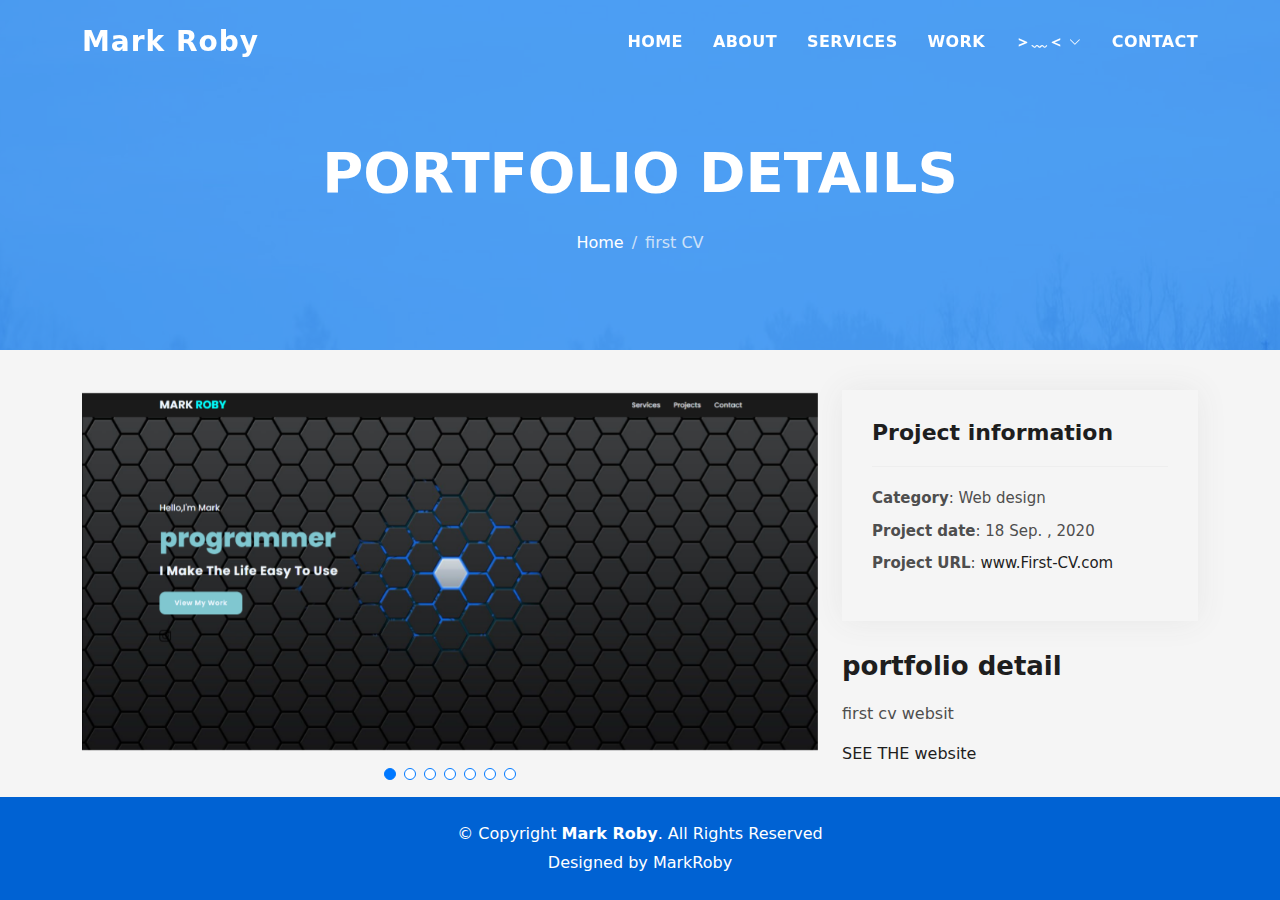
<file: work4.html>
<!DOCTYPE html>
<html lang="en">

<head>
    <meta charset="utf-8">
    <meta content="width=device-width, initial-scale=1.0" name="viewport">

    <title>First CV</title>
    <meta content="" name="description">
    <meta content="" name="keywords">

    <!-- Favicons -->
    <link href="assets/img/logo.png" rel="icon">
    <link href="assets/img/apple-touch-icon.png" rel="apple-touch-icon">

    <!-- Vendor CSS Files -->
    <link href="assets/vendor/bootstrap/css/bootstrap.min.css" rel="stylesheet">
    <link href="assets/vendor/bootstrap-icons/bootstrap-icons.css" rel="stylesheet">
    <link href="assets/vendor/glightbox/css/glightbox.min.css" rel="stylesheet">
    <link href="assets/vendor/swiper/swiper-bundle.min.css" rel="stylesheet">

    <!-- Template Main CSS File -->
    <link href="assets/css/style.css" rel="stylesheet">

    <!-- =======================================================
  * Template Name: cv
  * Author: mark roby
  ======================================================== -->
</head>

<body>

    <!-- ======= Header ======= -->
    <header id="header" class="fixed-top">
        <div class="container d-flex align-items-center justify-content-between">

            <h1 class="logo"><a href="index.html">Mark Roby</a></h1>
            <!-- Uncomment below if you prefer to use an image logo -->
            <!-- <a href="index.html" class="logo"><img src="assets/img/logo.png" alt="" class="img-fluid"></a>-->

            <nav id="navbar" class="navbar">
                <ul>
                    <li><a class="nav-link scrollto " href="https://markroby.github.io/markroby/">Home</a></li>
                    <li><a class="nav-link scrollto" href="https://markroby.github.io/markroby/#about">About</a></li>
                    <li><a class="nav-link scrollto" href="https://markroby.github.io/markroby/#services">Services</a></li>
                    <li><a class="nav-link scrollto " href="https://markroby.github.io/markroby/#work">Work</a></li>
                    <li class="dropdown"><a href="https://markroby.github.io/markroby/#wrok"><span>＞﹏＜</span> <i class="bi bi-chevron-down"></i></a>
                        <ul>
                            <li><a href="https://markroby.github.io/markroby/">Home</a></li>
                            <li class="dropdown"><a href="#"><span></span><span>Portfolio</span> <i
                                        class="bi bi-chevron-right"></i></a>
                                <ul>
                                    <li><a href="https://markroby.github.io/markroby/work1">حafla MAR</a></li>
                                    <li><a href="https://markroby.github.io/markroby/work2">Lawyer Roby</a></li>
                                    <li><a href="https://markroby.github.io/markroby/work3">Market</a></li>
                                    <li><a href="https://markroby.github.io/markroby/work4">First CV</a></li>
                                    <li><a href="https://markroby.github.io/markroby/work5">Trinity Pharma</a></li>
                                    <li><a href="https://markroby.github.io/markroby/work6">Lawyer Mario</a></li>
                                    <li><a href="https://markroby.github.io/markroby/work7">Numerical Calculater</a></li>
                                    <li><a href="https://markroby.github.io/markroby/work8">Hospital</a></li>
                                    <li><a href="https://markroby.github.io/markroby/work9">Tic Tac Toe Game</a></li>
                                    <li><a href="https://markroby.github.io/markroby/work10b">glass</a></li>
                                </ul>
                            </li>
                            <!-- <li><a href="#">Drop Down 2</a></li>
                            <li><a href="#">Drop Down 3</a></li>
                            <li><a href="#">Drop Down 4</a></li>-->
                        </ul>
                    </li>
                    <li><a class="nav-link scrollto" href="#contact">Contact</a></li>
                </ul>
                <i class="bi bi-list mobile-nav-toggle"></i>
            </nav><!-- .navbar -->

        </div>
    </header><!-- End Header -->

    <div class="hero hero-single route bg-image" style="background-image: url(assets/img/overlay-bg.jpg)">
        <div class="overlay-mf"></div>
        <div class="hero-content display-table">
            <div class="table-cell">
                <div class="container">
                    <h2 class="hero-title mb-4">Portfolio Details</h2>
                    <ol class="breadcrumb d-flex justify-content-center">
                        <li class="breadcrumb-item">
                            <a href="https://markroby.github.io/markroby/">Home</a>
                        </li>
                        <li class="breadcrumb-item active">first CV</li>
                    </ol>
                </div>
            </div>
        </div>
    </div>

    <main id="main">

        <!-- ======= Portfolio Details Section ======= -->
        <section id="portfolio-details" class="portfolio-details">
            <div class="container">

                <div class="row gy-4">

                    <div class="col-lg-8">
                        <div class="portfolio-details-slider swiper">
                            <div class="swiper-wrapper align-items-center">

                                <div class="swiper-slide">
                                    <img src="assets/img/work 4/1.png"
                                        alt="  The photo of project 'First CV' ">
                                </div>

                                <div class="swiper-slide">
                                    <img src="assets/img/work 4/2.png"
                                        alt=" The photo of project 'First CV' ">
                                </div>

                                <div class="swiper-slide">
                                    <img src="assets/img/work 4/3.png"
                                        alt=" The photo of project 'First CV' ">
                                </div>

                                <div class="swiper-slide">
                                    <img src="assets/img/work 4/4.png"
                                        alt=" The photo of project 'First CV' ">
                                </div>

                                <div class="swiper-slide">
                                    <img src="assets/img/work 4/5.png"
                                        alt=" The photo of project 'First CV' ">
                                </div>

                                <div class="swiper-slide">
                                    <img src="assets/img/work 4/6.png"
                                        alt=" The photo of project 'First CV' ">
                                </div>
                                <div class="swiper-slide">
                                    <img src="assets/img/work 4/7.png"
                                        alt=" The photo of project 'First CV' ">
                                </div>



                            </div>
                            <div class="swiper-pagination"></div>
                        </div>
                    </div>

                    <div class="col-lg-4">
                        <div class="portfolio-info">
                            <h3>Project information</h3>
                            <ul>
                                <li><strong>Category</strong>: Web design</li>
                                <li><strong>Project date</strong>: 18 Sep. , 2020</li>
                                <li><strong>Project URL</strong>: <a
                                        href="https://markroby.github.io/firstcv/website%20cv/index"
                                        target="_blank">www.First-CV.com</a>
                                </li>
                            </ul>
                        </div>
                        <div class="portfolio-description">
                            <h2> portfolio detail</h2>
                            <p>
                                first cv websit
                            </p>

                            <p>
                                <a href="https://markroby.github.io/firstcv/website%20cv/index" target="_blank"> SEE THE
                                    website</a>
                            </p>
                        </div>
                    </div>

                </div>

            </div>
        </section><!-- End Portfolio Details Section -->

    </main><!-- End #main -->

    <!-- ======= Footer ======= -->
    <footer>
        <div class="container">
            <div class="row">
                <div class="col-sm-12">
                    <div class="copyright-box">
                        <p class="copyright">&copy; Copyright <strong>Mark Roby</strong>. All Rights Reserved</p>
                        <div class="credits">

                            Designed by <a href="https://www.linkedin.com/in/mark-roby-26616b211/">MarkRoby</a>
                        </div>
                    </div>
                </div>
            </div>
        </div>
    </footer><!-- End  Footer -->

    <div id="preloader"></div>
    <a href="#" class="back-to-top d-flex align-items-center justify-content-center"><i
            class="bi bi-arrow-up-short"></i></a>

    <!-- Vendor JS Files -->
    <script src="assets/vendor/purecounter/purecounter_vanilla.js"></script>
    <script src="assets/vendor/bootstrap/js/bootstrap.bundle.min.js"></script>
    <script src="assets/vendor/glightbox/js/glightbox.min.js"></script>
    <script src="assets/vendor/swiper/swiper-bundle.min.js"></script>
    <script src="assets/vendor/typed.js/typed.min.js"></script>
    <script src="assets/vendor/php-email-form/validate.js"></script>

    <!-- Template Main JS File -->
    <script src="assets/js/main.js"></script>

</body>

</html>
</file>
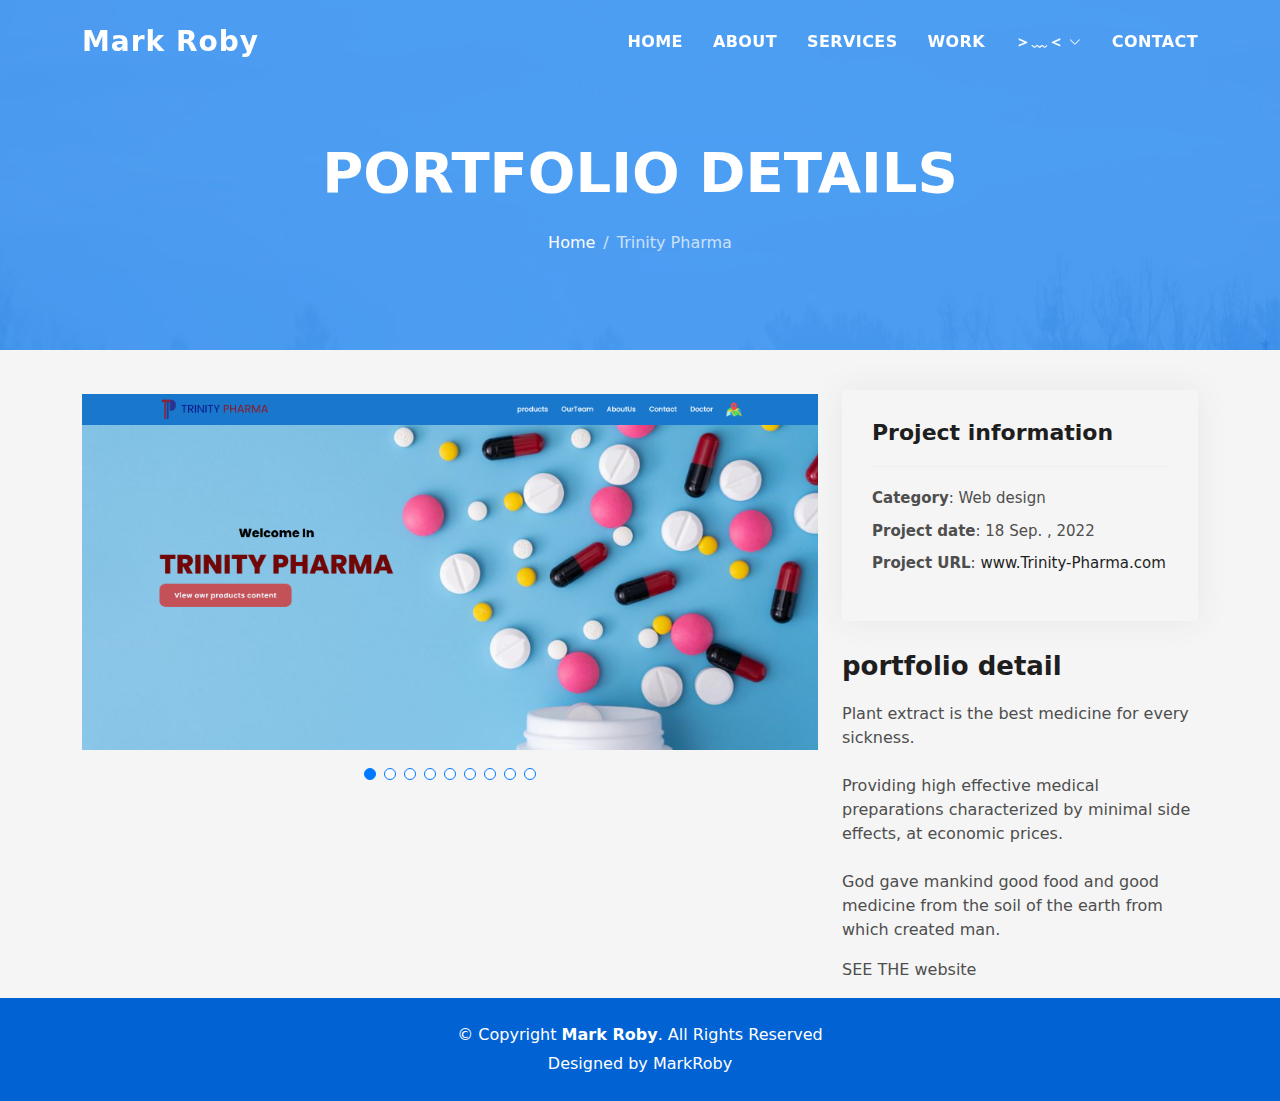
<file: work5.html>
<!DOCTYPE html>
<html lang="en">

<head>
    <meta charset="utf-8">
    <meta content="width=device-width, initial-scale=1.0" name="viewport">

    <title>Trinity Pharma</title>
    <meta content="" name="description">
    <meta content="" name="keywords">

    <!-- Favicons -->
    <link href="assets/img/logo.png" rel="icon">
    <link href="assets/img/apple-touch-icon.png" rel="apple-touch-icon">

    <!-- Vendor CSS Files -->
    <link href="assets/vendor/bootstrap/css/bootstrap.min.css" rel="stylesheet">
    <link href="assets/vendor/bootstrap-icons/bootstrap-icons.css" rel="stylesheet">
    <link href="assets/vendor/glightbox/css/glightbox.min.css" rel="stylesheet">
    <link href="assets/vendor/swiper/swiper-bundle.min.css" rel="stylesheet">

    <!-- Template Main CSS File -->
    <link href="assets/css/style.css" rel="stylesheet">

    <!-- =======================================================
  * Template Name: cv
  * Author: mark roby
  ======================================================== -->
</head>

<body>

    <!-- ======= Header ======= -->
    <header id="header" class="fixed-top">
        <div class="container d-flex align-items-center justify-content-between">

            <h1 class="logo"><a href="index.html">Mark Roby</a></h1>
            <!-- Uncomment below if you prefer to use an image logo -->
            <!-- <a href="index.html" class="logo"><img src="assets/img/logo.png" alt="" class="img-fluid"></a>-->

            <nav id="navbar" class="navbar">
                <ul>
                    <li><a class="nav-link scrollto " href="https://markroby.github.io/markroby/">Home</a></li>
                    <li><a class="nav-link scrollto" href="https://markroby.github.io/markroby/#about">About</a></li>
                    <li><a class="nav-link scrollto" href="https://markroby.github.io/markroby/#services">Services</a></li>
                    <li><a class="nav-link scrollto " href="https://markroby.github.io/markroby/#work">Work</a></li>
                    <li class="dropdown"><a href="https://markroby.github.io/markroby/#wrok"><span>＞﹏＜</span> <i class="bi bi-chevron-down"></i></a>
                        <ul>
                            <li><a href="https://markroby.github.io/markroby/">Home</a></li>
                            <li class="dropdown"><a href="#"><span></span><span>Portfolio</span> <i
                                        class="bi bi-chevron-right"></i></a>
                                <ul>
                                    <li><a href="https://markroby.github.io/markroby/work1">حafla MAR</a></li>
                                    <li><a href="https://markroby.github.io/markroby/work2">Lawyer Roby</a></li>
                                    <li><a href="https://markroby.github.io/markroby/work3">Market</a></li>
                                    <li><a href="https://markroby.github.io/markroby/work4">First CV</a></li>
                                    <li><a href="https://markroby.github.io/markroby/work5">Trinity Pharma</a></li>
                                    <li><a href="https://markroby.github.io/markroby/work6">Lawyer Mario</a></li>
                                    <li><a href="https://markroby.github.io/markroby/work7">Numerical Calculater</a></li>
                                    <li><a href="https://markroby.github.io/markroby/work8">Hospital</a></li>
                                    <li><a href="https://markroby.github.io/markroby/work9">Tic Tac Toe Game</a></li>
                                    <li><a href="https://markroby.github.io/markroby/work10b">glass</a></li>
                                </ul>
                            </li>
                            <!--
                            <li><a href="#">Drop Down 2</a></li>
                            <li><a href="#">Drop Down 3</a></li>
                            <li><a href="#">Drop Down 4</a></li>-->
                        </ul>
                    </li>
                    <li><a class="nav-link scrollto" href="#contact">Contact</a></li>
                </ul>
                <i class="bi bi-list mobile-nav-toggle"></i>
            </nav><!-- .navbar -->

        </div>
    </header><!-- End Header -->

    <div class="hero hero-single route bg-image" style="background-image: url(assets/img/overlay-bg.jpg)">
        <div class="overlay-mf"></div>
        <div class="hero-content display-table">
            <div class="table-cell">
                <div class="container">
                    <h2 class="hero-title mb-4">Portfolio Details</h2>
                    <ol class="breadcrumb d-flex justify-content-center">
                        <li class="breadcrumb-item">
                            <a href="https://markroby.github.io/markroby/">Home</a>
                        </li>
                        <li class="breadcrumb-item active">Trinity Pharma</li>
                    </ol>
                </div>
            </div>
        </div>
    </div>

    <main id="main">

        <!-- ======= Portfolio Details Section ======= -->
        <section id="portfolio-details" class="portfolio-details">
            <div class="container">

                <div class="row gy-4">

                    <div class="col-lg-8">
                        <div class="portfolio-details-slider swiper">
                            <div class="swiper-wrapper align-items-center">

                                <div class="swiper-slide">
                                    <img src="assets/img/work 5/1.png"
                                        alt=" The photo of project 'Trinity Pharma' ">
                                </div>

                                <div class="swiper-slide">
                                    <img src="assets/img/work 5/2.png"
                                        alt=" The photo of project 'Trinity Pharma' ">
                                </div>

                                <div class="swiper-slide">
                                    <img src="assets/img/work 5/3.png"
                                        alt=" The photo of project 'Trinity Pharma' ">
                                </div>

                                <div class="swiper-slide">
                                    <img src="assets/img/work 5/4.png"
                                        alt=" The photo of project 'Trinity Pharma' ">
                                </div>

                                <div class="swiper-slide">
                                    <img src="assets/img/work 5/5.png"
                                        alt=" The photo of project 'Trinity Pharma' ">
                                </div>

                                <div class="swiper-slide">
                                    <img src="assets/img/work 5/6.png"
                                        alt=" The photo of project 'Trinity Pharma' ">
                                </div>

                                <div class="swiper-slide">
                                    <img src="assets/img/work 5/7.png"
                                        alt=" The photo of project 'Trinity Pharma' ">
                                </div>
                                <div class="swiper-slide">
                                    <img src="assets/img/work 5/8.png"
                                        alt=" The photo of project 'Trinity Pharma' ">
                                </div>
                                <div class="swiper-slide">
                                    <img src="assets/img/work 5/9.png"
                                        alt=" The photo of project 'Trinity Pharma' ">
                                </div>



                            </div>
                            <div class="swiper-pagination"></div>
                        </div>
                    </div>

                    <div class="col-lg-4">
                        <div class="portfolio-info">
                            <h3>Project information</h3>
                            <ul>
                                <li><strong>Category</strong>: Web design</li>
                                <li><strong>Project date</strong>: 18 Sep. , 2022</li>
                                <li><strong>Project URL</strong>: <a
                                        href="https://markroby.github.io/TRINITY-PHARMA/assat/html/index"
                                        target="_blank">www.Trinity-Pharma.com</a>
                                </li>
                            </ul>
                        </div>
                        <div class="portfolio-description">
                            <h2> portfolio detail</h2>
                            <p>
                                Plant extract is the best medicine for every sickness.<br><br>
                                Providing high effective medical preparations characterized by minimal side effects, at
                                economic prices.
                                <br><br> God gave mankind good food and good medicine from the soil of the earth from
                                which
                                created man.
                            </p>

                            <p>
                                <a href="https://markroby.github.io/TRINITY-PHARMA/assat/html/index"
                                    target="_blank"></a>
                                SEE THE
                                website</a>
                            </p>
                        </div>
                    </div>

                </div>

            </div>
        </section><!-- End Portfolio Details Section -->

    </main><!-- End #main -->

    <!-- ======= Footer ======= -->
    <footer>
        <div class="container">
            <div class="row">
                <div class="col-sm-12">
                    <div class="copyright-box">
                        <p class="copyright">&copy; Copyright <strong>Mark Roby</strong>. All Rights Reserved</p>
                        <div class="credits">

                            Designed by <a href="https://www.linkedin.com/in/mark-roby-26616b211/">MarkRoby</a>
                        </div>
                    </div>
                </div>
            </div>
        </div>
    </footer><!-- End  Footer -->

    <div id="preloader"></div>
    <a href="#" class="back-to-top d-flex align-items-center justify-content-center"><i
            class="bi bi-arrow-up-short"></i></a>

    <!-- Vendor JS Files -->
    <script src="assets/vendor/purecounter/purecounter_vanilla.js"></script>
    <script src="assets/vendor/bootstrap/js/bootstrap.bundle.min.js"></script>
    <script src="assets/vendor/glightbox/js/glightbox.min.js"></script>
    <script src="assets/vendor/swiper/swiper-bundle.min.js"></script>
    <script src="assets/vendor/typed.js/typed.min.js"></script>
    <script src="assets/vendor/php-email-form/validate.js"></script>

    <!-- Template Main JS File -->
    <script src="assets/js/main.js"></script>

</body>

</html>
</file>
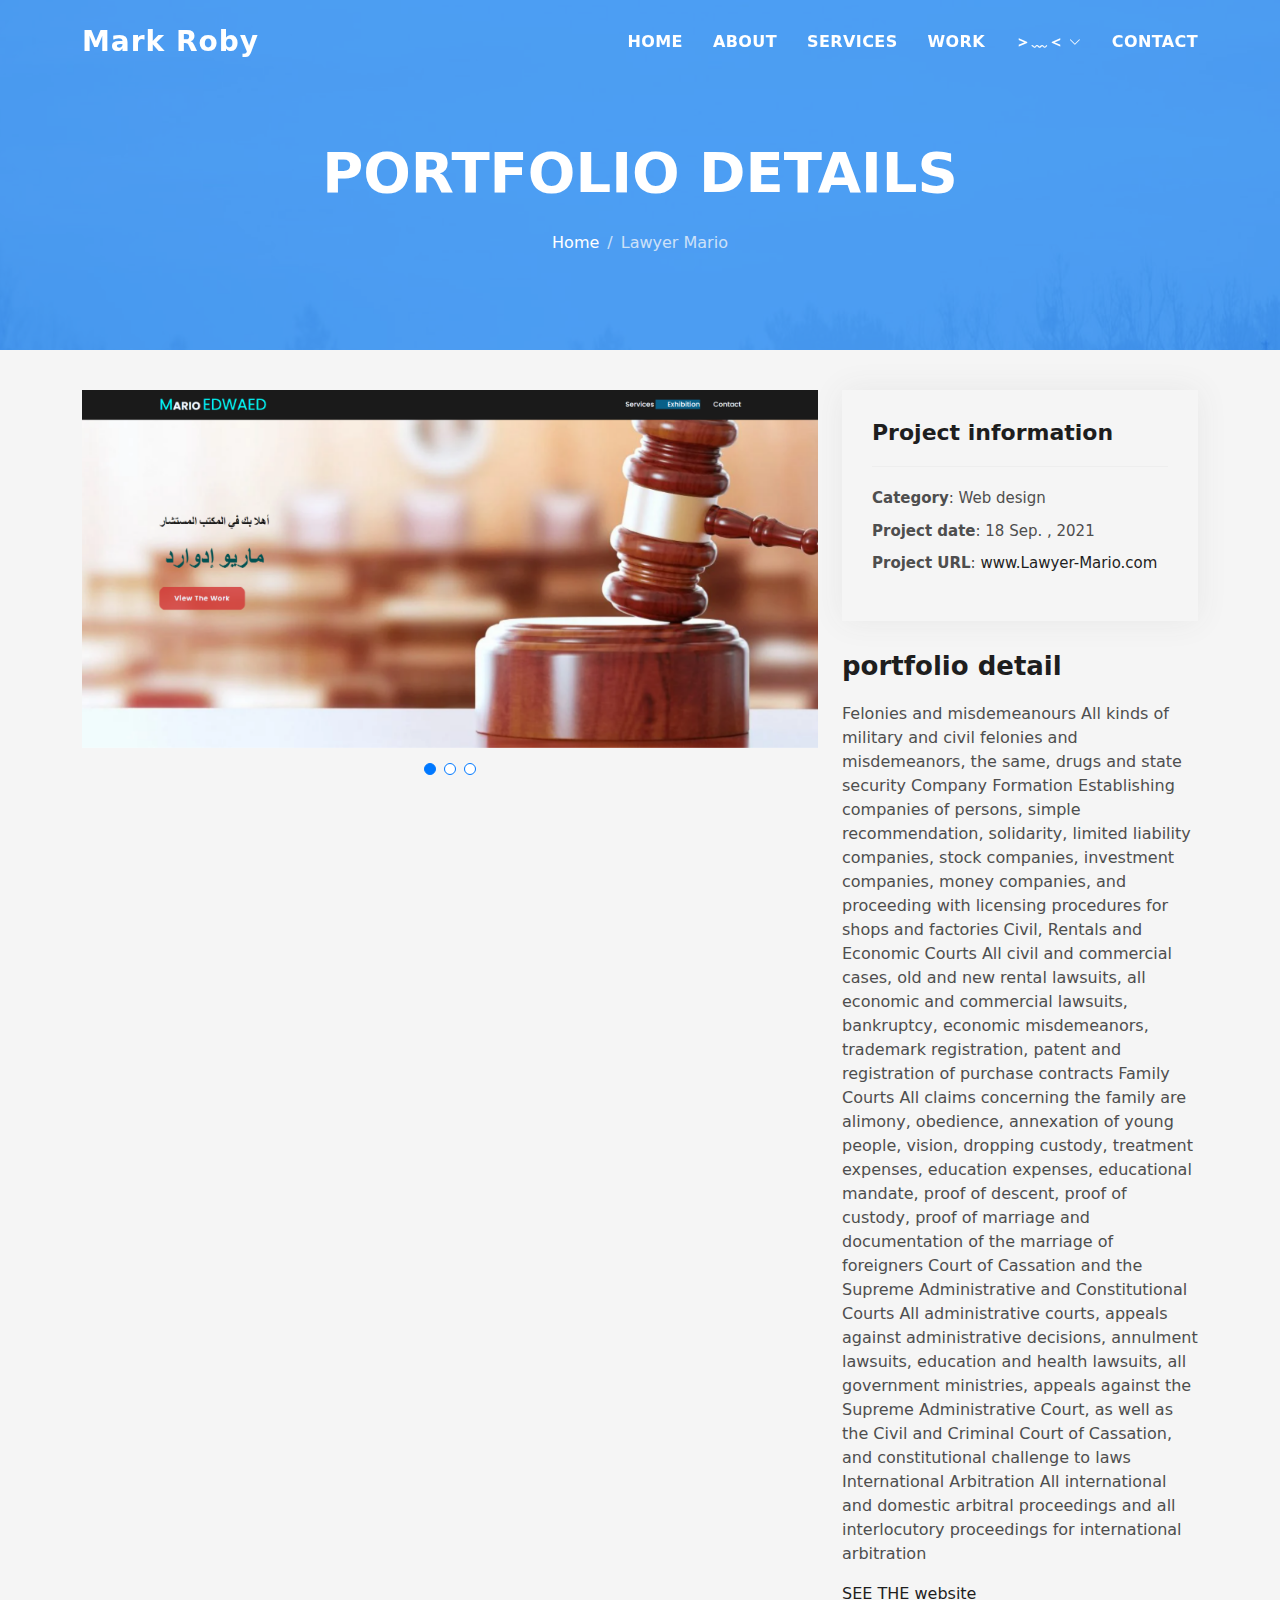
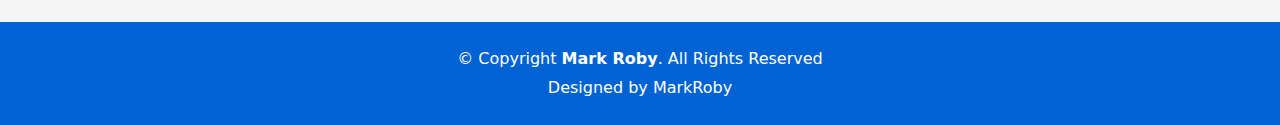
<file: work6.html>
<!DOCTYPE html>
<html lang="en">

<head>
    <meta charset="utf-8">
    <meta content="width=device-width, initial-scale=1.0" name="viewport">

    <title>Lawyer Mario</title>
    <meta content="" name="description">
    <meta content="" name="keywords">

    <!-- Favicons -->
    <link href="assets/img/logo.png" rel="icon">
    <link href="assets/img/apple-touch-icon.png" rel="apple-touch-icon">

    <!-- Vendor CSS Files -->
    <link href="assets/vendor/bootstrap/css/bootstrap.min.css" rel="stylesheet">
    <link href="assets/vendor/bootstrap-icons/bootstrap-icons.css" rel="stylesheet">
    <link href="assets/vendor/glightbox/css/glightbox.min.css" rel="stylesheet">
    <link href="assets/vendor/swiper/swiper-bundle.min.css" rel="stylesheet">

    <!-- Template Main CSS File -->
    <link href="assets/css/style.css" rel="stylesheet">

    <!-- =======================================================
  * Template Name: cv
  * Author: mark roby
  ======================================================== -->
</head>

<body>

    <!-- ======= Header ======= -->
    <header id="header" class="fixed-top">
        <div class="container d-flex align-items-center justify-content-between">

            <h1 class="logo"><a href="index.html">Mark Roby</a></h1>
            <!-- Uncomment below if you prefer to use an image logo -->
            <!-- <a href="index.html" class="logo"><img src="assets/img/logo.png" alt="" class="img-fluid"></a>-->

            <nav id="navbar" class="navbar">
                <ul>
                    <li><a class="nav-link scrollto " href="https://markroby.github.io/markroby/">Home</a></li>
                    <li><a class="nav-link scrollto" href="https://markroby.github.io/markroby/#about">About</a></li>
                    <li><a class="nav-link scrollto" href="https://markroby.github.io/markroby/#services">Services</a></li>
                    <li><a class="nav-link scrollto " href="https://markroby.github.io/markroby/#work">Work</a></li>
                    <li class="dropdown"><a href="https://markroby.github.io/markroby/#wrok"><span>＞﹏＜</span> <i class="bi bi-chevron-down"></i></a>
                        <ul>
                            <li><a href="https://markroby.github.io/markroby/">Home</a></li>
                            <li class="dropdown"><a href="#"><span>Portfolio</span> <i
                                        class="bi bi-chevron-right"></i></a>
                                <ul>
                                    <li><a href="https://markroby.github.io/markroby/work1">حafla MAR</a></li>
                                    <li><a href="https://markroby.github.io/markroby/work2">Lawyer Roby</a></li>
                                    <li><a href="https://markroby.github.io/markroby/work3">Market</a></li>
                                    <li><a href="https://markroby.github.io/markroby/work4">First CV</a></li>
                                    <li><a href="https://markroby.github.io/markroby/work5">Trinity Pharma</a></li>
                                    <li><a href="https://markroby.github.io/markroby/work6">Lawyer Mario</a></li>
                                    <li><a href="https://markroby.github.io/markroby/work7">Numerical Calculater</a></li>
                                    <li><a href="https://markroby.github.io/markroby/work8">Hospital</a></li>
                                    <li><a href="https://markroby.github.io/markroby/work9">Tic Tac Toe Game</a></li>
                                    <li><a href="https://markroby.github.io/markroby/work10b">glass</a></li>
                                </ul>
                            </li>
                            <!-- <li><a href="#">Drop Down 2</a></li>
                            <li><a href="#">Drop Down 3</a></li>
                            <li><a href="#">Drop Down 4</a></li>-->
                        </ul>
                    </li>
                    <li><a class="nav-link scrollto" href="#contact">Contact</a></li>
                </ul>
                <i class="bi bi-list mobile-nav-toggle"></i>
            </nav><!-- .navbar -->

        </div>
    </header><!-- End Header -->

    <div class="hero hero-single route bg-image" style="background-image: url(assets/img/overlay-bg.jpg)">
        <div class="overlay-mf"></div>
        <div class="hero-content display-table">
            <div class="table-cell">
                <div class="container">
                    <h2 class="hero-title mb-4">Portfolio Details</h2>
                    <ol class="breadcrumb d-flex justify-content-center">
                        <li class="breadcrumb-item">
                            <a href="https://markroby.github.io/markroby/">Home</a>
                        </li>
                        <li class="breadcrumb-item active">Lawyer Mario</li>
                    </ol>
                </div>
            </div>
        </div>
    </div>

    <main id="main">

        <!-- ======= Portfolio Details Section ======= -->
        <section id="portfolio-details" class="portfolio-details">
            <div class="container">

                <div class="row gy-4">

                    <div class="col-lg-8">
                        <div class="portfolio-details-slider swiper">
                            <div class="swiper-wrapper align-items-center">

                                <div class="swiper-slide">
                                    <img src="assets/img/work 6/1.png"
                                        alt=" The photo of project 'Lawyer Mario'">
                                </div>

                                <div class="swiper-slide">
                                    <img src="assets/img/work 6/2.png"
                                        alt="The photo of project 'Lawyer Mario'">
                                </div>

                                <div class="swiper-slide">
                                    <img src="assets/img/work 6/3.png"
                                        alt="The photo of project 'Lawyer Mario'">
                                </div>





                            </div>
                            <div class="swiper-pagination"></div>
                        </div>
                    </div>

                    <div class="col-lg-4">
                        <div class="portfolio-info">
                            <h3>Project information</h3>
                            <ul>
                                <li><strong>Category</strong>: Web design</li>
                                <li><strong>Project date</strong>: 18 Sep. , 2021</li>
                                <li><strong>Project URL</strong>: <a
                                        href="https://markroby.github.io/mario/assets/html/index.html"
                                        target="_blank">www.Lawyer-Mario.com</a>
                                </li>
                            </ul>
                        </div>
                        <div class="portfolio-description">
                            <h2> portfolio detail</h2>
                            <p>
                                Felonies and misdemeanours
                                All kinds of military and civil felonies and misdemeanors, the same, drugs and state
                                security

                                Company Formation
                                Establishing companies of persons, simple recommendation, solidarity, limited liability
                                companies, stock companies, investment companies, money companies, and proceeding with
                                licensing procedures for shops and factories

                                Civil, Rentals and Economic Courts
                                All civil and commercial cases, old and new rental lawsuits, all economic and commercial
                                lawsuits, bankruptcy, economic misdemeanors, trademark registration, patent and
                                registration of purchase contracts

                                Family Courts
                                All claims concerning the family are alimony, obedience, annexation of young people,
                                vision, dropping custody, treatment expenses, education expenses, educational mandate,
                                proof of descent, proof of custody, proof of marriage and documentation of the marriage
                                of foreigners

                                Court of Cassation and the Supreme Administrative and Constitutional Courts
                                All administrative courts, appeals against administrative decisions, annulment lawsuits,
                                education and health lawsuits, all government ministries, appeals against the Supreme
                                Administrative Court, as well as the Civil and Criminal Court of Cassation, and
                                constitutional challenge to laws

                                International Arbitration
                                All international and domestic arbitral proceedings and all interlocutory proceedings
                                for international arbitration
                            </p>

                            <p>
                                <a href="https://markroby.github.io/mario/assets/html/index.html" target="_blank"> SEE
                                    THE
                                    website</a>
                            </p>
                        </div>
                    </div>

                </div>

            </div>
        </section><!-- End Portfolio Details Section -->

    </main><!-- End #main -->

    <!-- ======= Footer ======= -->
    <footer>
        <div class="container">
            <div class="row">
                <div class="col-sm-12">
                    <div class="copyright-box">
                        <p class="copyright">&copy; Copyright <strong>Mark Roby</strong>. All Rights Reserved</p>
                        <div class="credits">

                            Designed by <a href="https://www.linkedin.com/in/mark-roby-26616b211/">MarkRoby</a>
                        </div>
                    </div>
                </div>
            </div>
        </div>
    </footer><!-- End  Footer -->

    <div id="preloader"></div>
    <a href="#" class="back-to-top d-flex align-items-center justify-content-center"><i
            class="bi bi-arrow-up-short"></i></a>

    <!-- Vendor JS Files -->
    <script src="assets/vendor/purecounter/purecounter_vanilla.js"></script>
    <script src="assets/vendor/bootstrap/js/bootstrap.bundle.min.js"></script>
    <script src="assets/vendor/glightbox/js/glightbox.min.js"></script>
    <script src="assets/vendor/swiper/swiper-bundle.min.js"></script>
    <script src="assets/vendor/typed.js/typed.min.js"></script>
    <script src="assets/vendor/php-email-form/validate.js"></script>

    <!-- Template Main JS File -->
    <script src="assets/js/main.js"></script>

</body>

</html>
</file>
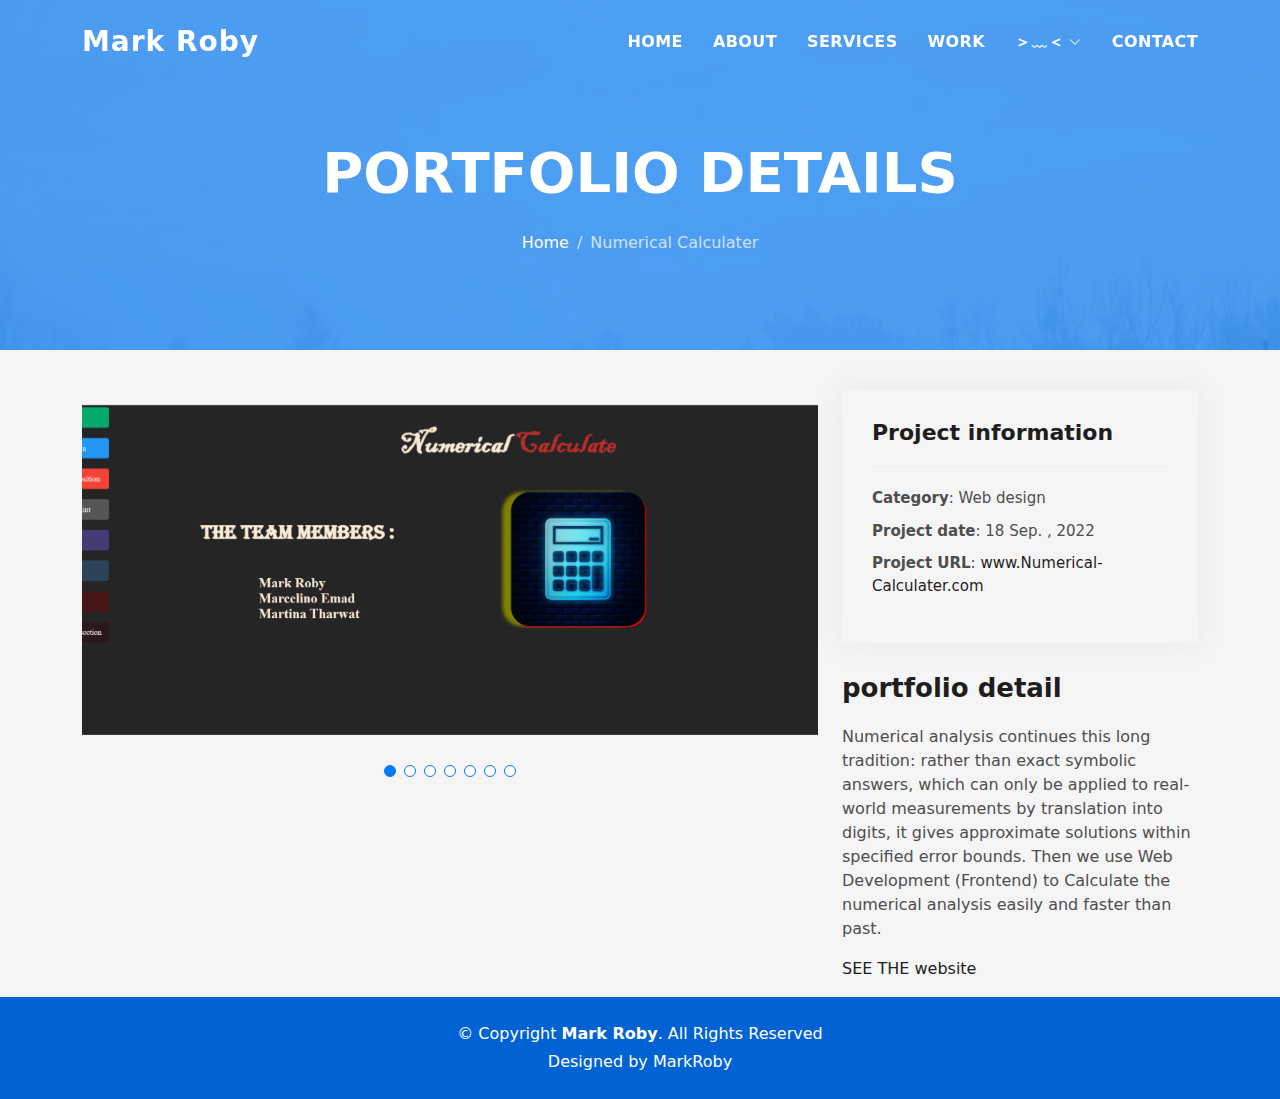
<file: work7.html>
<!DOCTYPE html>
<html lang="en">

<head>
    <meta charset="utf-8">
    <meta content="width=device-width, initial-scale=1.0" name="viewport">

    <title>Numerical Calculater</title>
    <meta content="" name="description">
    <meta content="" name="keywords">

    <!-- Favicons -->
    <link href="assets/img/logo.png" rel="icon">
    <link href="assets/img/apple-touch-icon.png" rel="apple-touch-icon">

    <!-- Vendor CSS Files -->
    <link href="assets/vendor/bootstrap/css/bootstrap.min.css" rel="stylesheet">
    <link href="assets/vendor/bootstrap-icons/bootstrap-icons.css" rel="stylesheet">
    <link href="assets/vendor/glightbox/css/glightbox.min.css" rel="stylesheet">
    <link href="assets/vendor/swiper/swiper-bundle.min.css" rel="stylesheet">

    <!-- Template Main CSS File -->
    <link href="assets/css/style.css" rel="stylesheet">

    <!-- =======================================================
  * Template Name: cv
  * Author: mark roby
  ======================================================== -->
</head>

<body>

    <!-- ======= Header ======= -->
    <header id="header" class="fixed-top">
        <div class="container d-flex align-items-center justify-content-between">

            <h1 class="logo"><a href="index.html">Mark Roby</a></h1>
            <!-- Uncomment below if you prefer to use an image logo -->
            <!-- <a href="index.html" class="logo"><img src="assets/img/logo.png" alt="" class="img-fluid"></a>-->

            <nav id="navbar" class="navbar">
                <ul>
                    <li><a class="nav-link scrollto " href="https://markroby.github.io/markroby/">Home</a></li>
                    <li><a class="nav-link scrollto" href="https://markroby.github.io/markroby/#about">About</a></li>
                    <li><a class="nav-link scrollto" href="https://markroby.github.io/markroby/#services">Services</a></li>
                    <li><a class="nav-link scrollto " href="https://markroby.github.io/markroby/#work">Work</a></li>
                    <li class="dropdown"><a href="https://markroby.github.io/markroby/#wrok"><span>＞﹏＜</span> <i class="bi bi-chevron-down"></i></a>
                        <ul>
                            <li><a href="https://markroby.github.io/markroby/">Home</a></li>
                            <li class="dropdown"><a href="#"><span>Portfolio</span> <i
                                        class="bi bi-chevron-right"></i></a>
                                <ul>
                                <li><a href="https://markroby.github.io/markroby/work1">حafla MAR</a></li>
                                <li><a href="https://markroby.github.io/markroby/work2">Lawyer Roby</a></li>
                                <li><a href="https://markroby.github.io/markroby/work3">Market</a></li>
                                <li><a href="https://markroby.github.io/markroby/work4">First CV</a></li>
                                <li><a href="https://markroby.github.io/markroby/work5">Trinity Pharma</a></li>
                                <li><a href="https://markroby.github.io/markroby/work6">Lawyer Mario</a></li>
                                <li><a href="https://markroby.github.io/markroby/work7">Numerical Calculater</a></li>
                                <li><a href="https://markroby.github.io/markroby/work8">Hospital</a></li>
                                <li><a href="https://markroby.github.io/markroby/work9">Tic Tac Toe Game</a></li>
                                <li><a href="https://markroby.github.io/markroby/work10b">glass</a></li>
                                </ul>
                            </li>
                            <!-- <li><a href="#">Drop Down 2</a></li>
                            <li><a href="#">Drop Down 3</a></li>
                            <li><a href="#">Drop Down 4</a></li>-->
                        </ul>
                    </li>
                    <li><a class="nav-link scrollto" href="#contact">Contact</a></li>
                </ul>
                <i class="bi bi-list mobile-nav-toggle"></i>
            </nav><!-- .navbar -->

        </div>
    </header><!-- End Header -->

    <div class="hero hero-single route bg-image" style="background-image: url(assets/img/overlay-bg.jpg)">
        <div class="overlay-mf"></div>
        <div class="hero-content display-table">
            <div class="table-cell">
                <div class="container">
                    <h2 class="hero-title mb-4">Portfolio Details</h2>
                    <ol class="breadcrumb d-flex justify-content-center">
                        <li class="breadcrumb-item">
                            <a href="https://markroby.github.io/markroby/">Home</a>
                        </li>
                        <li class="breadcrumb-item active">Numerical Calculater</li>
                    </ol>
                </div>
            </div>
        </div>
    </div>

    <main id="main">

        <!-- ======= Portfolio Details Section ======= -->
        <section id="portfolio-details" class="portfolio-details">
            <div class="container">

                <div class="row gy-4">

                    <div class="col-lg-8">
                        <div class="portfolio-details-slider swiper">
                            <div class="swiper-wrapper align-items-center">

                                <div class="swiper-slide">
                                    <img src="assets/img/work 7/1.png"
                                        alt="The photo of project 'Numerical Calculater' ">
                                </div>

                                <div class="swiper-slide">
                                    <img src="assets/img/work 7/2.png"
                                        alt=" The photo of project 'Numerical Calculater' ">
                                </div>

                                <div class="swiper-slide">
                                    <img src="assets/img/work 7/3.png"
                                        alt="The photo of project 'Numerical Calculater' ">
                                </div>

                                <div class="swiper-slide">
                                    <img src="assets/img/work 7/4.png"
                                        alt="The photo of project 'Numerical Calculater' ">
                                </div>

                                <div class="swiper-slide">
                                    <img src="assets/img/work 7/5.png"
                                        alt="The photo of project 'Numerical Calculater' ">
                                </div>

                                <div class="swiper-slide">
                                    <img src="assets/img/work 7/6.png"
                                        alt="The photo of project 'Numerical Calculater' ">
                                </div>
                                <div class="swiper-slide">
                                    <img src="assets/img/work 7/7.png"
                                        alt="The photo of project 'Numerical Calculater' ">
                                </div>



                            </div>
                            <div class="swiper-pagination"></div>
                        </div>
                    </div>

                    <div class="col-lg-4">
                        <div class="portfolio-info">
                            <h3>Project information</h3>
                            <ul>
                                <li><strong>Category</strong>: Web design</li>
                                <li><strong>Project date</strong>: 18 Sep. , 2022</li>
                                <li><strong>Project URL</strong>: <a
                                        href="https://markroby.github.io/numerical/numerical/indexH.html"
                                        target="_blank">www.Numerical-Calculater.com</a>
                                </li>
                            </ul>
                        </div>
                        <div class="portfolio-description">
                            <h2> portfolio detail</h2>
                            <p>
                                Numerical analysis continues this long tradition: rather than exact
                                symbolic answers, which can only be applied to real-world measurements by
                                translation into digits, it gives approximate solutions within specified error
                                bounds. Then we use Web Development (Frontend) to Calculate the
                                numerical analysis easily and faster than past.

                            </p>

                            <p>
                                <a href="https://markroby.github.io/numerical/numerical/indexH.html" target="_blank">
                                    SEE THE
                                    website</a>
                            </p>
                        </div>
                    </div>

                </div>

            </div>
        </section><!-- End Portfolio Details Section -->

    </main><!-- End #main -->

    <!-- ======= Footer ======= -->
    <footer>
        <div class="container">
            <div class="row">
                <div class="col-sm-12">
                    <div class="copyright-box">
                        <p class="copyright">&copy; Copyright <strong>Mark Roby</strong>. All Rights Reserved</p>
                        <div class="credits">

                            Designed by <a href="https://www.linkedin.com/in/mark-roby-26616b211/">MarkRoby</a>
                        </div>
                    </div>
                </div>
            </div>
        </div>
    </footer><!-- End  Footer -->

    <div id="preloader"></div>
    <a href="#" class="back-to-top d-flex align-items-center justify-content-center"><i
            class="bi bi-arrow-up-short"></i></a>

    <!-- Vendor JS Files -->
    <script src="assets/vendor/purecounter/purecounter_vanilla.js"></script>
    <script src="assets/vendor/bootstrap/js/bootstrap.bundle.min.js"></script>
    <script src="assets/vendor/glightbox/js/glightbox.min.js"></script>
    <script src="assets/vendor/swiper/swiper-bundle.min.js"></script>
    <script src="assets/vendor/typed.js/typed.min.js"></script>
    <script src="assets/vendor/php-email-form/validate.js"></script>

    <!-- Template Main JS File -->
    <script src="assets/js/main.js"></script>

</body>

</html>
</file>
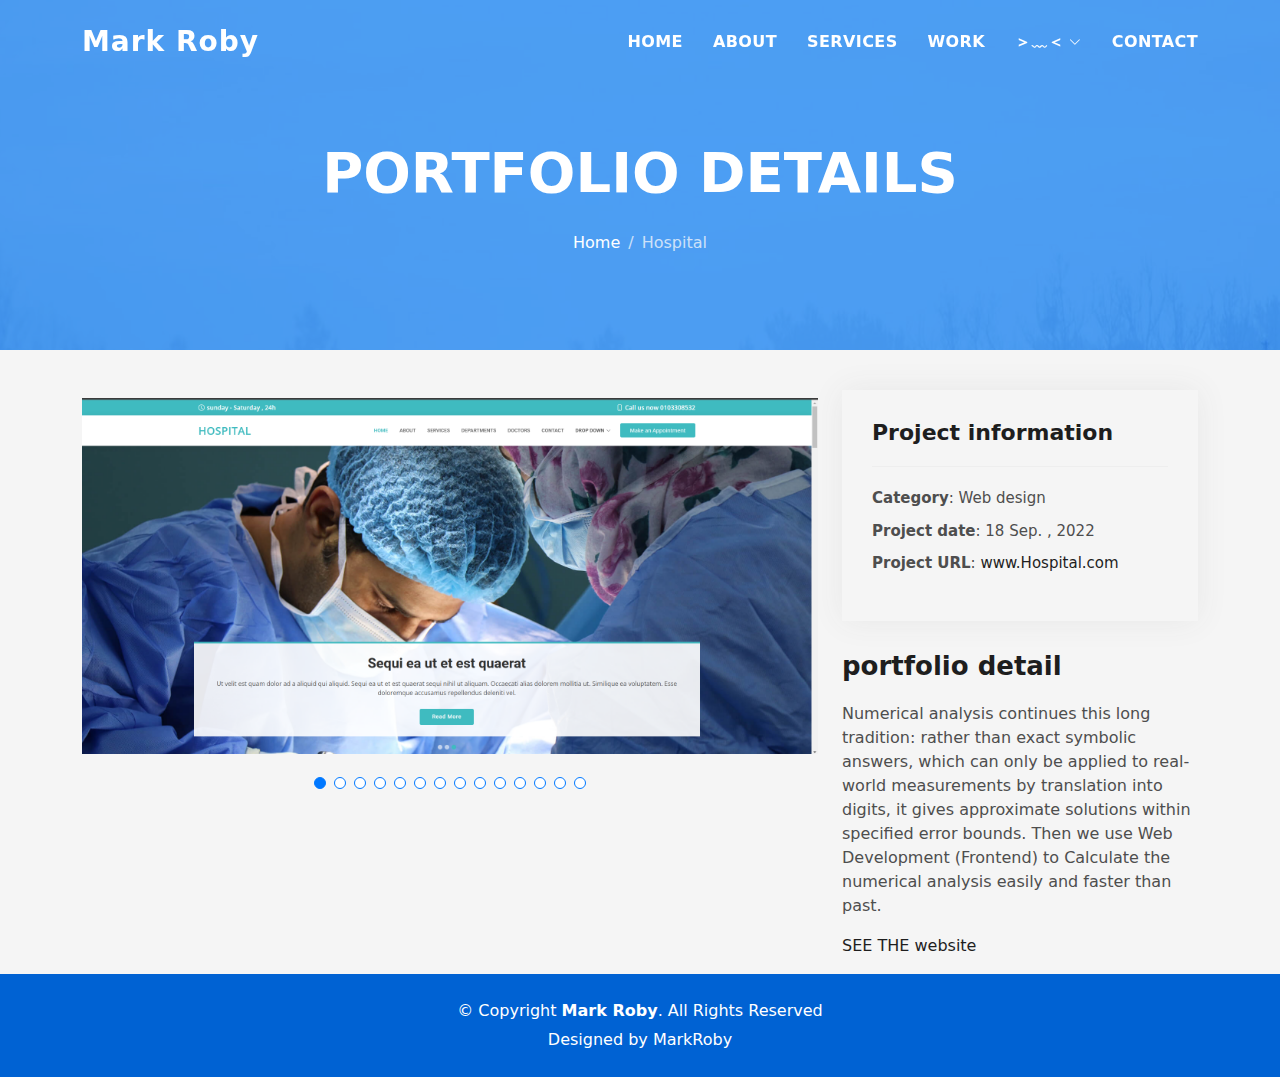
<file: work8.html>
<!DOCTYPE html>
<html lang="en">

<head>
    <meta charset="utf-8">
    <meta content="width=device-width, initial-scale=1.0" name="viewport">

    <title>Hospital</title>
    <meta content="" name="description">
    <meta content="" name="keywords">

    <!-- Favicons -->
    <link href="assets/img/logo.png" rel="icon">
    <link href="assets/img/apple-touch-icon.png" rel="apple-touch-icon">

    <!-- Vendor CSS Files -->
    <link href="assets/vendor/bootstrap/css/bootstrap.min.css" rel="stylesheet">
    <link href="assets/vendor/bootstrap-icons/bootstrap-icons.css" rel="stylesheet">
    <link href="assets/vendor/glightbox/css/glightbox.min.css" rel="stylesheet">
    <link href="assets/vendor/swiper/swiper-bundle.min.css" rel="stylesheet">

    <!-- Template Main CSS File -->
    <link href="assets/css/style.css" rel="stylesheet">

    <!-- =======================================================
  * Template Name: cv
  * Author: mark roby
  ======================================================== -->
</head>

<body>

    <!-- ======= Header ======= -->
    <header id="header" class="fixed-top">
        <div class="container d-flex align-items-center justify-content-between">

            <h1 class="logo"><a href="index.html">Mark Roby</a></h1>
            <!-- Uncomment below if you prefer to use an image logo -->
            <!-- <a href="index.html" class="logo"><img src="assets/img/logo.png" alt="" class="img-fluid"></a>-->

            <nav id="navbar" class="navbar">
                <ul>
                    <li><a class="nav-link scrollto " href="https://markroby.github.io/markroby/">Home</a></li>
                    <li><a class="nav-link scrollto" href="https://markroby.github.io/markroby/#about">About</a></li>
                    <li><a class="nav-link scrollto" href="https://markroby.github.io/markroby/#services">Services</a></li>
                    <li><a class="nav-link scrollto " href="https://markroby.github.io/markroby/#work">Work</a></li>
                    <li class="dropdown"><a href="https://markroby.github.io/markroby/#wrok"><span>＞﹏＜</span> <i class="bi bi-chevron-down"></i></a>
                        <ul>
                            <li><a href="https://markroby.github.io/markroby/">Home</a></li>
                            <li class="dropdown"><a href="#"><span>Portfolio</span> <i
                                        class="bi bi-chevron-right"></i></a>
                                <ul> 
                                    <li><a href="https://markroby.github.io/markroby/work1">حafla MAR</a></li>
                                    <li><a href="https://markroby.github.io/markroby/work2">Lawyer Roby</a></li>
                                    <li><a href="https://markroby.github.io/markroby/work3">Market</a></li>
                                    <li><a href="https://markroby.github.io/markroby/work4">First CV</a></li>
                                    <li><a href="https://markroby.github.io/markroby/work5">Trinity Pharma</a></li>
                                    <li><a href="https://markroby.github.io/markroby/work6">Lawyer Mario</a></li>
                                    <li><a href="https://markroby.github.io/markroby/work7">Numerical Calculater</a></li>
                                    <li><a href="https://markroby.github.io/markroby/work8">Hospital</a></li>
                                    <li><a href="https://markroby.github.io/markroby/work9">Tic Tac Toe Game</a></li>
                                    <li><a href="https://markroby.github.io/markroby/work10b">glass</a></li>
                                </ul>
                            </li>
                            <!-- <li><a href="#">Drop Down 2</a></li>
                            <li><a href="#">Drop Down 3</a></li>
                            <li><a href="#">Drop Down 4</a></li>-->
                        </ul>
                    </li>
                    <li><a class="nav-link scrollto" href="#contact">Contact</a></li>
                </ul>
                <i class="bi bi-list mobile-nav-toggle"></i>
            </nav><!-- .navbar -->

        </div>
    </header><!-- End Header -->

    <div class="hero hero-single route bg-image" style="background-image: url(assets/img/overlay-bg.jpg)">
        <div class="overlay-mf"></div>
        <div class="hero-content display-table">
            <div class="table-cell">
                <div class="container">
                    <h2 class="hero-title mb-4">Portfolio Details</h2>
                    <ol class="breadcrumb d-flex justify-content-center">
                        <li class="breadcrumb-item">
                            <a href="https://markroby.github.io/markroby/">Home</a>
                        </li>
                        <li class="breadcrumb-item active">Hospital</li>
                    </ol>
                </div>
            </div>
        </div>
    </div>

    <main id="main">

        <!-- ======= Portfolio Details Section ======= -->
        <section id="portfolio-details" class="portfolio-details">
            <div class="container">

                <div class="row gy-4">

                    <div class="col-lg-8">
                        <div class="portfolio-details-slider swiper">
                            <div class="swiper-wrapper align-items-center">

                                <div class="swiper-slide">
                                    <img src="assets/img/work 8/1.png"
                                        alt="The photo of project 'Hospital' ">
                                </div>

                                <div class="swiper-slide">
                                    <img src="assets/img/work 8/2.png"
                                        alt=" The photo of project 'Hospital' ">
                                </div>

                                <div class="swiper-slide">
                                    <img src="assets/img/work 8/3.png"
                                        alt="The photo of project 'Hospital' ">
                                </div>

                                <div class="swiper-slide">
                                    <img src="assets/img/work 8/4.png"
                                        alt="The photo of project 'Hospital' ">
                                </div>

                                <div class="swiper-slide">
                                    <img src="assets/img/work 8/5.png"
                                        alt="The photo of project 'Hospital' ">
                                </div>

                                <div class="swiper-slide">
                                    <img src="assets/img/work 8/6.png"
                                        alt="The photo of project 'Hospital' ">
                                </div>
                                <div class="swiper-slide">
                                    <img src="assets/img/work 8/7.png"
                                        alt="The photo of project 'Hospital' ">
                                </div>
                                <div class="swiper-slide">
                                    <img src="assets/img/work 8/8.png"
                                        alt="The photo of project 'Hospital' ">
                                </div>
                                <div class="swiper-slide">
                                    <img src="assets/img/work 8/9.png"
                                        alt="The photo of project 'Hospital' ">
                                </div>
                                <div class="swiper-slide">
                                    <img src="assets/img/work 8/10.png"
                                        alt="The photo of project 'Hospital' ">
                                </div>
                                <div class="swiper-slide">
                                    <img src="assets/img/work 8/11.png"
                                        alt="The photo of project 'Hospital' ">
                                </div>
                                <div class="swiper-slide">
                                    <img src="assets/img/work 8/12.png"
                                        alt="The photo of project 'Hospital' ">
                                </div>
                                <div class="swiper-slide">
                                    <img src="assets/img/work 8/13.png"
                                        alt="The photo of project 'Hospital' ">
                                </div>
                                <div class="swiper-slide">
                                    <img src="assets/img/work 8/14.png"
                                        alt="The photo of project 'Hospital' ">
                                </div>



                            </div>
                            <div class="swiper-pagination"></div>
                        </div>
                    </div>

                    <div class="col-lg-4">
                        <div class="portfolio-info">
                            <h3>Project information</h3>
                            <ul>
                                <li><strong>Category</strong>: Web design</li>
                                <li><strong>Project date</strong>: 18 Sep. , 2022</li>
                                <li><strong>Project URL</strong>: <a href="https://markroby.github.io/hospital/"
                                        target="_blank">www.Hospital.com</a>
                                </li>
                            </ul>
                        </div>
                        <div class="portfolio-description">
                            <h2> portfolio detail</h2>
                            <p>
                                Numerical analysis continues this long tradition: rather than exact
                                symbolic answers, which can only be applied to real-world measurements by
                                translation into digits, it gives approximate solutions within specified error
                                bounds. Then we use Web Development (Frontend) to Calculate the
                                numerical analysis easily and faster than past.

                            </p>

                            <p>
                                <a href="https://markroby.github.io/hospital/" target="_blank"> SEE
                                    THE
                                    website</a>
                            </p>
                        </div>
                    </div>

                </div>

            </div>
        </section><!-- End Portfolio Details Section -->

    </main><!-- End #main -->

    <!-- ======= Footer ======= -->
    <footer>
        <div class="container">
            <div class="row">
                <div class="col-sm-12">
                    <div class="copyright-box">
                        <p class="copyright">&copy; Copyright <strong>Mark Roby</strong>. All Rights Reserved</p>
                        <div class="credits">

                            Designed by <a href="https://www.linkedin.com/in/mark-roby-26616b211/">MarkRoby</a>
                        </div>
                    </div>
                </div>
            </div>
        </div>
    </footer><!-- End  Footer -->

    <div id="preloader"></div>
    <a href="#" class="back-to-top d-flex align-items-center justify-content-center"><i
            class="bi bi-arrow-up-short"></i></a>

    <!-- Vendor JS Files -->
    <script src="assets/vendor/purecounter/purecounter_vanilla.js"></script>
    <script src="assets/vendor/bootstrap/js/bootstrap.bundle.min.js"></script>
    <script src="assets/vendor/glightbox/js/glightbox.min.js"></script>
    <script src="assets/vendor/swiper/swiper-bundle.min.js"></script>
    <script src="assets/vendor/typed.js/typed.min.js"></script>
    <script src="assets/vendor/php-email-form/validate.js"></script>

    <!-- Template Main JS File -->
    <script src="assets/js/main.js"></script>

</body>

</html>
</file>
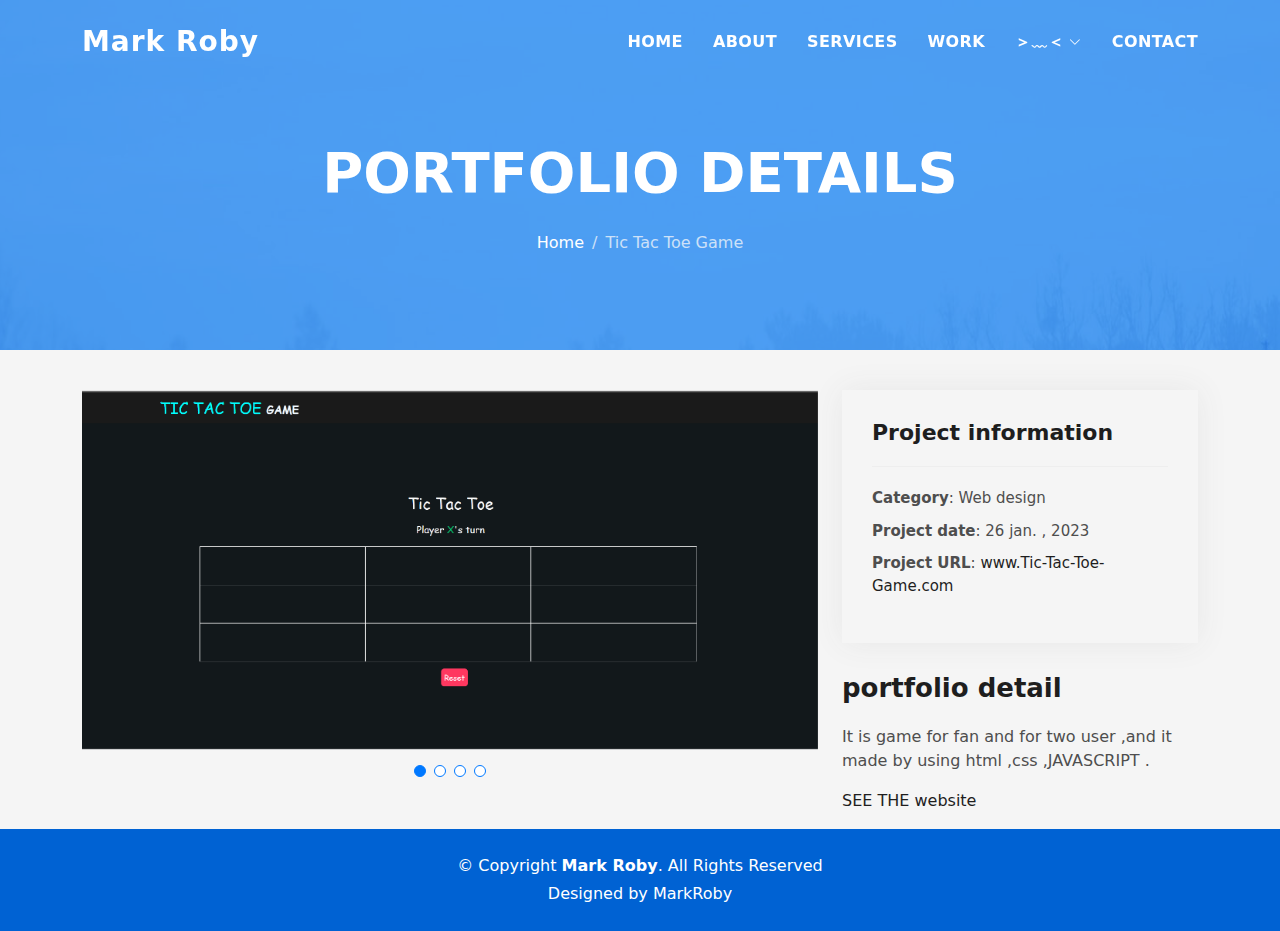
<file: work9.html>
<!DOCTYPE html>
<html lang="en">

<head>
    <meta charset="utf-8">
    <meta content="width=device-width, initial-scale=1.0" name="viewport">

    <title>Tic Tac Toe Game</title>
    <meta content="" name="description">
    <meta content="" name="keywords">

    <!-- Favicons -->
    <link href="assets/img/logo.png" rel="icon">
    <link href="assets/img/apple-touch-icon.png" rel="apple-touch-icon">

    <!-- Vendor CSS Files -->
    <link href="assets/vendor/bootstrap/css/bootstrap.min.css" rel="stylesheet">
    <link href="assets/vendor/bootstrap-icons/bootstrap-icons.css" rel="stylesheet">
    <link href="assets/vendor/glightbox/css/glightbox.min.css" rel="stylesheet">
    <link href="assets/vendor/swiper/swiper-bundle.min.css" rel="stylesheet">

    <!-- Template Main CSS File -->
    <link href="assets/css/style.css" rel="stylesheet">

    <!-- =======================================================
  * Template Name: cv
  * Author: mark roby
  ======================================================== -->
</head>

<body>

    <!-- ======= Header ======= -->
    <header id="header" class="fixed-top">
        <div class="container d-flex align-items-center justify-content-between">

            <h1 class="logo"><a href="index.html">Mark Roby</a></h1>
            <!-- Uncomment below if you prefer to use an image logo -->
            <!-- <a href="index.html" class="logo"><img src="assets/img/logo.png" alt="" class="img-fluid"></a>-->

            <nav id="navbar" class="navbar">
                <ul>
                    <li><a class="nav-link scrollto " href="https://markroby.github.io/markroby/">Home</a></li>
                    <li><a class="nav-link scrollto" href="https://markroby.github.io/markroby/#about">About</a></li>
                    <li><a class="nav-link scrollto" href="https://markroby.github.io/markroby/#services">Services</a></li>
                    <li><a class="nav-link scrollto " href="https://markroby.github.io/markroby/#work">Work</a></li>
                    <li class="dropdown"><a href="https://markroby.github.io/markroby/#wrok"><span>＞﹏＜</span> <i class="bi bi-chevron-down"></i></a>
                        <ul>
                            <li><a href="https://markroby.github.io/markroby/">Home</a></li>
                            <li class="dropdown"><a href="#"><span>Portfolio</span> <i
                                        class="bi bi-chevron-right"></i></a>
                                <ul>
                                    <li><a href="https://markroby.github.io/markroby/work1">حafla MAR</a></li>
                                    <li><a href="https://markroby.github.io/markroby/work2">Lawyer Roby</a></li>
                                    <li><a href="https://markroby.github.io/markroby/work3">Market</a></li>
                                    <li><a href="https://markroby.github.io/markroby/work4">First CV</a></li>
                                    <li><a href="https://markroby.github.io/markroby/work5">Trinity Pharma</a></li>
                                    <li><a href="https://markroby.github.io/markroby/work6">Lawyer Mario</a></li>
                                    <li><a href="https://markroby.github.io/markroby/work7">Numerical Calculater</a></li>
                                    <li><a href="https://markroby.github.io/markroby/work8">Hospital</a></li>
                                    <li><a href="https://markroby.github.io/markroby/work9">Tic Tac Toe Game</a></li>
                                    <li><a href="https://markroby.github.io/markroby/work10b">glass</a></li>
                                </ul>
                            </li>
                            <!-- <li><a href="#">Drop Down 2</a></li>
                            <li><a href="#">Drop Down 3</a></li>
                            <li><a href="#">Drop Down 4</a></li>-->
                        </ul>
                    </li>
                    <li><a class="nav-link scrollto" href="#contact">Contact</a></li>
                </ul>
                <i class="bi bi-list mobile-nav-toggle"></i>
            </nav><!-- .navbar -->

        </div>
    </header><!-- End Header -->

    <div class="hero hero-single route bg-image" style="background-image: url(assets/img/overlay-bg.jpg)">
        <div class="overlay-mf"></div>
        <div class="hero-content display-table">
            <div class="table-cell">
                <div class="container">
                    <h2 class="hero-title mb-4">Portfolio Details</h2>
                    <ol class="breadcrumb d-flex justify-content-center">
                        <li class="breadcrumb-item">
                            <a href="https://markroby.github.io/markroby/">Home</a>
                        </li>
                        <li class="breadcrumb-item active">Tic Tac Toe Game</li>
                    </ol>
                </div>
            </div>
        </div>
    </div>

    <main id="main">

        <!-- ======= Portfolio Details Section ======= -->
        <section id="portfolio-details" class="portfolio-details">
            <div class="container">

                <div class="row gy-4">

                    <div class="col-lg-8">
                        <div class="portfolio-details-slider swiper">
                            <div class="swiper-wrapper align-items-center">

                                <div class="swiper-slide">
                                    <img src="assets/img/work9/Screenshot 2023-01-26 231708.png"
                                        alt="The photo of project 'Tic Tac Toe Game' ">
                                </div>

                                <div class="swiper-slide">
                                    <img src="assets/img/work9/2.png"
                                        alt="The photo of project 'Tic Tac Toe Game' ">
                                </div>

                                <div class="swiper-slide">
                                    <img src="assets/img/work9/3.png"
                                        alt=" The photo of project 'Tic Tac Toe Game' ">
                                </div>

                                <div class="swiper-slide">
                                    <img src="assets/img/work9/4.png"
                                        alt=" The photo of project 'Tic Tac Toe Game' ">
                                </div>




                            </div>
                            <div class="swiper-pagination"></div>
                        </div>
                    </div>

                    <div class="col-lg-4">
                        <div class="portfolio-info">
                            <h3>Project information</h3>
                            <ul>
                                <li><strong>Category</strong>: Web design</li>
                                <li><strong>Project date</strong>: 26 jan. , 2023</li>
                                <li><strong>Project URL</strong>: <a
                                        href="https://markroby.github.io/TIC-TAC-TOE-GAME/html/index"
                                        target="_blank">www.Tic-Tac-Toe-Game.com</a>
                                </li>
                            </ul>
                        </div>
                        <div class="portfolio-description">
                            <h2> portfolio detail</h2>
                            <p>
                                It is game for fan and for two user ,and it made by using html ,css ,JAVASCRIPT .

                            </p>

                            <p>
                                <a href="https://markroby.github.io/TIC-TAC-TOE-GAME/html/index" target="_blank"> SEE
                                    THE
                                    website</a>
                            </p>
                        </div>
                    </div>

                </div>

            </div>
        </section><!-- End Portfolio Details Section -->

    </main><!-- End #main -->

    <!-- ======= Footer ======= -->
    <footer>
        <div class="container">
            <div class="row">
                <div class="col-sm-12">
                    <div class="copyright-box">
                        <p class="copyright">&copy; Copyright <strong>Mark Roby</strong>. All Rights Reserved</p>
                        <div class="credits">

                            Designed by <a href="https://www.linkedin.com/in/mark-roby-26616b211/">MarkRoby</a>
                        </div>
                    </div>
                </div>
            </div>
        </div>
    </footer><!-- End  Footer -->

    <div id="preloader"></div>
    <a href="#" class="back-to-top d-flex align-items-center justify-content-center"><i
            class="bi bi-arrow-up-short"></i></a>

    <!-- Vendor JS Files -->
    <script src="assets/vendor/purecounter/purecounter_vanilla.js"></script>
    <script src="assets/vendor/bootstrap/js/bootstrap.bundle.min.js"></script>
    <script src="assets/vendor/glightbox/js/glightbox.min.js"></script>
    <script src="assets/vendor/swiper/swiper-bundle.min.js"></script>
    <script src="assets/vendor/typed.js/typed.min.js"></script>
    <script src="assets/vendor/php-email-form/validate.js"></script>

    <!-- Template Main JS File -->
    <script src="assets/js/main.js"></script>

</body>

</html>
</file>
<file: assets/css/style.css>
/**
* * Template Name: cv
  * Author: mark roby
*/

/*--------------------------------------------------------------
# General
--------------------------------------------------------------*/
body {
  background-color: #f5f5f5;
  color: #4e4e4e;
}

h1,
h2,
h3,
h4,
h5,
h6 {
  color: #1e1e1e;
}

a {
  color: #1e1e1e;
  text-decoration: none;
  transition: all 0.5s ease-in-out;
}

a:hover {
  color: #0078ff;
  text-decoration: none;
  transition: all 0.5s ease-in-out;
}

.p-r {
  position: relative;
}

.color-a {
  text-decoration: none;
  color: #0078ff;
}

.color-d {
  color: #f5f5f5;
}

.color-text-a {
  text-decoration: none;
  color: #4e4e4e;
}

.box-shadow,
.card-blog,
.work-box,
.service-box,
.paralax-mf {
  box-shadow: 0 13px 8px -10px rgba(0, 0, 0, 0.1);
}

.box-shadow-a,
.button:hover {
  text-decoration: none;
  box-shadow: 0 0 0 4px #cde1f8;
}

.display-5 {
  font-size: 2.5rem;
  font-weight: 300;
  line-height: 1.1;
}

.display-6 {
  font-size: 2rem;
  font-weight: 300;
  line-height: 1.1;
}

.avatar {
  width: 32px;
  height: 32px;
  margin-right: 4px;
  overflow: hidden;
}

.bg-image {
  background-repeat: no-repeat;
  background-attachment: fixed;
  background-size: cover;
  background-position: center center;
}

@media (max-width: 1024px) {
  .bg-image {
    background-attachment: scroll;
  }
}

.overlay-mf {
  background-color: #0078ff;
}

.overlay-mf {
  position: absolute;
  top: 0;
  left: 0px;
  padding: 0;
  height: 100%;
  width: 100%;
  opacity: 0.7;
}

.paralax-mf {
  position: relative;
  padding: 8rem 0;
}

.display-table {
  width: 100%;
  height: 100%;
  display: table;
}

.table-cell {
  display: table-cell;
  vertical-align: middle;
}

/*--/ Sections /--*/
.sect-4 {
  padding: 4rem 0;
}

.sect-pt4 {
  padding-top: 4rem;
}

.sect-mt4 {
  margin-top: 4rem;
}

/*--/ Title s /--*/
.title-s {
  font-weight: 600;
  color: #1e1e1e;
  font-size: 1.1rem;
}

/*--/ Title A /--*/
.title-box {
  margin-bottom: 4rem;
}

.title-a {
  text-decoration: none;
  font-size: 3rem;
  font-weight: bold;
  text-transform: uppercase;
}

.subtitle-a {
  text-decoration: none;
  color: #4e4e4e;
}

.line-mf {
  width: 40px;
  height: 5px;
  background-color: #0078ff;
  margin: 0 auto;
}

/*--/ Title Left /--*/
.title-box-2 {
  margin-bottom: 3rem;
}

.title-left {
  font-size: 2rem;
  position: relative;
}

.title-left:before {
  content: "";
  position: absolute;
  height: 3px;
  background-color: #0078ff;
  width: 100px;
  bottom: -12px;
}

/*------/ Box /------*/
.box-pl2 {
  padding-left: 2rem;
}

.box-shadow-full {
  padding: 3rem 1.25rem;
  position: relative;
  background-color: #fff;
  margin-bottom: 3rem;
  z-index: 2;
  box-shadow: 0 1px 1px 0 rgba(0, 0, 0, 0.06), 0 2px 5px 0 rgba(0, 0, 0, 0.2);
}

@media (min-width: 768px) {
  .box-shadow-full {
    padding: 3rem;
  }
}

/*------/ Socials /------*/
.socials {
  padding: 1.5rem 0;
}

.socials ul li {
  display: inline-block;
}

.socials .ico-circle {
  height: 40px;
  width: 40px;
  font-size: 1.2rem;
  border-radius: 50%;
  line-height: 1.6;
  margin: 0 15px 0 0;
  box-shadow: 0 0 0 3px #0078ff;
  transition: all 500ms ease;
}

.socials .ico-circle:hover {
  background-color: #0078ff;
  color: #fff;
  box-shadow: 0 0 0 3px #cde1f8;
  transition: all 500ms ease;
}

/*------/ Ul resect /------*/
.ul-resect,
.widget-tags ul,
.widget-sidebar .list-sidebar,
.box-comments .list-comments,
.blog-wrapper .post-meta ul,
.list-ico,
.socials ul {
  list-style: none;
  padding-left: 0;
  margin-bottom: 0;
}

.list-ico {
  line-height: 2;
}

.list-ico span {
  color: #0078ff;
  margin-right: 10px;
}

/*------/ Ico Circle /------*/
.ico-circle {
  height: 100px;
  width: 100px;
  font-size: 2rem;
  border-radius: 50%;
  line-height: 1.55;
  margin: 0 auto;
  text-align: center;
  box-shadow: 0 0 0 10px #0078ff;
  display: block;
}

/*------/ Owl Carousel /------*/
.owl-theme .owl-dots {
  text-align: center;
  margin-top: 18px;
}

.owl-theme .owl-dots .owl-dot {
  display: inline-block;
}

.owl-theme .owl-dots .owl-dot span {
  width: 18px;
  height: 7px;
  margin: 5px 5px;
  background: #cde1f8;
  border: 0px solid #cde1f8;
  display: block;
  transition: all 0.6s ease-in-out;
  cursor: pointer;
}

.owl-theme .owl-dots .owl-dot:hover span {
  background-color: #cde1f8;
}

.owl-theme .owl-dots .owl-dot.active span {
  background-color: #1B1B1B;
  width: 25px;
}

/*--/ Scrolltop s /--*/
.scrolltop-mf {
  position: relative;
  display: none;
}

.scrolltop-mf span {
  z-index: 999;
  position: fixed;
  width: 42px;
  height: 42px;
  background-color: #0078ff;
  opacity: 0.7;
  font-size: 1.6rem;
  line-height: 1.5;
  text-align: center;
  color: #fff;
  top: auto;
  left: auto;
  right: 30px;
  bottom: 50px;
  cursor: pointer;
  border-radius: 50%;
}

/*--------------------------------------------------------------
# Back to top button
--------------------------------------------------------------*/
.back-to-top {
  position: fixed;
  visibility: hidden;
  opacity: 0;
  right: 15px;
  bottom: 15px;
  z-index: 996;
  background: #0078ff;
  width: 40px;
  height: 40px;
  border-radius: 50px;
  transition: all 0.4s;
}

.back-to-top i {
  font-size: 28px;
  color: #fff;
  line-height: 0;
}

.back-to-top:hover {
  background: #298eff;
  color: #fff;
}

.back-to-top.active {
  visibility: visible;
  opacity: 1;
}

/*------/ Prelaoder /------*/
#preloader {
  position: fixed;
  top: 0;
  left: 0;
  right: 0;
  bottom: 0;
  z-index: 9999;
  overflow: hidden;
  background: #fff;
}
.rounder {
  width: 60px;
  height: 60px;
  position: absolute;
  top: 50%;
  left: 50%;
  margin: -26px 0 0 -26px;
  font-size: 10px;
  border-right: 5px solid #333333;
  border-left: 5px solid #1abc9c;
  border-radius: 50%;
  -webkit-animation: spinner 700ms infinite linear;
  animation: spinner 700ms infinite linear;
  z-index: 10000;
}

@-webkit-keyframes spinner {
  0% {
    -webkit-transform: rotate(0deg);
    transform: rotate(0deg);
  }

  100% {
    -webkit-transform: rotate(360deg);
    transform: rotate(360deg);
  }
}

@keyframes spinner {
  0% {
    -webkit-transform: rotate(0deg);
    transform: rotate(0deg);
  }

  100% {
    -webkit-transform: rotate(360deg);
    transform: rotate(360deg);
  }
}
/*
#preloader:before {
  content: "";
  position: fixed;
  top: calc(50% - 30px);
  left: calc(50% - 30px);
  border: 6px solid #f2f2f2;
  border-top: 6px solid #0078ff;
  border-radius: 50%;
  width: 60px;
  height: 60px;
  -webkit-animation: animate-preloader 1s linear infinite;
  animation: animate-preloader 1s linear infinite;
}

@-webkit-keyframes animate-preloader {
  0% {
    transform: rotate(0deg);
  }

  100% {
    transform: rotate(360deg);
  }
}

@keyframes animate-preloader {
  0% {
    transform: rotate(0deg);
  }

  100% {
    transform: rotate(360deg);
  }
}
*/

/*------/ Button /------*/
.button {
  display: inline-block;
  padding: 0.3rem 0.6rem;
  text-align: center;
  vertical-align: middle;
  -webkit-user-select: none;
  -moz-user-select: none;
  user-select: none;
  font-size: 1rem;
  border-radius: 0.3rem;
  border: 1px solid transparent;
  transition: all 500ms ease;
  cursor: pointer;
}

.button:focus {
  outline: 0;
}

.button:hover {
  background-color: #0062d3;
  color: #fff;
  transition: all 500ms ease;
}

.button-a {
  text-decoration: none;
  background-color: #0078ff;
  color: #fff;
  border-color: #cde1f8;
}

.button-big {
  padding: 0.9rem 2.3rem;
  font-size: 1.2rem;
}

.button-rouded {
  border-radius: 5rem;
}

.btn-lg {
  padding: 0.5rem 1rem;
  font-size: 1.25rem;
  line-height: 1.5;
  border-radius: 0.3rem;
}

/*--------------------------------------------------------------
# Header
--------------------------------------------------------------*/
#header {
  transition: all 0.5s;
  z-index: 997;
  padding: 20px 0;
}

#header .logo {
  font-size: 28px;
  margin: 0;
  padding: 0;
  font-weight: 600;
  letter-spacing: 1px;
}

#header .logo a {
  color: #fff;
}

#header .logo img {
  max-height: 40px;
}

#header.header-scrolled {
  background: rgba(0, 0, 0, 0.9);
  padding: 12px 0;
}

/*--------------------------------------------------------------
# Navigation Menu
--------------------------------------------------------------*/
/**
* Desktop Navigation 
*/
.navbar {
  padding: 0;
}

.navbar ul {
  margin: 0;
  padding: 0;
  display: flex;
  list-style: none;
  align-items: center;
}

.navbar li {
  position: relative;
}

.navbar>ul>li {
  white-space: nowrap;
  padding: 10px 0 10px 30px;
}

.navbar a,
.navbar a:focus {
  display: flex;
  align-items: center;
  justify-content: space-between;
  color: #fff;
  font-size: 16px;
  font-weight: 600;
  padding: 0;
  white-space: nowrap;
  transition: 0.3s;
  letter-spacing: 0.4px;
  position: relative;
  text-transform: uppercase;
}

.navbar a i,
.navbar a:focus i {
  font-size: 12px;
  line-height: 0;
  margin-left: 5px;
}

.navbar>ul>li>a:before {
  content: "";
  position: absolute;
  width: 100%;
  height: 2px;
  bottom: -6px;
  left: 0;
  width: 0;
  background-color: #fff;
  visibility: hidden;
  transition: all 0.3s ease-in-out 0s;
}

.navbar a:hover:before,
.navbar li:hover>a:before,
.navbar .active:before {
  visibility: visible;
  width: 80%;
}

.navbar a:hover,
.navbar .active,
.navbar .active:focus,
.navbar li:hover>a {
  color: #fff;
}

.navbar .dropdown ul {
  display: block;
  position: absolute;
  left: 30px;
  top: calc(100% + 30px);
  margin: 0;
  padding: 10px 0;
  z-index: 99;
  opacity: 0;
  visibility: hidden;
  background: #fff;
  box-shadow: 0px 0px 30px rgba(127, 137, 161, 0.25);
  transition: 0.3s;
}

.navbar .dropdown ul li {
  min-width: 200px;
}

.navbar .dropdown ul a {
  padding: 10px 20px;
  font-size: 14px;
  text-transform: none;
  color: #4e4e4e;
}

.navbar .dropdown ul a i {
  font-size: 12px;
}

.navbar .dropdown ul a:hover,
.navbar .dropdown ul .active:hover,
.navbar .dropdown ul li:hover>a {
  color: #0078ff;
}

.navbar .dropdown:hover>ul {
  opacity: 1;
  top: 100%;
  visibility: visible;
}

.navbar .dropdown .dropdown ul {
  top: 0;
  left: calc(100% - 30px);
  visibility: hidden;
}

.navbar .dropdown .dropdown:hover>ul {
  opacity: 1;
  top: 0;
  left: 100%;
  visibility: visible;
}

@media (max-width: 1366px) {
  .navbar .dropdown .dropdown ul {
    left: -90%;
  }

  .navbar .dropdown .dropdown:hover>ul {
    left: -100%;
  }
}

/**
* Mobile Navigation 
*/
.mobile-nav-toggle {
  color: #fff;
  font-size: 28px;
  cursor: pointer;
  display: none;
  line-height: 0;
  transition: 0.5s;
}

@media (max-width: 991px) {
  .mobile-nav-toggle {
    display: block;
  }

  .navbar ul {
    display: none;
  }
}

.navbar-mobile {
  position: fixed;
  overflow: hidden;
  top: 0;
  right: 0;
  left: 0;
  bottom: 0;
  background: rgba(78, 78, 78, 0.9);
  transition: 0.3s;
  z-index: 999;
}

.navbar-mobile .mobile-nav-toggle {
  position: absolute;
  top: 15px;
  right: 15px;
}

.navbar-mobile ul {
  display: block;
  position: absolute;
  top: 55px;
  right: 15px;
  bottom: 15px;
  left: 15px;
  padding: 10px 0;
  background-color: #fff;
  overflow-y: auto;
  transition: 0.3s;
}

.navbar-mobile>ul>li {
  padding: 0;
}

.navbar-mobile a:hover:before,
.navbar-mobile li:hover>a:before,
.navbar-mobile .active:before {
  visibility: hidden;
}

.navbar-mobile a,
.navbar-mobile a:focus {
  padding: 10px 20px;
  font-size: 15px;
  color: #4e4e4e;
}

.navbar-mobile a:hover,
.navbar-mobile .active,
.navbar-mobile li:hover>a {
  color: #0078ff;
}

.navbar-mobile .getstarted,
.navbar-mobile .getstarted:focus {
  margin: 15px;
}

.navbar-mobile .dropdown ul {
  position: static;
  display: none;
  margin: 10px 20px;
  padding: 10px 0;
  z-index: 99;
  opacity: 1;
  visibility: visible;
  background: #fff;
  box-shadow: 0px 0px 30px rgba(127, 137, 161, 0.25);
}

.navbar-mobile .dropdown ul li {
  min-width: 200px;
}

.navbar-mobile .dropdown ul a {
  padding: 10px 20px;
}

.navbar-mobile .dropdown ul a i {
  font-size: 12px;
}

.navbar-mobile .dropdown ul a:hover,
.navbar-mobile .dropdown ul .active:hover,
.navbar-mobile .dropdown ul li:hover>a {
  color: #0078ff;
}

.navbar-mobile .dropdown>.dropdown-active {
  display: block;
}

/*--------------------------------------------------------------
# Hero Section
--------------------------------------------------------------*/
.hero {
  height: 100vh;
  position: relative;
  color: #fff;
}

.hero .hero-content {
  text-align: center;
  position: absolute;
}

.hero .overlay-itro {
  background-color: rgba(0, 0, 0, 0.6);
  position: absolute;
  top: 0;
  left: 0px;
  padding: 0;
  height: 100%;
  width: 100%;
  opacity: 0.9;
}

.hero .hero-title {
  color: #fff;
  font-weight: 600;
  font-size: 3rem;
}

@media (min-width: 768px) {
  .hero .hero-title {
    font-size: 4.5rem;
  }
}

.hero .hero-subtitle {
  font-size: 1.5rem;
  font-weight: 600;
}

@media (min-width: 768px) {
  .hero .hero-subtitle {
    font-size: 2.5rem;
  }
}

.hero .text-slider-items {
  display: none;
}

.hero-single {
  height: 350px;
}

.hero-single .hero-content {
  margin-top: 30px;
}

.hero-single .hero-title {
  text-transform: uppercase;
  font-size: 3rem;
}

@media (min-width: 768px) {
  .hero-single .hero-title {
    font-size: 3.5rem;
  }
}

.hero-single .breadcrumb {
  background-color: transparent;
  color: #0078ff;
}

.hero-single .breadcrumb .breadcrumb-item:before {
  color: #cde1f8;
}

.hero-single .breadcrumb .breadcrumb-item.active {
  color: #cde1f8;
}

.hero-single .breadcrumb a {
  color: #fff;
}

/*--------------------------------------------------------------
# About
--------------------------------------------------------------*/
.about-mf .box-shadow-full {
  padding-top: 4rem;
  padding-bottom: 4rem;
}

.about-mf .about-img {
  margin-bottom: 2rem;
}

.about-mf .about-img img {
  margin-left: 10px;
}

@media (min-width: 767px) {
  .about-mf .box-pl2 {
    margin-top: 3rem;
    padding-left: 0rem;
  }
}

.skill-mf span {
  color: #4e4e4e;
}

.skill-mf .progress {
  background-color: #cde1f8;
  margin: 0.5rem 0 1.2rem 0;
  border-radius: 0;
  height: 0.7rem;
}

.skill-mf .progress .progress-bar {
  height: 0.7rem;
  background-color: #0078ff;
}

/*--------------------------------------------------------------
# Services
--------------------------------------------------------------*/
.service-box {
  background-color: #fff;
  padding: 2.5rem 1.3rem;
  border-radius: 1rem;
  margin-bottom: 3rem;
  text-align: center;
}

.service-box:hover .ico-circle {
  transition: all 500ms ease;
  color: #fff;
  background-color: #0078ff;
  box-shadow: 0 0 0 10px #cde1f8;
}

.service-box .service-ico {
  margin-bottom: 1rem;
  color: #1e1e1e;
}

.service-box .ico-circle {
  transition: all 500ms ease;
  display: inline-flex;
  align-items: center;
  justify-content: center;
}

.service-box .ico-circle i {
  line-height: 0;
  font-size: 40px;
}

.service-box .s-title {
  font-size: 1.4rem;
  text-transform: uppercase;
  text-align: center;
  padding: 0.4rem 0;
}

.service-box .s-description {
  color: #4e4e4e;
}

/*--------------------------------------------------------------
# Counter
--------------------------------------------------------------*/
.counter-box {
  color: #fff;
  text-align: center;
}

@media (min-width: 577px) {
  .counter-box {
    margin-bottom: 1.8rem;
  }
}

.counter-ico {
  margin-bottom: 1rem;
}

.counter-ico .ico-circle {
  height: 60px;
  width: 60px;
  line-height: 1.5;
  box-shadow: 0 0 0 10px #cde1f8;
}

.counter-num .counter {
  font-size: 2rem;
  margin-bottom: 0;
}

/*--------------------------------------------------------------
# Portfolio
--------------------------------------------------------------*/
.work-box {
  margin-bottom: 3rem;
  -webkit-backface-visibility: hidden;
  backface-visibility: hidden;
  background-color: #fff;
}

.work-box:hover img {
  transform: scale(1.3);
}

.work-img {
  display: block;
  overflow: hidden;
}

.work-img img {
  transition: all 1s;
}

.work-content {
  padding: 2rem 3% 1rem 4%;
}

.work-content .w-more {
  color: #4e4e4e;
  font-size: 0.8rem;
}

.work-content .w-more .w-ctegory {
  color: #0078ff;
}

.work-content .w-like {
  font-size: 2.5rem;
  color: #0078ff;
  float: right;
}

.work-content .w-like a {
  color: #0078ff;
}

.work-content .w-like .num-like {
  font-size: 0.7rem;
}

.w-title {
  font-size: 1.2rem;
}

/*--------------------------------------------------------------
# Portfolio Details
--------------------------------------------------------------*/
.portfolio-details {
  padding-top: 40px;
}

.portfolio-details .portfolio-details-slider img {
  width: 100%;
}

.portfolio-details .portfolio-details-slider .swiper-pagination {
  margin-top: 20px;
  position: relative;
}

.portfolio-details .portfolio-details-slider .swiper-pagination .swiper-pagination-bullet {
  width: 12px;
  height: 12px;
  background-color: #fff;
  opacity: 1;
  border: 1px solid #0078ff;
}

.portfolio-details .portfolio-details-slider .swiper-pagination .swiper-pagination-bullet-active {
  background-color: #0078ff;
}

.portfolio-details .portfolio-info {
  padding: 30px;
  box-shadow: 0px 0 30px rgba(78, 78, 78, 0.08);
}

.portfolio-details .portfolio-info h3 {
  font-size: 22px;
  font-weight: 700;
  margin-bottom: 20px;
  padding-bottom: 20px;
  border-bottom: 1px solid #eee;
}

.portfolio-details .portfolio-info ul {
  list-style: none;
  padding: 0;
  font-size: 15px;
}

.portfolio-details .portfolio-info ul li+li {
  margin-top: 10px;
}

.portfolio-details .portfolio-description {
  padding-top: 30px;
}

.portfolio-details .portfolio-description h2 {
  font-size: 26px;
  font-weight: 700;
  margin-bottom: 20px;
}

.portfolio-details .portfolio-description p {
  padding: 0;
}

/*--------------------------------------------------------------
# Testimonials
--------------------------------------------------------------*/
.testimonial-box {
  color: #fff;
  text-align: center;
}

.testimonial-box .author-test {
  margin-top: 1rem;
}

.testimonial-box .author-test img {
  margin: 0 auto;
}

.testimonial-box .author {
  color: #fff;
  text-transform: uppercase;
  font-weight: 600;
  margin: 1rem 0;
  display: block;
  font-size: 1.4rem;
}

.testimonial-box .comit {
  font-size: 2rem;
  color: #0078ff;
  background-color: #fff;
  width: 52px;
  height: 52px;
  display: block;
  margin: 0 auto;
  border-radius: 50%;
  line-height: 1.6;
}

@media (min-width: 768px) {
  .testimonial-box .description {
    padding: 0 5rem;
  }
}

@media (min-width: 992px) {
  .testimonial-box .description {
    padding: 0 8rem;
  }
}

@media (min-width: 1200px) {
  .testimonial-box .description {
    padding: 0 13rem;
  }
}

.swiper-pagination {
  margin-top: 20px;
  position: relative;
}

.swiper-pagination .swiper-pagination-bullet {
  width: 12px;
  height: 12px;
  background-color: rgba(255, 255, 255, 0.4);
  opacity: 1;
}

.swiper-pagination .swiper-pagination-bullet-active {
  background-color: #fff;
}

/*--------------------------------------------------------------
# Contact
--------------------------------------------------------------*/
.footer-paralax {
  padding: 4rem 0 0 0;
}

.contact-mf {
  margin-top: 4rem;
}

@media (min-width: 767px) {
  .contact-mf .box-pl2 {
    margin-top: 3rem;
    padding-left: 0rem;
  }
}

.php-email-form .error-message {
  display: none;
  color: #fff;
  background: #ed3c0d;
  text-align: center;
  padding: 15px;
  font-weight: 600;
}

.php-email-form .sent-message {
  display: none;
  color: #fff;
  background: #18d26e;
  text-align: center;
  padding: 15px;
  font-weight: 600;
}

.php-email-form .loading {
  display: none;
  background: #fff;
  text-align: center;
  padding: 15px;
}

.php-email-form .loading:before {
  content: "";
  display: inline-block;
  border-radius: 50%;
  width: 24px;
  height: 24px;
  margin: 0 10px -6px 0;
  border: 3px solid #18d26e;
  border-top-color: #eee;
  -webkit-animation: animate-loading 1s linear infinite;
  animation: animate-loading 1s linear infinite;
}

.php-email-form input,
.php-email-form textarea {
  border-radius: 0;
  box-shadow: none;
  font-size: 14px;
}

.php-email-form input:focus,
.php-email-form textarea:focus {
  border-color: #0078ff;
}

.php-email-form input {
  padding: 10px 15px;
}

.php-email-form textarea {
  padding: 12px 15px;
  margin-bottom: 0;
}

.php-email-form button[type=submit] {
  background: #0078ff;
  border: 0;
  padding: 10px 24px;
  color: #fff;
  transition: 0.4s;
}

.php-email-form button[type=submit]:hover {
  background: #3393ff;
}

@-webkit-keyframes animate-loading {
  0% {
    transform: rotate(0deg);
  }

  100% {
    transform: rotate(360deg);
  }
}

@keyframes animate-loading {
  0% {
    transform: rotate(0deg);
  }

  100% {
    transform: rotate(360deg);
  }
}

/*--------------------------------------------------------------
# Blog
--------------------------------------------------------------*/
@media (min-width: 767px) {
  .card-blog {
    margin-bottom: 3rem;
  }
}

.card-blog .card-body {
  position: relative;
}

.card-blog .card-category-box {
  position: absolute;
  text-align: center;
  top: -16px;
  left: 15px;
  right: 15px;
  line-height: 25px;
  overflow: hidden;
}

.card-blog .card-category {
  display: inline-block;
  color: #fff;
  padding: 0 15px 5px;
  overflow: hidden;
  background-color: #0078ff;
  border-radius: 4px;
}

.card-blog .card-category .category {
  color: #fff;
  display: inline-block;
  text-transform: uppercase;
  font-size: 0.7rem;
  letter-spacing: 0.1px;
  margin-bottom: 0;
}

.card-blog .card-title {
  font-size: 1.3rem;
  margin-top: 0.6rem;
}

.card-blog .card-description {
  color: #4e4e4e;
}

.card-blog .post-author {
  display: inline-block;
}

.card-blog .post-date {
  color: #4e4e4e;
  display: inline-block;
  float: right;
}

/*--------------------------------------------------------------
# Blog Single
--------------------------------------------------------------*/
.post-box,
.form-comments,
.box-comments,
.widget-sidebar {
  padding: 2rem;
  background-color: #fff;
  margin-bottom: 3rem;
}

@media (min-width: 768px) {

  .post-box,
  .form-comments,
  .box-comments,
  .widget-sidebar {
    padding: 3rem;
  }
}

.blog-wrapper .article-title {
  font-size: 1.5rem;
}

@media (min-width: 768px) {
  .blog-wrapper .article-title {
    font-size: 1.9rem;
  }
}

.blog-wrapper .post-meta {
  margin: 1rem 0;
}

.blog-wrapper .post-meta ul {
  border-left: 4px solid #0078ff;
  margin-top: 1rem;
}

.blog-wrapper .post-meta ul li {
  display: inline-block;
  margin-left: 15px;
}

.blog-wrapper .post-meta ul a {
  color: #0078ff;
}

.blog-wrapper .post-meta ul span {
  color: #1e1e1e;
}

.blog-wrapper .blockquote {
  border-left: 4px solid #0078ff;
  padding: 18px;
  font-style: italic;
}

/*------/ Comments /------*/
.box-comments .list-comments li {
  padding-bottom: 40px;
}

.box-comments .list-comments .comment-avatar {
  display: table-cell;
  vertical-align: top;
}

.box-comments .list-comments .comment-avatar img {
  width: 80px;
  height: 80px;
}

.box-comments .list-comments .comment-author {
  font-size: 1.3rem;
}

@media (min-width: 768px) {
  .box-comments .list-comments .comment-author {
    font-size: 1.5rem;
  }
}

.box-comments .list-comments .comment-details {
  display: table-cell;
  vertical-align: top;
  padding-left: 25px;
}

.box-comments .list-comments a {
  color: #0078ff;
}

.box-comments .list-comments span {
  color: #1e1e1e;
  font-style: italic;
}

.box-comments .comment-children {
  margin-left: 40px;
}

/*------/ Sidebar /------*/
.widget-sidebar .sidebar-title {
  font-size: 1.6rem;
  font-weight: 600;
  border-left: 5px solid #0078ff;
  padding-left: 15px;
  text-transform: uppercase;
  margin-bottom: 1.5rem;
}

.widget-sidebar .list-sidebar li {
  position: relative;
  padding: 6px 0 6px 24px;
}

.widget-sidebar .list-sidebar li:before {
  position: absolute;
  content: "";
  width: 10px;
  height: 1px;
  left: 0;
  background-color: #0078ff;
  top: 20px;
}

.sidebar-search input {
  background-color: #fff;
  border-radius: 0;
  transition: all 0.5s ease-in-out;
}

.sidebar-search .btn-search {
  background-color: #0078ff;
  border-color: #0078ff;
  border-radius: 0;
  padding-left: 20px;
  padding-right: 20px;
}

.widget-tags ul li {
  display: inline-block;
  background-color: #0078ff;
  padding: 0.2rem 0.6rem;
  margin-bottom: 0.5rem;
  border-radius: 15px;
}

.widget-tags ul li a {
  color: #fff;
}

/*--------------------------------------------------------------
# button
--------------------------------------------------------------*/
/* Style buttons */
.btn {
  background-color: DodgerBlue;
  border: none;
  color: white;
  padding: 12px 30px;
  cursor: pointer;
  font-size: 20px;
}

/* Darker background on mouse-over */
.btn:hover {
  background-color: RoyalBlue;
}

/*--------------------------------------------------------------
# Footer
--------------------------------------------------------------*/
footer {
  text-align: center;
  color: #fff;
  padding: 25px 0;
  background: #0062d3;
}

footer .copyright {
  margin-bottom: 0.3rem;
}

footer .credits {
  margin-bottom: 0;
}

footer .credits a {
  color: #fff;
}
</file>
